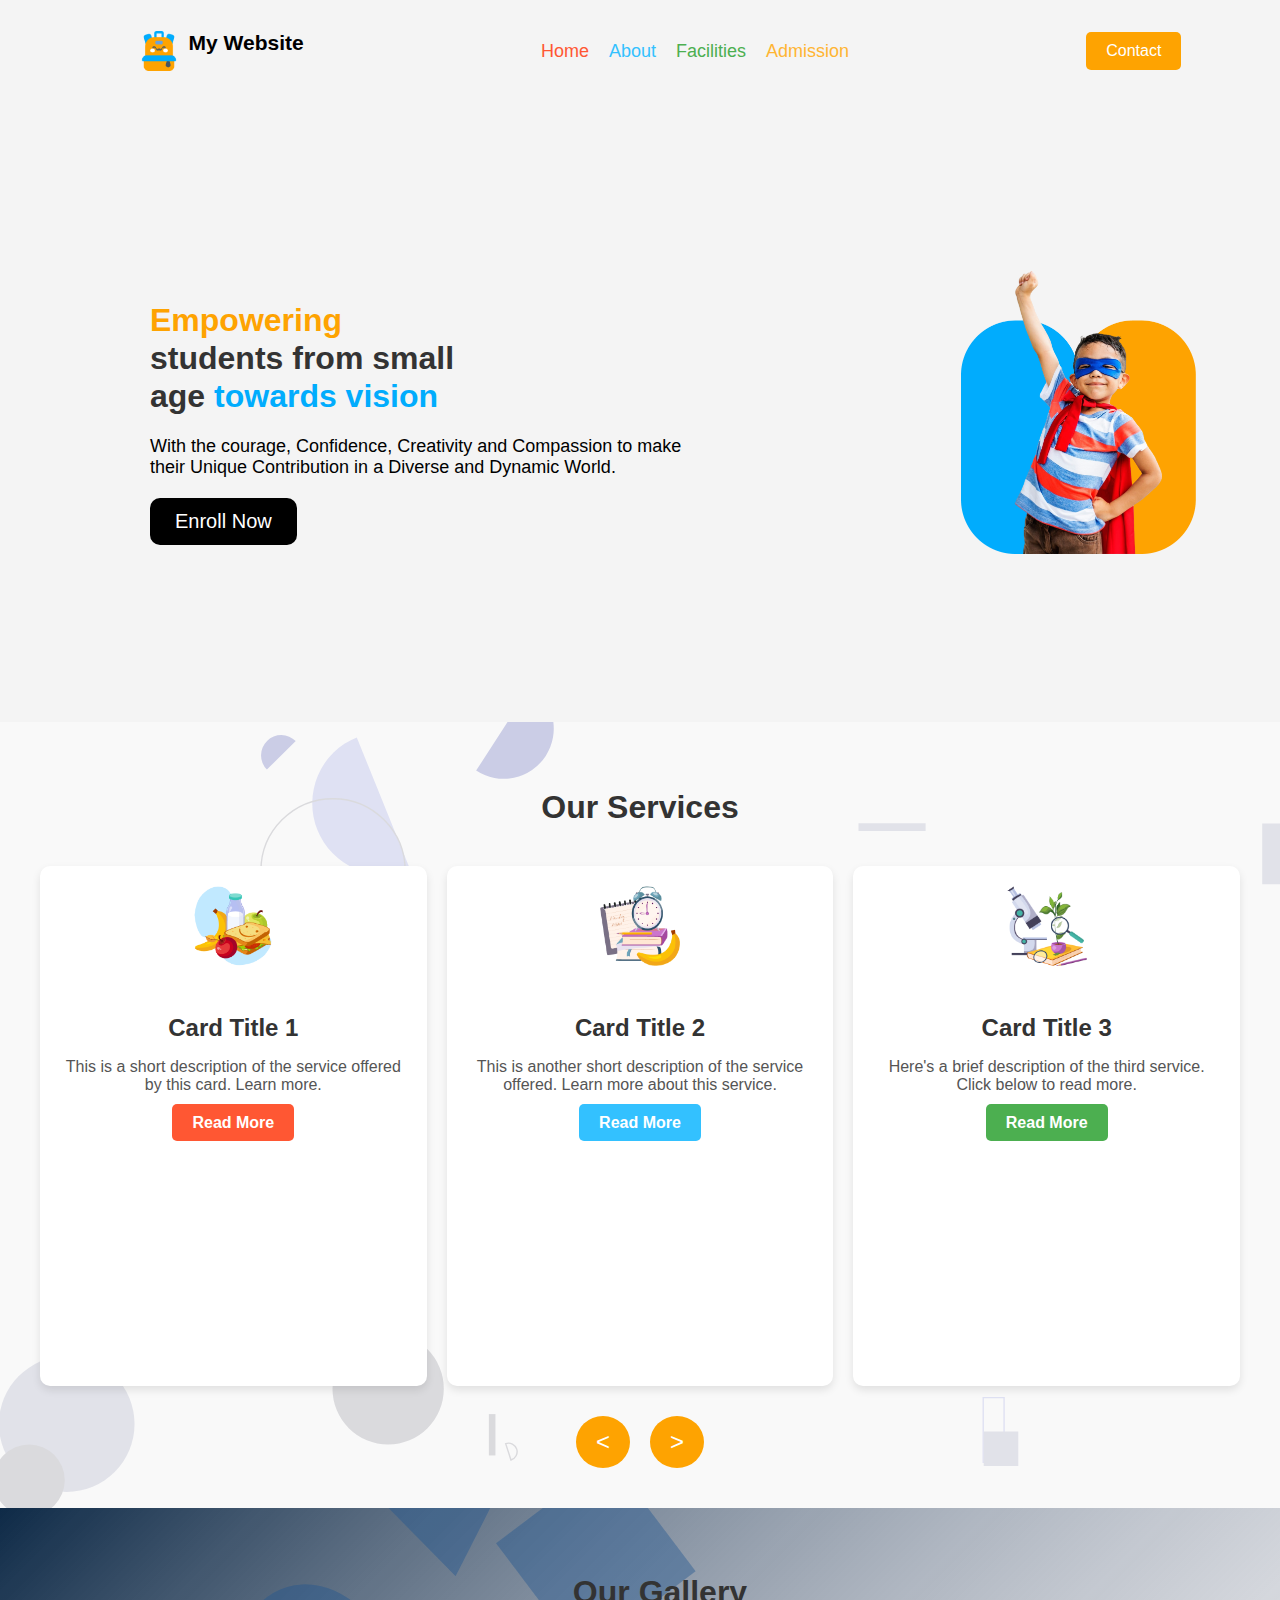
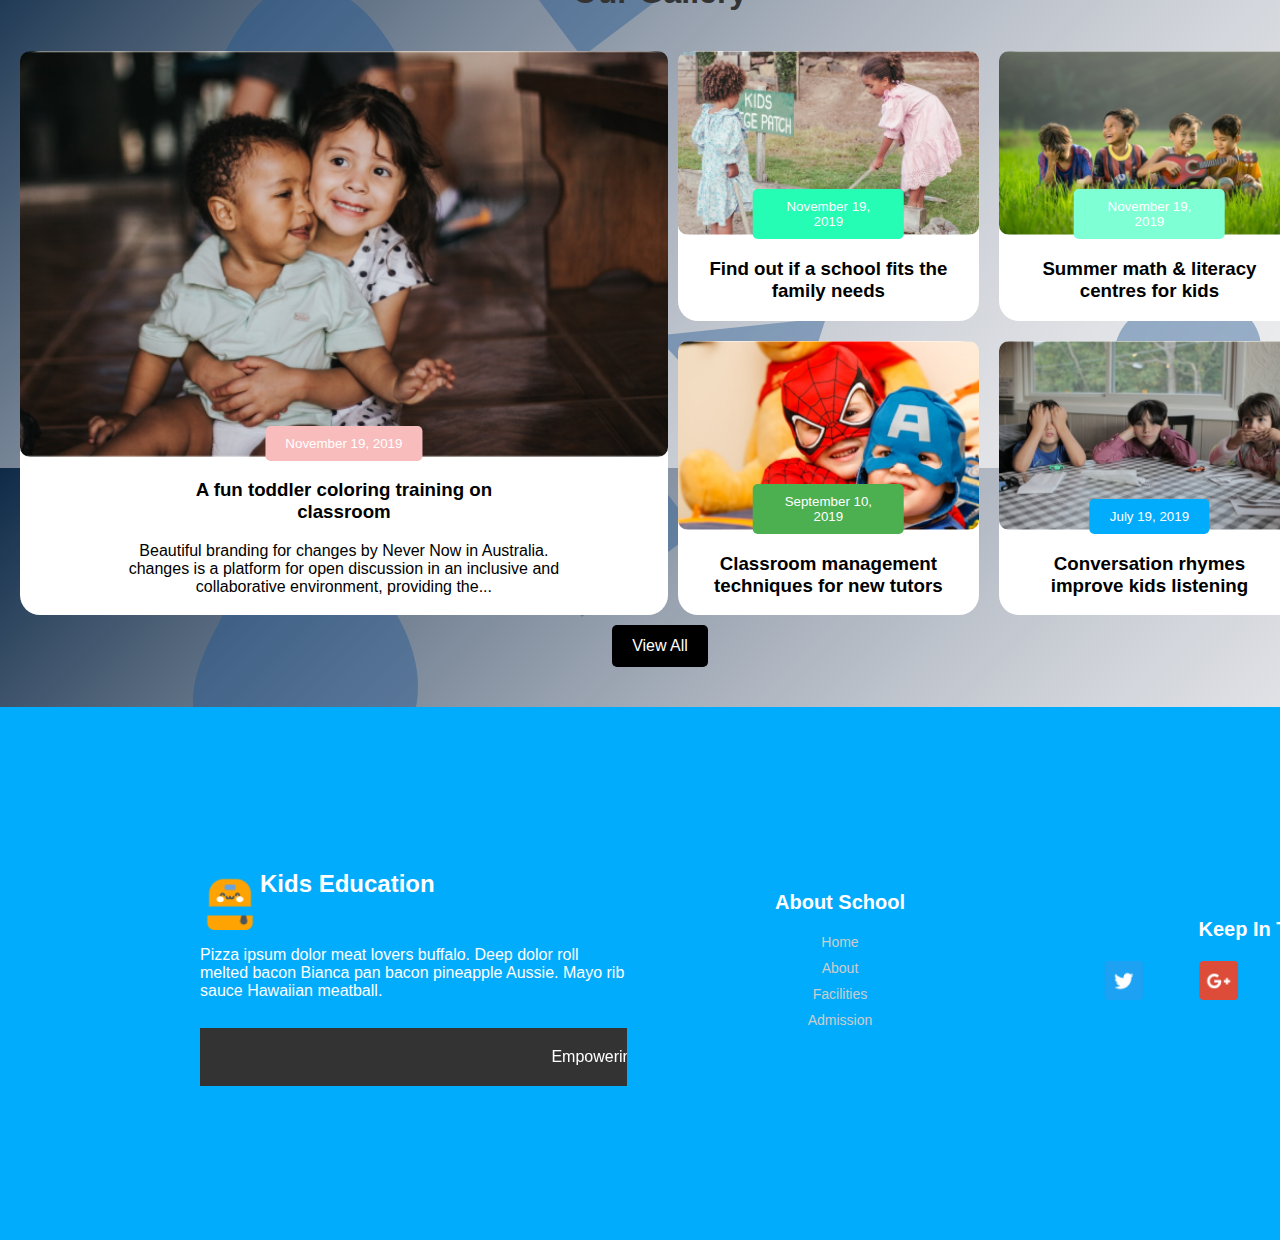
<file: index.html>
<!DOCTYPE html>
<html lang="en">
<head>
    <meta charset="UTF-8">
    <meta name="viewport" content="width=device-width, initial-scale=1.0">
    <title>Kids Education</title>
    <link rel="stylesheet" href="styles/css.css">
</head>
<body>
    <header class="navbar">
        <!-- Icon -->
        <div class="icon">
          <img src="assets/logo.png" alt="Icon" />
          <img class="pic-menu" src="assets/menu.png" alt="">
        
    
        <!-- Title Text -->
        <h3 class="navbar-title">My Website</h3>
    </div>
    
        <!-- Links -->
    <nav class="nav-links">
        <a href="#" class="home">Home</a>
        <a href="#" class="about">About</a>
        <a href="#" class="facilities">Facilities</a>
        <a href="#" class="admission">Admission</a>
      </nav>
    
        <!-- Button -->
        <button class="cta-button">Contact</button>
    </header>


        <section class="banner">
            <!-- Left side (Text content) -->
            <div class="banner-left">
                <h1 class="banner-title">
                    <span class="yellow">Empowering</span> <br> students from small <br> age <span class="blue">towards vision</span>
                </h1>
              <p class="banner-text">With the courage, Confidence, Creativity and Compassion to make <br> their Unique Contribution in a Diverse and Dynamic World.</p>
              <button class="banner-button">Enroll Now</button>
            </div>
        
            <!-- Right side (Image) -->
            <div class="banner-right">
              <img src="assets/hero-kids.png" alt="Banner Image">
            </div>
        </section>
    <!-- Section for Cards -->
<section class="cards-section">
    <!-- Title of the section -->
    <h2 class="section-title">Our Services</h2>
  
    <!-- Cards Container -->
    <div class="cards-container">
      <!-- Card 1 -->
      <div class="card">
        <img src="assets/kinder.png" alt="Icon 1" class="card-icon">
        <h3 class="card-heading">Card Title 1</h3>
        <p class="card-text">This is a short description of the service offered by this card. Learn more.</p>
        <a href="#" class="card-link red">Read More</a>
      </div>
  
      <!-- Card 2 -->
      <div class="card">
        <img src="assets/elementary.png" alt="Icon 2" class="card-icon">
        <h3 class="card-heading">Card Title 2</h3>
        <p class="card-text">This is another short description of the service offered. Learn more about this service.</p>
        <a href="#" class="card-link blue">Read More</a>
      </div>
  
      <!-- Card 3 -->
      <div class="card">
        <img src="assets/middle.png" alt="Icon 3" class="card-icon">
        <h3 class="card-heading">Card Title 3</h3>
        <p class="card-text">Here's a brief description of the third service. Click below to read more.</p>
        <a href="#" class="card-link green">Read More</a>
      </div>
    </div>
      <!-- Left and Right Arrow Symbols -->
    <div class="arrow-buttons">
       <button class="arrow-left">&lt;</button>
    <button class="arrow-right">&gt;</button>
    </div>
                
  </section>
  

  <section class="image-section">
    <h2 class="section-title">Our Gallery</h2>
    <div class="image-container">
      <!-- Large image on the left side -->
      <div class="large-image">
        <div class="test">
        <img src="assets/story-1.png" alt="Large Image">
        <button class="image-button" id="test-1">November 19, 2019</button>
      </div>
        <h3>A fun toddler coloring training on <br>
            classroom</h3>
            <p>Beautiful branding for changes by Never Now in Australia. <br>
                changes is a platform for open discussion in an inclusive and <br>
                collaborative environment, providing the...</p>
      </div>
      
      <!-- Four smaller images on the right side -->
      <div class="small-images">
        <div class="small-image">
          <div class="test">
          <img src="assets/story-2.png" alt="Small Image 1">
          <button class="image-button" id="test-2">November 19, 2019</button>
          </div>
          <h3>Find out if a school fits the <br>
            family needs</h3>
            <!-- <p>Beautiful branding for changes by Never Now in Australia.
                changes is a platform for open discussion in an inclusive and
                collaborative environment, providing the...</p> -->
        </div>
        <div class="small-image">
          <div class="test">
            <img src="assets/story-3.png" alt="Small Image 2">
            <button class="image-button" id="test-3">November 19, 2019</button>
            </div>
          <h3>Summer math & literacy <br>
            centres for kids</h3>
            <!-- <p>Beautiful branding for changes by Never Now in Australia.
                changes is a platform for open discussion in an inclusive and
                collaborative environment, providing the...</p> -->
        </div>
        <div class="small-image">
          <div class="test">
            <img src="assets/story-4.png" alt="Small Image 3">
            <button class="image-button" id="test-4">September 10, 2019</button>
            </div>
          <h3>Classroom management <br>
            techniques for new tutors</h3>
            <!-- <p>Beautiful branding for changes by Never Now in Australia.
                changes is a platform for open discussion in an inclusive and
                collaborative environment, providing the...</p> -->
        </div>
        <div class="small-image">
          <div class="test">
            <img src="assets/story-5.png" alt="Small Image 4">
            <button class="image-button" id="test-5">July 19, 2019</button>
            </div>
          <h3>Conversation rhymes <br>
            improve kids listening</h3>
            <!-- <p>Beautiful branding for changes by Never Now in Australia.
                changes is a platform for open discussion in an inclusive and
                collaborative environment, providing the...</p> -->
        </div>
      </div>
    </div>
    <div>
      <button class="view-all-btn">View All</button>
    </div>

  </section>
  <footer class="footer">
    <div class="footer-left">
        <div class="img-foot-text">
      <img src="assets/logo.png" alt="Logo" class="footer-logo">
      <div class="footer-text">
        <h4>Kids Education</h4></div>
      </div>
      <p>Pizza ipsum dolor meat lovers buffalo. Deep dolor roll melted bacon 
        Bianca pan bacon pineapple Aussie. Mayo rib sauce Hawaiian meatball.</p>
    </div>
  
    <div class="footer-middle">
      <h5>About School</h5>
      <div class="footer-links">
        <a href="#">Home</a>
        <a href="#">About</a>
        <a href="#">Facilities</a>
        <a href="#">Admission</a>
      </div>
    </div>
  
    <div class="footer-right">
      <h5>Keep In Touch</h5>
      <div class="footer-logos">
        <img src="assets/twitter.png" alt="Partner 1" class="footer-logo">
        <img src="assets/google+.png" alt="Partner 2" class="footer-logo">
        <img src="assets/fb.png" alt="Partner 3" class="footer-logo">
        <img src="assets/fb.png" alt="Partner 4" class="footer-logo">
      </div>
    </div>
    <div class="marquee-container">
      <marquee  class="marquee" behavior="scroll" direction="left">Empowering Future Leaders: The Vision for ABCD School and College</marquee>
  </div>

  </footer>
  
 
  
  
</body>
</html>
</file>
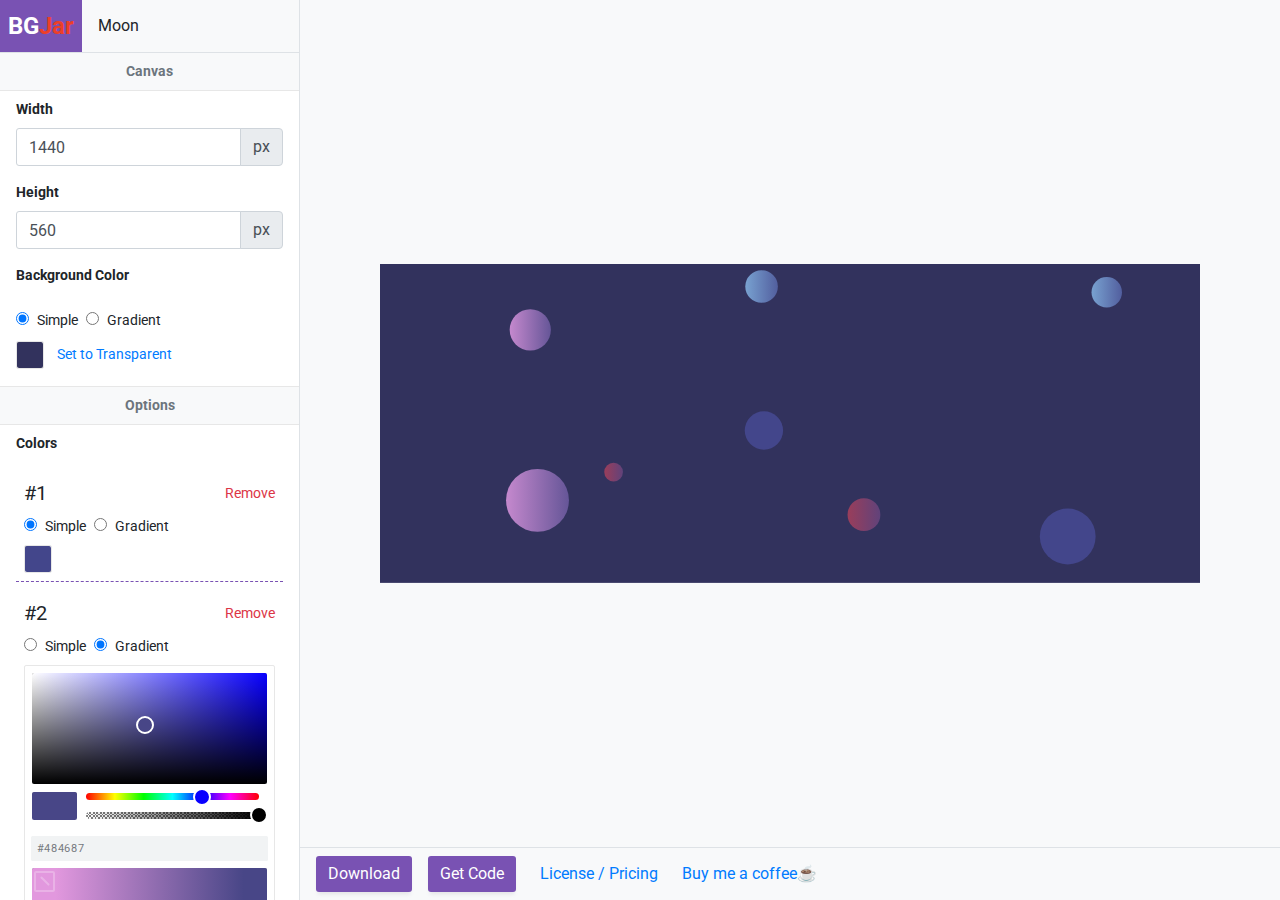
<file: assets/Moon Like _ BGJar.html>
<!DOCTYPE html>
<!-- saved from url=(0022)https://bgjar.com/moon -->
<html lang="en"><head><meta http-equiv="Content-Type" content="text/html; charset=UTF-8"><meta http-equiv="X-UA-Compatible" content="IE=edge"><meta name="viewport" content="width=device-width,initial-scale=1"><link rel="icon" href="https://bgjar.com/favicon.ico"><link rel="stylesheet" href="./Moon Like _ BGJar_files/bootstrap.min.css" integrity="sha384-JcKb8q3iqJ61gNV9KGb8thSsNjpSL0n8PARn9HuZOnIxN0hoP+VmmDGMN5t9UJ0Z" crossorigin="anonymous"><title>Moon Like | BGJar</title><meta name="description" content="Free background svg generator for your websites, blogs and app."><meta property="og:site_name" content="BGJar"><meta property="og:title" content="Free background svg generator"><meta property="og:description" content="Free background svg generator for your websites, blogs and app."><meta property="twitter:site" content="BGJar"><meta property="twitter:description" content="Free background svg generator for your websites, blogs and app."><script defer="defer" src="./Moon Like _ BGJar_files/chunk-vendors.d4d7617b.js.download"></script><script defer="defer" src="./Moon Like _ BGJar_files/chunk-common.58747cec.js.download"></script><script defer="defer" src="./Moon Like _ BGJar_files/moon.5fefa097.js.download"></script><link href="./Moon Like _ BGJar_files/chunk-common.67408b70.css" rel="stylesheet"><link href="./Moon Like _ BGJar_files/moon.b9490a04.css" rel="stylesheet"><style type="text/css">.vue-slider-dot{position:absolute;-webkit-transition:all 0s;transition:all 0s;z-index:5}.vue-slider-dot:focus{outline:none}.vue-slider-dot-tooltip{position:absolute;visibility:hidden}.vue-slider-dot-hover:hover .vue-slider-dot-tooltip,.vue-slider-dot-tooltip-show{visibility:visible}.vue-slider-dot-tooltip-top{top:-10px;left:50%;-webkit-transform:translate(-50%,-100%);transform:translate(-50%,-100%)}.vue-slider-dot-tooltip-bottom{bottom:-10px;left:50%;-webkit-transform:translate(-50%,100%);transform:translate(-50%,100%)}.vue-slider-dot-tooltip-left{left:-10px;top:50%;-webkit-transform:translate(-100%,-50%);transform:translate(-100%,-50%)}.vue-slider-dot-tooltip-right{right:-10px;top:50%;-webkit-transform:translate(100%,-50%);transform:translate(100%,-50%)}</style><style type="text/css">.vue-slider-marks{position:relative;width:100%;height:100%}.vue-slider-mark{position:absolute;z-index:1}.vue-slider-ltr .vue-slider-mark,.vue-slider-rtl .vue-slider-mark{width:0;height:100%;top:50%}.vue-slider-ltr .vue-slider-mark-step,.vue-slider-rtl .vue-slider-mark-step{top:0}.vue-slider-ltr .vue-slider-mark-label,.vue-slider-rtl .vue-slider-mark-label{top:100%;margin-top:10px}.vue-slider-ltr .vue-slider-mark{-webkit-transform:translate(-50%,-50%);transform:translate(-50%,-50%)}.vue-slider-ltr .vue-slider-mark-step{left:0}.vue-slider-ltr .vue-slider-mark-label{left:50%;-webkit-transform:translateX(-50%);transform:translateX(-50%)}.vue-slider-rtl .vue-slider-mark{-webkit-transform:translate(50%,-50%);transform:translate(50%,-50%)}.vue-slider-rtl .vue-slider-mark-step{right:0}.vue-slider-rtl .vue-slider-mark-label{right:50%;-webkit-transform:translateX(50%);transform:translateX(50%)}.vue-slider-btt .vue-slider-mark,.vue-slider-ttb .vue-slider-mark{width:100%;height:0;left:50%}.vue-slider-btt .vue-slider-mark-step,.vue-slider-ttb .vue-slider-mark-step{left:0}.vue-slider-btt .vue-slider-mark-label,.vue-slider-ttb .vue-slider-mark-label{left:100%;margin-left:10px}.vue-slider-btt .vue-slider-mark{-webkit-transform:translate(-50%,50%);transform:translate(-50%,50%)}.vue-slider-btt .vue-slider-mark-step{top:0}.vue-slider-btt .vue-slider-mark-label{top:50%;-webkit-transform:translateY(-50%);transform:translateY(-50%)}.vue-slider-ttb .vue-slider-mark{-webkit-transform:translate(-50%,-50%);transform:translate(-50%,-50%)}.vue-slider-ttb .vue-slider-mark-step{bottom:0}.vue-slider-ttb .vue-slider-mark-label{bottom:50%;-webkit-transform:translateY(50%);transform:translateY(50%)}.vue-slider-mark-label,.vue-slider-mark-step{position:absolute}</style><style type="text/css">.vue-slider{position:relative;-webkit-box-sizing:content-box;box-sizing:content-box;-webkit-user-select:none;-moz-user-select:none;-ms-user-select:none;user-select:none;display:block;-webkit-tap-highlight-color:rgba(0,0,0,0)}.vue-slider-rail{position:relative;width:100%;height:100%;-webkit-transition-property:width,height,left,right,top,bottom;transition-property:width,height,left,right,top,bottom}.vue-slider-process{position:absolute;z-index:1}</style></head><body><div id="app"><div id="workspace" class="d-flex flex-column flex-sm-row"><div class="flex-shrink-0 sidebar border-right"><div class="d-flex align-items-center bg-light shadow-sm border-bottom"><a href="https://bgjar.com/" data-toggle="tooltip" data-placement="right" title="" class="sidebar-branding" data-original-title="Back to homepage"> BG<span class="sidebar-logo-highlight">Jar</span></a><div class="flex-grow-1 pl-3">Moon</div></div><div class="sidebar-settings moon-sidebar-settings"><form><div class="setting-header bg-light border-top-0"> Canvas </div><div class="form-group setting-item"><label for="width">Width</label><div class="input-group"><input id="width" type="number" class="form-control"><div class="input-group-append"><span class="input-group-text">px</span></div><!----></div></div><div class="form-group setting-item"><label for="height">Height</label><div class="input-group"><input id="height" type="number" class="form-control"><div class="input-group-append"><span class="input-group-text">px</span></div><!----></div></div><div class="form-group setting-item"><label>Background Color</label><div class="gradient-color-picker"><div class="my-2 d-flex align-items-center"><span class="flex-grow-1 index-number" style="display: none;">#</span><a class="remove-link" style="display: none;">Remove</a></div><div class="form-check form-check-inline mb-2"><label class="form-check-label pr-2"><input type="radio" value="Simple" class="form-check-input"> Simple </label><label class="form-check-label pr-2"><input type="radio" value="Gradient" class="form-check-input"> Gradient </label></div><div class="align-items-center pickr-shortcuts d-none" style="display: flex;"><div class="pickr">

        <button type="button" class="pcr-button" role="button" aria-label="toggle color picker dialog" style="--pcr-color: rgba(0, 0, 0, 0);"></button>

        
      </div><button type="button" title="Set to transparent" class="btn btn-link btn-sm ml-1">Set to Transparent</button></div><div class=""><div class="gpickr">

    <div class="pcr-app visible" data-theme="nano" style="position: unset" aria-label="color picker dialog" role="window">
          <div class="pcr-selection">
            <div class="pcr-color-preview">
              <button type="button" class="pcr-last-color" aria-label="use previous color" style="--pcr-color: rgba(0, 69, 158, 1);"></button>
              <div class="pcr-current-color" style="--pcr-color: rgba(234, 238, 239, 0.09);"></div>
            </div>

            <div class="pcr-color-palette">
              <div class="pcr-picker" style="left: calc(1.84136% - 9px); top: calc(6.32888% - 9px); background: rgba(234, 238, 239, 0.09);"></div>
              <div class="pcr-palette" tabindex="0" aria-label="color selection area" role="listbox" style="background: linear-gradient(to top, rgba(0, 0, 0, 0.09), transparent), linear-gradient(to left, rgba(0, 202, 255, 0.09), rgba(255, 255, 255, 0.09));"></div>
            </div>

            <div class="pcr-color-chooser">
              <div class="pcr-picker" style="left: calc(53.45% - 9px); background-color: rgb(0, 202, 255);"></div>
              <div class="pcr-hue pcr-slider" tabindex="0" aria-label="hue selection slider" role="slider"></div>
            </div>

            <div class="pcr-color-opacity">
              <div class="pcr-picker" style="left: calc(8.98153% - 9px); background: rgba(0, 0, 0, 0.09);"></div>
              <div class="pcr-opacity pcr-slider" tabindex="0" aria-label="selection slider" role="slider"></div>
            </div>
          </div>

          <div class="pcr-swatches "></div>

          <div class="pcr-interaction">
            <input class="pcr-result" type="text" spellcheck="false" aria-label="color input field">

            <input class="pcr-type" data-type="HEXA" value="HEXA" type="button" style="display:none" hidden="">
            <input class="pcr-type active" data-type="RGBA" value="RGBA" type="button" style="display:none" hidden="">
            <input class="pcr-type" data-type="HSLA" value="HSLA" type="button" style="display:none" hidden="">
            <input class="pcr-type" data-type="HSVA" value="HSVA" type="button" style="display:none" hidden="">
            <input class="pcr-type" data-type="CMYK" value="CMYK" type="button" style="display:none" hidden="">

            <input class="pcr-save" value="Save" type="button" style="display:none" hidden="" aria-label="save and close">
            <input class="pcr-cancel" value="Cancel" type="button" style="display:none" hidden="" aria-label="cancel and close">
            <input class="pcr-clear" value="Clear" type="button" style="display:none" hidden="" aria-label="clear and close">
          </div>
        </div>
    <div class="gpcr-interaction">
    <div class="gpcr-result" style="background: linear-gradient(135deg, rgb(14, 42, 71) 0%, rgba(234, 238, 239, 0.09) 100%);">
        
         <div data-mode="linear" class="gpcr-mode"></div>

            <div class="gpcr-angle">
                <div style="transform: rotate(45deg);"></div>
            </div>

            <div class="gpcr-pos" style="opacity: 0; visibility: hidden;">
                <div data-pos="tl"></div><div data-pos="tm"></div><div data-pos="tr"></div><div data-pos="l"></div><div data-pos="m"></div><div data-pos="r"></div><div data-pos="bl"></div><div data-pos="bm"></div><div data-pos="br"></div>
            </div>
        </div>

        <div class="gpcr-stops">
            <div class="gpcr-stop-preview" style="background: linear-gradient(to right, rgb(14, 42, 71) 0%, rgba(234, 238, 239, 0.09) 100%);"></div>
            <div class="gpcr-stop-marker"><div class="gpcr-marker" style="left: 0%; color: rgb(14, 42, 71);"></div><div class="gpcr-marker" style="left: 100%; color: rgba(234, 238, 239, 0.09);"></div></div>
        </div>
       
    </div>

</div><div class="mt-2"><span class="d-flex align-items-center stop-item"><span class="color-badge d-inline-block mr-2" style="background-color: rgb(14, 42, 71);"></span><span class="flex-grow-1">0%</span><!----></span><span class="d-flex align-items-center stop-item"><span class="color-badge d-inline-block mr-2" style="background-color: rgba(234, 238, 239, 0.09);"></span><span class="flex-grow-1">100%</span><!----></span></div></div></div></div><div class="setting-header bg-light"> Options </div><div class="form-group setting-item"><label>Colors</label><div class="gradient-color-picker as-list-item"><div class="my-2 d-flex align-items-center"><span class="flex-grow-1 index-number">#1</span><a class="remove-link">Remove</a></div><div class="form-check form-check-inline mb-2"><label class="form-check-label pr-2"><input type="radio" value="Simple" class="form-check-input"> Simple </label><label class="form-check-label pr-2"><input type="radio" value="Gradient" class="form-check-input"> Gradient </label></div><div class="align-items-center pickr-shortcuts d-none" style="display: flex;"><div class="pickr">

        <button type="button" class="pcr-button" role="button" aria-label="toggle color picker dialog" style="--pcr-color: rgba(67, 70, 139, 1);"></button>

        
      </div><button type="button" title="Set to transparent" class="btn btn-link btn-sm ml-1" style="display: none;">Set to Transparent</button></div><div class=""><div class="gpickr">

    <div class="pcr-app visible" data-theme="nano" style="position: unset" aria-label="color picker dialog" role="window">
          <div class="pcr-selection">
            <div class="pcr-color-preview">
              <button type="button" class="pcr-last-color" aria-label="use previous color" style="--pcr-color: rgba(85, 58, 215, 1);"></button>
              <div class="pcr-current-color" style="--pcr-color: rgba(203, 213, 204, 0.76);"></div>
            </div>

            <div class="pcr-color-palette">
              <div class="pcr-picker" style="left: calc(4.71125% - 9px); top: calc(16.5756% - 9px); background: rgba(203, 213, 204, 0.76);"></div>
              <div class="pcr-palette" tabindex="0" aria-label="color selection area" role="listbox" style="background: linear-gradient(to top, rgba(0, 0, 0, 0.76), transparent), linear-gradient(to left, rgba(0, 255, 22, 0.76), rgba(255, 255, 255, 0.76));"></div>
            </div>

            <div class="pcr-color-chooser">
              <div class="pcr-picker" style="left: calc(34.7668% - 9px); background-color: rgb(0, 255, 22);"></div>
              <div class="pcr-hue pcr-slider" tabindex="0" aria-label="hue selection slider" role="slider"></div>
            </div>

            <div class="pcr-color-opacity">
              <div class="pcr-picker" style="left: calc(75.9257% - 9px); background: rgba(0, 0, 0, 0.76);"></div>
              <div class="pcr-opacity pcr-slider" tabindex="0" aria-label="selection slider" role="slider"></div>
            </div>
          </div>

          <div class="pcr-swatches "></div>

          <div class="pcr-interaction">
            <input class="pcr-result" type="text" spellcheck="false" aria-label="color input field">

            <input class="pcr-type" data-type="HEXA" value="HEXA" type="button" style="display:none" hidden="">
            <input class="pcr-type active" data-type="RGBA" value="RGBA" type="button" style="display:none" hidden="">
            <input class="pcr-type" data-type="HSLA" value="HSLA" type="button" style="display:none" hidden="">
            <input class="pcr-type" data-type="HSVA" value="HSVA" type="button" style="display:none" hidden="">
            <input class="pcr-type" data-type="CMYK" value="CMYK" type="button" style="display:none" hidden="">

            <input class="pcr-save" value="Save" type="button" style="display:none" hidden="" aria-label="save and close">
            <input class="pcr-cancel" value="Cancel" type="button" style="display:none" hidden="" aria-label="cancel and close">
            <input class="pcr-clear" value="Clear" type="button" style="display:none" hidden="" aria-label="clear and close">
          </div>
        </div>
    <div class="gpcr-interaction">
    <div class="gpcr-result" style="background: linear-gradient(315deg, rgb(171, 60, 81) 10%, rgba(203, 213, 204, 0.76) 90%);">
        
         <div data-mode="linear" class="gpcr-mode"></div>

            <div class="gpcr-angle">
                <div style="transform: rotate(225deg);"></div>
            </div>

            <div class="gpcr-pos" style="opacity: 0; visibility: hidden;">
                <div data-pos="tl"></div><div data-pos="tm"></div><div data-pos="tr"></div><div data-pos="l"></div><div data-pos="m"></div><div data-pos="r"></div><div data-pos="bl"></div><div data-pos="bm"></div><div data-pos="br"></div>
            </div>
        </div>

        <div class="gpcr-stops">
            <div class="gpcr-stop-preview" style="background: linear-gradient(to right, rgb(171, 60, 81) 10%, rgba(203, 213, 204, 0.76) 90%);"></div>
            <div class="gpcr-stop-marker"><div class="gpcr-marker" style="left: 10%; color: rgb(171, 60, 81);"></div><div class="gpcr-marker" style="left: 90%; color: rgba(203, 213, 204, 0.76);"></div></div>
        </div>
       
    </div>

</div><div class="mt-2"><span class="d-flex align-items-center stop-item"><span class="color-badge d-inline-block mr-2" style="background-color: rgb(171, 60, 81);"></span><span class="flex-grow-1">10%</span><!----></span><span class="d-flex align-items-center stop-item"><span class="color-badge d-inline-block mr-2" style="background-color: rgba(203, 213, 204, 0.76);"></span><span class="flex-grow-1">90%</span><!----></span></div></div></div><div class="gradient-color-picker as-list-item"><div class="my-2 d-flex align-items-center"><span class="flex-grow-1 index-number">#2</span><a class="remove-link">Remove</a></div><div class="form-check form-check-inline mb-2"><label class="form-check-label pr-2"><input type="radio" value="Simple" class="form-check-input"> Simple </label><label class="form-check-label pr-2"><input type="radio" value="Gradient" class="form-check-input"> Gradient </label></div><div class="align-items-center pickr-shortcuts d-none" style="display: flex;"><div class="pickr">

        <button type="button" class="pcr-button" role="button" aria-label="toggle color picker dialog" style="--pcr-color: rgba(131, 79, 165, 1);"></button>

        
      </div><button type="button" title="Set to transparent" class="btn btn-link btn-sm ml-1" style="display: none;">Set to Transparent</button></div><div class=""><div class="gpickr">

    <div class="pcr-app visible" data-theme="nano" style="position: unset" aria-label="color picker dialog" role="window">
          <div class="pcr-selection">
            <div class="pcr-color-preview">
              <button type="button" class="pcr-last-color" aria-label="use previous color" style="--pcr-color: rgba(182, 181, 215, 1);"></button>
              <div class="pcr-current-color" style="--pcr-color: rgba(230, 229, 242, 1);"></div>
            </div>

            <div class="pcr-color-palette">
              <div class="pcr-picker" style="left: calc(5.16717% - 9px); top: calc(5.22697% - 9px); background: rgb(230, 229, 242);"></div>
              <div class="pcr-palette" tabindex="0" aria-label="color selection area" role="listbox" style="background: linear-gradient(to top, rgb(0, 0, 0), transparent), linear-gradient(to left, rgb(8, 0, 255), rgb(255, 255, 255));"></div>
            </div>

            <div class="pcr-color-chooser">
              <div class="pcr-picker" style="left: calc(67.1569% - 9px); background-color: rgb(8, 0, 255);"></div>
              <div class="pcr-hue pcr-slider" tabindex="0" aria-label="hue selection slider" role="slider"></div>
            </div>

            <div class="pcr-color-opacity">
              <div class="pcr-picker" style="left: calc(100% - 9px); background: rgb(0, 0, 0);"></div>
              <div class="pcr-opacity pcr-slider" tabindex="0" aria-label="selection slider" role="slider"></div>
            </div>
          </div>

          <div class="pcr-swatches "></div>

          <div class="pcr-interaction">
            <input class="pcr-result" type="text" spellcheck="false" aria-label="color input field">

            <input class="pcr-type" data-type="HEXA" value="HEXA" type="button" style="display:none" hidden="">
            <input class="pcr-type active" data-type="RGBA" value="RGBA" type="button" style="display:none" hidden="">
            <input class="pcr-type" data-type="HSLA" value="HSLA" type="button" style="display:none" hidden="">
            <input class="pcr-type" data-type="HSVA" value="HSVA" type="button" style="display:none" hidden="">
            <input class="pcr-type" data-type="CMYK" value="CMYK" type="button" style="display:none" hidden="">

            <input class="pcr-save" value="Save" type="button" style="display:none" hidden="" aria-label="save and close">
            <input class="pcr-cancel" value="Cancel" type="button" style="display:none" hidden="" aria-label="cancel and close">
            <input class="pcr-clear" value="Clear" type="button" style="display:none" hidden="" aria-label="clear and close">
          </div>
        </div>
    <div class="gpcr-interaction">
    <div class="gpcr-result" style="background: linear-gradient(90deg, rgb(226, 152, 222) 10%, rgb(230, 229, 242) 90%);">
        
         <div data-mode="linear" class="gpcr-mode"></div>

            <div class="gpcr-angle">
                <div style="transform: rotate(0deg);"></div>
            </div>

            <div class="gpcr-pos" style="opacity: 0; visibility: hidden;">
                <div data-pos="tl"></div><div data-pos="tm"></div><div data-pos="tr"></div><div data-pos="l"></div><div data-pos="m"></div><div data-pos="r"></div><div data-pos="bl"></div><div data-pos="bm"></div><div data-pos="br"></div>
            </div>
        </div>

        <div class="gpcr-stops">
            <div class="gpcr-stop-preview" style="background: linear-gradient(to right, rgb(226, 152, 222) 10%, rgb(230, 229, 242) 90%);"></div>
            <div class="gpcr-stop-marker"><div class="gpcr-marker" style="left: 10%; color: rgb(226, 152, 222);"></div><div class="gpcr-marker" style="left: 90%; color: rgb(230, 229, 242);"></div></div>
        </div>
       
    </div>

</div><div class="mt-2"><span class="d-flex align-items-center stop-item"><span class="color-badge d-inline-block mr-2" style="background-color: rgb(226, 152, 222);"></span><span class="flex-grow-1">10%</span><!----></span><span class="d-flex align-items-center stop-item"><span class="color-badge d-inline-block mr-2" style="background-color: rgb(230, 229, 242);"></span><span class="flex-grow-1">90%</span><!----></span></div></div></div><div class="gradient-color-picker as-list-item"><div class="my-2 d-flex align-items-center"><span class="flex-grow-1 index-number">#3</span><a class="remove-link">Remove</a></div><div class="form-check form-check-inline mb-2"><label class="form-check-label pr-2"><input type="radio" value="Simple" class="form-check-input"> Simple </label><label class="form-check-label pr-2"><input type="radio" value="Gradient" class="form-check-input"> Gradient </label></div><div class="align-items-center pickr-shortcuts d-none" style="display: flex;"><div class="pickr">

        <button type="button" class="pcr-button" role="button" aria-label="toggle color picker dialog" style="--pcr-color: rgba(198, 39, 163, 1);"></button>

        
      </div><button type="button" title="Set to transparent" class="btn btn-link btn-sm ml-1" style="display: none;">Set to Transparent</button></div><div class=""><div class="gpickr">

    <div class="pcr-app visible" data-theme="nano" style="position: unset" aria-label="color picker dialog" role="window">
          <div class="pcr-selection">
            <div class="pcr-color-preview">
              <button type="button" class="pcr-last-color" aria-label="use previous color" style="--pcr-color: rgba(70, 74, 143, 1);"></button>
              <div class="pcr-current-color" style="--pcr-color: rgba(241, 241, 241, 1);"></div>
            </div>

            <div class="pcr-color-palette">
              <div class="pcr-picker" style="left: calc(0% - 9px); top: calc(5.63194% - 9px); background: rgb(241, 241, 241);"></div>
              <div class="pcr-palette" tabindex="0" aria-label="color selection area" role="listbox" style="background: linear-gradient(to top, rgb(0, 0, 0), transparent), linear-gradient(to left, rgb(0, 14, 255), rgb(255, 255, 255));"></div>
            </div>

            <div class="pcr-color-chooser">
              <div class="pcr-picker" style="left: calc(65.7534% - 9px); background-color: rgb(0, 14, 255);"></div>
              <div class="pcr-hue pcr-slider" tabindex="0" aria-label="hue selection slider" role="slider"></div>
            </div>

            <div class="pcr-color-opacity">
              <div class="pcr-picker" style="left: calc(100% - 9px); background: rgb(0, 0, 0);"></div>
              <div class="pcr-opacity pcr-slider" tabindex="0" aria-label="selection slider" role="slider"></div>
            </div>
          </div>

          <div class="pcr-swatches "></div>

          <div class="pcr-interaction">
            <input class="pcr-result" type="text" spellcheck="false" aria-label="color input field">

            <input class="pcr-type active" data-type="HEXA" value="HEXA" type="button" style="display:none" hidden="">
            <input class="pcr-type" data-type="RGBA" value="RGBA" type="button" style="display:none" hidden="">
            <input class="pcr-type" data-type="HSLA" value="HSLA" type="button" style="display:none" hidden="">
            <input class="pcr-type" data-type="HSVA" value="HSVA" type="button" style="display:none" hidden="">
            <input class="pcr-type" data-type="CMYK" value="CMYK" type="button" style="display:none" hidden="">

            <input class="pcr-save" value="Save" type="button" style="display:none" hidden="" aria-label="save and close">
            <input class="pcr-cancel" value="Cancel" type="button" style="display:none" hidden="" aria-label="cancel and close">
            <input class="pcr-clear" value="Clear" type="button" style="display:none" hidden="" aria-label="clear and close">
          </div>
        </div>
    <div class="gpcr-interaction">
    <div class="gpcr-result" style="background: linear-gradient(90deg, rgb(132, 182, 224) 10%, rgb(241, 241, 241) 90%);">
        
         <div data-mode="linear" class="gpcr-mode"></div>

            <div class="gpcr-angle">
                <div style="transform: rotate(0deg);"></div>
            </div>

            <div class="gpcr-pos" style="opacity: 0; visibility: hidden;">
                <div data-pos="tl"></div><div data-pos="tm"></div><div data-pos="tr"></div><div data-pos="l"></div><div data-pos="m"></div><div data-pos="r"></div><div data-pos="bl"></div><div data-pos="bm"></div><div data-pos="br"></div>
            </div>
        </div>

        <div class="gpcr-stops">
            <div class="gpcr-stop-preview" style="background: linear-gradient(to right, rgb(132, 182, 224) 10%, rgb(241, 241, 241) 90%);"></div>
            <div class="gpcr-stop-marker"><div class="gpcr-marker" style="left: 10%; color: rgb(132, 182, 224);"></div><div class="gpcr-marker" style="left: 90%; color: rgb(241, 241, 241);"></div></div>
        </div>
       
    </div>

</div><div class="mt-2"><span class="d-flex align-items-center stop-item"><span class="color-badge d-inline-block mr-2" style="background-color: rgb(132, 182, 224);"></span><span class="flex-grow-1">10%</span><!----></span><span class="d-flex align-items-center stop-item"><span class="color-badge d-inline-block mr-2" style="background-color: rgb(241, 241, 241);"></span><span class="flex-grow-1">90%</span><!----></span></div></div></div><div class="gradient-color-picker as-list-item"><div class="my-2 d-flex align-items-center"><span class="flex-grow-1 index-number">#4</span><a class="remove-link">Remove</a></div><div class="form-check form-check-inline mb-2"><label class="form-check-label pr-2"><input type="radio" value="Simple" class="form-check-input"> Simple </label><label class="form-check-label pr-2"><input type="radio" value="Gradient" class="form-check-input"> Gradient </label></div><div class="align-items-center pickr-shortcuts d-none" style="display: flex;"><div class="pickr">

        <button type="button" class="pcr-button" role="button" aria-label="toggle color picker dialog" style="--pcr-color: rgba(198, 39, 163, 1);"></button>

        
      </div><button type="button" title="Set to transparent" class="btn btn-link btn-sm ml-1" style="display: none;">Set to Transparent</button></div><div class=""><div class="gpickr">

    <div class="pcr-app visible" data-theme="nano" style="position: unset" aria-label="color picker dialog" role="window">
          <div class="pcr-selection">
            <div class="pcr-color-preview">
              <button type="button" class="pcr-last-color" aria-label="use previous color" style="--pcr-color: rgba(66, 68, 136, 1);"></button>
              <div class="pcr-current-color" style="--pcr-color: rgba(66, 68, 136, 1);"></div>
            </div>

            <div class="pcr-color-palette">
              <div class="pcr-picker" style="left: calc(51.4706% - 9px); top: calc(46.6667% - 9px); background: rgb(66, 68, 136);"></div>
              <div class="pcr-palette" tabindex="0" aria-label="color selection area" role="listbox" style="background: linear-gradient(to top, rgb(0, 0, 0), transparent), linear-gradient(to left, rgb(0, 7, 255), rgb(255, 255, 255));"></div>
            </div>

            <div class="pcr-color-chooser">
              <div class="pcr-picker" style="left: calc(66.1905% - 9px); background-color: rgb(0, 7, 255);"></div>
              <div class="pcr-hue pcr-slider" tabindex="0" aria-label="hue selection slider" role="slider"></div>
            </div>

            <div class="pcr-color-opacity">
              <div class="pcr-picker" style="left: calc(100% - 9px); background: rgb(0, 0, 0);"></div>
              <div class="pcr-opacity pcr-slider" tabindex="0" aria-label="selection slider" role="slider"></div>
            </div>
          </div>

          <div class="pcr-swatches "></div>

          <div class="pcr-interaction">
            <input class="pcr-result" type="text" spellcheck="false" aria-label="color input field">

            <input class="pcr-type active" data-type="HEXA" value="HEXA" type="button" style="display:none" hidden="">
            <input class="pcr-type" data-type="RGBA" value="RGBA" type="button" style="display:none" hidden="">
            <input class="pcr-type" data-type="HSLA" value="HSLA" type="button" style="display:none" hidden="">
            <input class="pcr-type" data-type="HSVA" value="HSVA" type="button" style="display:none" hidden="">
            <input class="pcr-type" data-type="CMYK" value="CMYK" type="button" style="display:none" hidden="">

            <input class="pcr-save" value="Save" type="button" style="display:none" hidden="" aria-label="save and close">
            <input class="pcr-cancel" value="Cancel" type="button" style="display:none" hidden="" aria-label="cancel and close">
            <input class="pcr-clear" value="Clear" type="button" style="display:none" hidden="" aria-label="clear and close">
          </div>
        </div>
    <div class="gpcr-interaction">
    <div class="gpcr-result" style="background: linear-gradient(90deg, rgb(50, 50, 93) 10%, rgb(66, 68, 136) 90%);">
        
         <div data-mode="linear" class="gpcr-mode"></div>

            <div class="gpcr-angle">
                <div style="transform: rotate(0deg);"></div>
            </div>

            <div class="gpcr-pos" style="opacity: 0; visibility: hidden;">
                <div data-pos="tl"></div><div data-pos="tm"></div><div data-pos="tr"></div><div data-pos="l"></div><div data-pos="m"></div><div data-pos="r"></div><div data-pos="bl"></div><div data-pos="bm"></div><div data-pos="br"></div>
            </div>
        </div>

        <div class="gpcr-stops">
            <div class="gpcr-stop-preview" style="background: linear-gradient(to right, rgb(50, 50, 93) 10%, rgb(66, 68, 136) 90%);"></div>
            <div class="gpcr-stop-marker"><div class="gpcr-marker" style="left: 10%; color: rgb(50, 50, 93);"></div><div class="gpcr-marker" style="left: 90%; color: rgb(66, 68, 136);"></div></div>
        </div>
       
    </div>

</div><div class="mt-2"><span class="d-flex align-items-center stop-item"><span class="color-badge d-inline-block mr-2" style="background-color: rgb(50, 50, 93);"></span><span class="flex-grow-1">10%</span><!----></span><span class="d-flex align-items-center stop-item"><span class="color-badge d-inline-block mr-2" style="background-color: rgb(66, 68, 136);"></span><span class="flex-grow-1">90%</span><!----></span></div></div></div><div class="gradient-color-picker as-list-item"><div class="my-2 d-flex align-items-center"><span class="flex-grow-1 index-number">#5</span><a class="remove-link">Remove</a></div><div class="form-check form-check-inline mb-2"><label class="form-check-label pr-2"><input type="radio" value="Simple" class="form-check-input"> Simple </label><label class="form-check-label pr-2"><input type="radio" value="Gradient" class="form-check-input"> Gradient </label></div><div class="align-items-center pickr-shortcuts d-none" style="display: flex;"><div class="pickr">

        <button type="button" class="pcr-button" role="button" aria-label="toggle color picker dialog" style="--pcr-color: rgba(198, 39, 163, 1);"></button>

        
      </div><button type="button" title="Set to transparent" class="btn btn-link btn-sm ml-1" style="display: none;">Set to Transparent</button></div><div class=""><div class="gpickr">

    <div class="pcr-app visible" data-theme="nano" style="position: unset" aria-label="color picker dialog" role="window">
          <div class="pcr-selection">
            <div class="pcr-color-preview">
              <button type="button" class="pcr-last-color" aria-label="use previous color" style="--pcr-color: rgba(79, 68, 132, 1);"></button>
              <div class="pcr-current-color" style="--pcr-color: rgba(79, 68, 132, 1);"></div>
            </div>

            <div class="pcr-color-palette">
              <div class="pcr-picker" style="left: calc(48.4848% - 9px); top: calc(48.2353% - 9px); background: rgb(79, 68, 132);"></div>
              <div class="pcr-palette" tabindex="0" aria-label="color selection area" role="listbox" style="background: linear-gradient(to top, rgb(0, 0, 0), transparent), linear-gradient(to left, rgb(44, 0, 255), rgb(255, 255, 255));"></div>
            </div>

            <div class="pcr-color-chooser">
              <div class="pcr-picker" style="left: calc(69.5312% - 9px); background-color: rgb(44, 0, 255);"></div>
              <div class="pcr-hue pcr-slider" tabindex="0" aria-label="hue selection slider" role="slider"></div>
            </div>

            <div class="pcr-color-opacity">
              <div class="pcr-picker" style="left: calc(100% - 9px); background: rgb(0, 0, 0);"></div>
              <div class="pcr-opacity pcr-slider" tabindex="0" aria-label="selection slider" role="slider"></div>
            </div>
          </div>

          <div class="pcr-swatches "></div>

          <div class="pcr-interaction">
            <input class="pcr-result" type="text" spellcheck="false" aria-label="color input field">

            <input class="pcr-type active" data-type="HEXA" value="HEXA" type="button" style="display:none" hidden="">
            <input class="pcr-type" data-type="RGBA" value="RGBA" type="button" style="display:none" hidden="">
            <input class="pcr-type" data-type="HSLA" value="HSLA" type="button" style="display:none" hidden="">
            <input class="pcr-type" data-type="HSVA" value="HSVA" type="button" style="display:none" hidden="">
            <input class="pcr-type" data-type="CMYK" value="CMYK" type="button" style="display:none" hidden="">

            <input class="pcr-save" value="Save" type="button" style="display:none" hidden="" aria-label="save and close">
            <input class="pcr-cancel" value="Cancel" type="button" style="display:none" hidden="" aria-label="cancel and close">
            <input class="pcr-clear" value="Clear" type="button" style="display:none" hidden="" aria-label="clear and close">
          </div>
        </div>
    <div class="gpcr-interaction">
    <div class="gpcr-result" style="background: linear-gradient(90deg, rgb(171, 60, 81) 10%, rgb(79, 68, 132) 90%);">
        
         <div data-mode="linear" class="gpcr-mode"></div>

            <div class="gpcr-angle">
                <div style="transform: rotate(0deg);"></div>
            </div>

            <div class="gpcr-pos" style="opacity: 0; visibility: hidden;">
                <div data-pos="tl"></div><div data-pos="tm"></div><div data-pos="tr"></div><div data-pos="l"></div><div data-pos="m"></div><div data-pos="r"></div><div data-pos="bl"></div><div data-pos="bm"></div><div data-pos="br"></div>
            </div>
        </div>

        <div class="gpcr-stops">
            <div class="gpcr-stop-preview" style="background: linear-gradient(to right, rgb(171, 60, 81) 10%, rgb(79, 68, 132) 90%);"></div>
            <div class="gpcr-stop-marker"><div class="gpcr-marker" style="left: 10%; color: rgb(171, 60, 81);"></div><div class="gpcr-marker" style="left: 90%; color: rgb(79, 68, 132);"></div></div>
        </div>
       
    </div>

</div><div class="mt-2"><span class="d-flex align-items-center stop-item"><span class="color-badge d-inline-block mr-2" style="background-color: rgb(171, 60, 81);"></span><span class="flex-grow-1">10%</span><!----></span><span class="d-flex align-items-center stop-item"><span class="color-badge d-inline-block mr-2" style="background-color: rgb(79, 68, 132);"></span><span class="flex-grow-1">90%</span><!----></span></div></div></div><div class="gradient-color-picker as-list-item"><div class="my-2 d-flex align-items-center"><span class="flex-grow-1 index-number">#6</span><a class="remove-link">Remove</a></div><div class="form-check form-check-inline mb-2"><label class="form-check-label pr-2"><input type="radio" value="Simple" class="form-check-input"> Simple </label><label class="form-check-label pr-2"><input type="radio" value="Gradient" class="form-check-input"> Gradient </label></div><div class="align-items-center pickr-shortcuts d-none" style="display: flex;"><div class="pickr">

        <button type="button" class="pcr-button" role="button" aria-label="toggle color picker dialog" style="--pcr-color: rgba(198, 39, 163, 1);"></button>

        
      </div><button type="button" title="Set to transparent" class="btn btn-link btn-sm ml-1" style="display: none;">Set to Transparent</button></div><div class=""><div class="gpickr">

    <div class="pcr-app visible" data-theme="nano" style="position: unset" aria-label="color picker dialog" role="window">
          <div class="pcr-selection">
            <div class="pcr-color-preview">
              <button type="button" class="pcr-last-color" aria-label="use previous color" style="--pcr-color: rgba(126, 98, 134, 1);"></button>
              <div class="pcr-current-color" style="--pcr-color: rgba(126, 98, 134, 1);"></div>
            </div>

            <div class="pcr-color-palette">
              <div class="pcr-picker" style="left: calc(26.8657% - 9px); top: calc(47.451% - 9px); background: rgb(126, 98, 134);"></div>
              <div class="pcr-palette" tabindex="0" aria-label="color selection area" role="listbox" style="background: linear-gradient(to top, rgb(0, 0, 0), transparent), linear-gradient(to left, rgb(198, 0, 255), rgb(255, 255, 255));"></div>
            </div>

            <div class="pcr-color-chooser">
              <div class="pcr-picker" style="left: calc(79.6296% - 9px); background-color: rgb(198, 0, 255);"></div>
              <div class="pcr-hue pcr-slider" tabindex="0" aria-label="hue selection slider" role="slider"></div>
            </div>

            <div class="pcr-color-opacity">
              <div class="pcr-picker" style="left: calc(100% - 9px); background: rgb(0, 0, 0);"></div>
              <div class="pcr-opacity pcr-slider" tabindex="0" aria-label="selection slider" role="slider"></div>
            </div>
          </div>

          <div class="pcr-swatches "></div>

          <div class="pcr-interaction">
            <input class="pcr-result" type="text" spellcheck="false" aria-label="color input field">

            <input class="pcr-type active" data-type="HEXA" value="HEXA" type="button" style="display:none" hidden="">
            <input class="pcr-type" data-type="RGBA" value="RGBA" type="button" style="display:none" hidden="">
            <input class="pcr-type" data-type="HSLA" value="HSLA" type="button" style="display:none" hidden="">
            <input class="pcr-type" data-type="HSVA" value="HSVA" type="button" style="display:none" hidden="">
            <input class="pcr-type" data-type="CMYK" value="CMYK" type="button" style="display:none" hidden="">

            <input class="pcr-save" value="Save" type="button" style="display:none" hidden="" aria-label="save and close">
            <input class="pcr-cancel" value="Cancel" type="button" style="display:none" hidden="" aria-label="cancel and close">
            <input class="pcr-clear" value="Clear" type="button" style="display:none" hidden="" aria-label="clear and close">
          </div>
        </div>
    <div class="gpcr-interaction">
    <div class="gpcr-result" style="background: linear-gradient(90deg, rgb(242, 155, 124) 10%, rgb(126, 98, 134) 90%);">
        
         <div data-mode="linear" class="gpcr-mode"></div>

            <div class="gpcr-angle">
                <div style="transform: rotate(0deg);"></div>
            </div>

            <div class="gpcr-pos" style="opacity: 0; visibility: hidden;">
                <div data-pos="tl"></div><div data-pos="tm"></div><div data-pos="tr"></div><div data-pos="l"></div><div data-pos="m"></div><div data-pos="r"></div><div data-pos="bl"></div><div data-pos="bm"></div><div data-pos="br"></div>
            </div>
        </div>

        <div class="gpcr-stops">
            <div class="gpcr-stop-preview" style="background: linear-gradient(to right, rgb(242, 155, 124) 10%, rgb(126, 98, 134) 90%);"></div>
            <div class="gpcr-stop-marker"><div class="gpcr-marker" style="left: 10%; color: rgb(242, 155, 124);"></div><div class="gpcr-marker" style="left: 90%; color: rgb(126, 98, 134);"></div></div>
        </div>
       
    </div>

</div><div class="mt-2"><span class="d-flex align-items-center stop-item"><span class="color-badge d-inline-block mr-2" style="background-color: rgb(242, 155, 124);"></span><span class="flex-grow-1">10%</span><!----></span><span class="d-flex align-items-center stop-item"><span class="color-badge d-inline-block mr-2" style="background-color: rgb(126, 98, 134);"></span><span class="flex-grow-1">90%</span><!----></span></div></div></div><button type="button" class="btn btn-block bgjar-btn-primary mt-3">Add color</button></div><div class="form-group setting-item"><label>Circle Count</label><div class="input-group"><div class="w-75"><div class="vue-slider vue-slider-ltr" style="padding: 7px 0px; width: auto; height: 4px;"><div class="vue-slider-rail"><div class="vue-slider-process" style="height: 100%; top: 0px; left: 0%; width: 46.1538%; transition-property: width, left; transition-duration: 0.5s;"></div><div aria-valuetext="8" class="vue-slider-dot vue-slider-dot-hover" role="slider" aria-valuenow="8" aria-valuemin="2" aria-valuemax="15" aria-orientation="horizontal" tabindex="0" style="width: 14px; height: 14px; transform: translate(-50%, -50%); top: 50%; left: 46.1538%; transition: left 0.5s;"><div class="vue-slider-dot-handle"></div><div class="vue-slider-dot-tooltip vue-slider-dot-tooltip-top"><div class="vue-slider-dot-tooltip-inner vue-slider-dot-tooltip-inner-top"><span class="vue-slider-dot-tooltip-text">8</span></div></div></div></div></div></div><span class="pl-3">8</span></div></div><div class="setting-header bg-light"> Action </div><div class="form-group setting-item"><button type="button" class="btn btn-block bgjar-btn-primary"><!----> Regenerate</button><a class="btn btn-block btn-link text-danger mt-4">Reset to default</a></div></form></div></div><div class="bg-light flex-grow-1 d-flex flex-column canvas-wrapper"><div class="flex-grow-1 d-flex justify-content-center align-items-center canvas-container"><div id="canvas" class="d-flex justify-content-center align-items-center show-bg" style="height: 318.89px; width: 820px;"><svg xmlns="http://www.w3.org/2000/svg" version="1.1" xmlns:xlink="http://www.w3.org/1999/xlink" xmlns:svgjs="http://svgjs.dev/svgjs" width="1440" height="560" preserveAspectRatio="none" viewBox="0 0 1440 560"><g clip-path="url(&quot;#SvgjsClipPath6036&quot;)" fill="none"><rect width="1440" height="560" x="0" y="0" fill="url(&quot;#SvgjsLinearGradient6037&quot;)"></rect><circle r="34.99" cx="887.22" cy="296.6" fill="url(&quot;#SvgjsLinearGradient6038&quot;)"></circle><circle r="53.975" cx="42.82" cy="338.19" fill="url(&quot;#SvgjsLinearGradient6039&quot;)"></circle><circle r="34.99" cx="334.5" cy="508.99" fill="url(&quot;#SvgjsLinearGradient6040&quot;)"></circle><circle r="51.24" cx="1200.67" cy="396.62" fill="url(&quot;#SvgjsLinearGradient6041&quot;)"></circle><circle r="19.305" cx="636.93" cy="277.89" fill="url(&quot;#SvgjsLinearGradient6042&quot;)"></circle><circle r="29.22" cx="1123.14" cy="214.6" fill="url(&quot;#SvgjsLinearGradient6043&quot;)"></circle><circle r="24.845" cx="370.08" cy="508.64" fill="url(&quot;#SvgjsLinearGradient6044&quot;)"></circle><circle r="21.92" cx="1326.1" cy="501.67" fill="url(&quot;#SvgjsLinearGradient6045&quot;)"></circle></g><defs><clippath id="SvgjsClipPath6036"><rect width="1440" height="560" x="0" y="0"></rect></clippath><lineargradient x1="15.28%" y1="-39.29%" x2="84.72%" y2="139.29%" gradientUnits="userSpaceOnUse" id="SvgjsLinearGradient6037"><stop stop-color="#0e2a47" offset="0"></stop><stop stop-color="rgba(234, 238, 239, 0.09)" offset="1"></stop></lineargradient><lineargradient x1="817.24" y1="296.6" x2="957.2" y2="296.6" gradientUnits="userSpaceOnUse" id="SvgjsLinearGradient6038"><stop stop-color="#e298de" offset="0.1"></stop><stop stop-color="rgba(230, 229, 242, 1)" offset="0.9"></stop></lineargradient><lineargradient x1="-65.13" y1="338.19" x2="150.77" y2="338.19" gradientUnits="userSpaceOnUse" id="SvgjsLinearGradient6039"><stop stop-color="#ab3c51" offset="0.1"></stop><stop stop-color="#4f4484" offset="0.9"></stop></lineargradient><lineargradient x1="264.52" y1="508.99" x2="404.48" y2="508.99" gradientUnits="userSpaceOnUse" id="SvgjsLinearGradient6040"><stop stop-color="#f29b7c" offset="0.1"></stop><stop stop-color="#7e6286" offset="0.9"></stop></lineargradient><lineargradient x1="1098.19" y1="396.62" x2="1303.15" y2="396.62" gradientUnits="userSpaceOnUse" id="SvgjsLinearGradient6041"><stop stop-color="#f29b7c" offset="0.1"></stop><stop stop-color="#7e6286" offset="0.9"></stop></lineargradient><lineargradient x1="598.3199999999999" y1="277.89" x2="675.54" y2="277.89" gradientUnits="userSpaceOnUse" id="SvgjsLinearGradient6042"><stop stop-color="#ab3c51" offset="0.1"></stop><stop stop-color="#4f4484" offset="0.9"></stop></lineargradient><lineargradient x1="1064.7" y1="214.6" x2="1181.58" y2="214.6" gradientUnits="userSpaceOnUse" id="SvgjsLinearGradient6043"><stop stop-color="#32325d" offset="0.1"></stop><stop stop-color="#424488" offset="0.9"></stop></lineargradient><lineargradient x1="320.39" y1="508.64" x2="419.77" y2="508.64" gradientUnits="userSpaceOnUse" id="SvgjsLinearGradient6044"><stop stop-color="#84b6e0" offset="0.1"></stop><stop stop-color="rgba(241, 241, 241, 1)" offset="0.9"></stop></lineargradient><lineargradient x1="1282.26" y1="501.6700000000001" x2="1369.94" y2="501.6700000000001" gradientUnits="userSpaceOnUse" id="SvgjsLinearGradient6045"><stop stop-color="#84b6e0" offset="0.1"></stop><stop stop-color="rgba(241, 241, 241, 1)" offset="0.9"></stop></lineargradient></defs></svg></div></div><div class="bg-light border-top flex-shrink-0 d-flex align-items-center footer"><button class="btn btn-primary bgjar-btn-primary mr-3"><!----> Download</button><button class="btn btn-pirmary bgjar-btn-primary"><!----> Get Code</button><a target="_blank" href="https://bgjar.com/posts/license/" class="ml-4">License / Pricing</a><a target="_blank" href="https://www.buymeacoffee.com/zhangshine" rel="nofollow" class="ml-4">Buy me a coffee☕</a><span class="flex-grow-1"></span></div></div></div><div id="codePanel" tabindex="-1" aria-labelledby="codePanelLabel" aria-hidden="true" class="modal fade"><div class="modal-dialog modal-lg"><div class="modal-content"><div class="modal-header align-items-center"><h5 id="codePanelLabel" class="modal-title">Copy Code</h5><button type="button" data-dismiss="modal" aria-label="Close" class="close"><!----></button></div><div class="modal-body"><form><h3>Raw SVG Code</h3><textarea id="codePanelRaw" rows="3" class="form-control"></textarea><div class="d-flex align-items-center"><button type="button" data-clipboard-target="#codePanelRaw" title="Copy" class="btn bgjar-btn-primary my-2 copy-btn"><span class="show-on-normal"><!----> <span>Copy to clipboard</span></span><span class="show-on-success"><!----> <span>Copied to clipboard</span></span></button><span class="pl-2"></span></div><h3 class="mt-1">Data URI</h3><textarea id="codePanelDataURI" rows="3" class="form-control"></textarea><div class="d-flex align-items-center"><button type="button" data-clipboard-target="#codePanelDataURI" title="Copy" class="btn bgjar-btn-primary my-2 copy-btn"><span class="show-on-normal"><!----> <span>Copy to clipboard</span></span><span class="show-on-success"><!----> <span>Copied to clipboard</span></span></button><span class="pl-2"></span></div><h3 class="mt-1">CSS Background Image</h3><textarea id="codePanelCSSBG" rows="3" class="form-control"></textarea><div class="d-flex align-items-center"><button type="button" data-clipboard-target="#codePanelCSSBG" title="Copy" class="btn bgjar-btn-primary my-2 copy-btn"><span class="show-on-normal"><!----> <span>Copy to clipboard</span></span><span class="show-on-success"><!----> <span>Copied to clipboard</span></span></button><span class="pl-2"></span></div></form></div></div></div></div></div><script src="./Moon Like _ BGJar_files/jquery-3.5.1.slim.min.js.download" integrity="sha384-DfXdz2htPH0lsSSs5nCTpuj/zy4C+OGpamoFVy38MVBnE+IbbVYUew+OrCXaRkfj" crossorigin="anonymous"></script><script src="./Moon Like _ BGJar_files/popper.min.js.download" integrity="sha384-9/reFTGAW83EW2RDu2S0VKaIzap3H66lZH81PoYlFhbGU+6BZp6G7niu735Sk7lN" crossorigin="anonymous"></script><script src="./Moon Like _ BGJar_files/bootstrap.min.js.download" integrity="sha384-B4gt1jrGC7Jh4AgTPSdUtOBvfO8shuf57BaghqFfPlYxofvL8/KUEfYiJOMMV+rV" crossorigin="anonymous"></script><script async="" src="./Moon Like _ BGJar_files/js"></script><script>window.dataLayer = window.dataLayer || [];
        function gtag(){dataLayer.push(arguments);}
        gtag('js', new Date());

        gtag('config', 'G-MR22494498');</script><div class="pcr-app " data-theme="classic" aria-label="color picker dialog" role="window" style="left: 16px; top: 375.5px;">
          <div class="pcr-selection">
            <div class="pcr-color-preview">
              <button type="button" class="pcr-last-color" aria-label="use previous color" style="--pcr-color: rgba(0, 0, 0, 0);"></button>
              <div class="pcr-current-color" style="--pcr-color: rgba(0, 0, 0, 0);"></div>
            </div>

            <div class="pcr-color-palette">
              <div class="pcr-picker" style="left: calc(0% - 9px); top: calc(100% - 9px); background: rgba(0, 0, 0, 0);"></div>
              <div class="pcr-palette" tabindex="0" aria-label="color selection area" role="listbox" style="background: linear-gradient(to top, rgba(0, 0, 0, 0), transparent), linear-gradient(to left, rgba(255, 0, 0, 0), rgba(255, 255, 255, 0));"></div>
            </div>

            <div class="pcr-color-chooser">
              <div class="pcr-picker" style="top: calc(0% - 9px); background-color: rgb(255, 0, 0);"></div>
              <div class="pcr-hue pcr-slider" tabindex="0" aria-label="hue selection slider" role="slider"></div>
            </div>

            <div class="pcr-color-opacity">
              <div class="pcr-picker" style="top: calc(0% - 9px); background: rgba(0, 0, 0, 0);"></div>
              <div class="pcr-opacity pcr-slider" tabindex="0" aria-label="selection slider" role="slider"></div>
            </div>
          </div>

          <div class="pcr-swatches "></div>

          <div class="pcr-interaction">
            <input class="pcr-result" type="text" spellcheck="false" aria-label="color input field">

            <input class="pcr-type" data-type="HEXA" value="HEXA" type="button">
            <input class="pcr-type active" data-type="RGBA" value="RGBA" type="button">
            <input class="pcr-type" data-type="HSLA" value="HSLA" type="button" style="display:none" hidden="">
            <input class="pcr-type" data-type="HSVA" value="HSVA" type="button" style="display:none" hidden="">
            <input class="pcr-type" data-type="CMYK" value="CMYK" type="button" style="display:none" hidden="">

            <input class="pcr-save" value="Save" type="button" aria-label="save and close">
            <input class="pcr-cancel" value="Cancel" type="button" aria-label="cancel and close">
            <input class="pcr-clear" value="Clear" type="button" style="display:none" hidden="" aria-label="clear and close">
          </div>
        </div><div class="pcr-app " data-theme="classic" aria-label="color picker dialog" role="window" style="left: 0px; top: 8px;">
          <div class="pcr-selection">
            <div class="pcr-color-preview">
              <button type="button" class="pcr-last-color" aria-label="use previous color" style="--pcr-color: rgba(67, 70, 139, 1);"></button>
              <div class="pcr-current-color" style="--pcr-color: rgba(67, 70, 139, 1);"></div>
            </div>

            <div class="pcr-color-palette">
              <div class="pcr-picker" style="left: calc(51.7986% - 9px); top: calc(45.4902% - 9px); background: rgb(67, 70, 139);"></div>
              <div class="pcr-palette" tabindex="0" aria-label="color selection area" role="listbox" style="background: linear-gradient(to top, rgb(0, 0, 0), transparent), linear-gradient(to left, rgb(0, 11, 255), rgb(255, 255, 255));"></div>
            </div>

            <div class="pcr-color-chooser">
              <div class="pcr-picker" style="top: calc(65.9722% - 9px); background-color: rgb(0, 11, 255);"></div>
              <div class="pcr-hue pcr-slider" tabindex="0" aria-label="hue selection slider" role="slider"></div>
            </div>

            <div class="pcr-color-opacity">
              <div class="pcr-picker" style="top: calc(100% - 9px); background: rgb(0, 0, 0);"></div>
              <div class="pcr-opacity pcr-slider" tabindex="0" aria-label="selection slider" role="slider"></div>
            </div>
          </div>

          <div class="pcr-swatches "></div>

          <div class="pcr-interaction">
            <input class="pcr-result" type="text" spellcheck="false" aria-label="color input field">

            <input class="pcr-type active" data-type="HEXA" value="HEXA" type="button">
            <input class="pcr-type" data-type="RGBA" value="RGBA" type="button">
            <input class="pcr-type" data-type="HSLA" value="HSLA" type="button" style="display:none" hidden="">
            <input class="pcr-type" data-type="HSVA" value="HSVA" type="button" style="display:none" hidden="">
            <input class="pcr-type" data-type="CMYK" value="CMYK" type="button" style="display:none" hidden="">

            <input class="pcr-save" value="Save" type="button" aria-label="save and close">
            <input class="pcr-cancel" value="Cancel" type="button" aria-label="cancel and close">
            <input class="pcr-clear" value="Clear" type="button" style="display:none" hidden="" aria-label="clear and close">
          </div>
        </div><div class="pcr-app " data-theme="classic" aria-label="color picker dialog" role="window" style="left: 0px; top: 8px;">
          <div class="pcr-selection">
            <div class="pcr-color-preview">
              <button type="button" class="pcr-last-color" aria-label="use previous color" style="--pcr-color: rgba(131, 79, 165, 1);"></button>
              <div class="pcr-current-color" style="--pcr-color: rgba(131, 79, 165, 1);"></div>
            </div>

            <div class="pcr-color-palette">
              <div class="pcr-picker" style="left: calc(52.1212% - 9px); top: calc(35.2941% - 9px); background: rgb(131, 79, 165);"></div>
              <div class="pcr-palette" tabindex="0" aria-label="color selection area" role="listbox" style="background: linear-gradient(to top, rgb(0, 0, 0), transparent), linear-gradient(to left, rgb(154, 0, 255), rgb(255, 255, 255));"></div>
            </div>

            <div class="pcr-color-chooser">
              <div class="pcr-picker" style="top: calc(76.7442% - 9px); background-color: rgb(154, 0, 255);"></div>
              <div class="pcr-hue pcr-slider" tabindex="0" aria-label="hue selection slider" role="slider"></div>
            </div>

            <div class="pcr-color-opacity">
              <div class="pcr-picker" style="top: calc(100% - 9px); background: rgb(0, 0, 0);"></div>
              <div class="pcr-opacity pcr-slider" tabindex="0" aria-label="selection slider" role="slider"></div>
            </div>
          </div>

          <div class="pcr-swatches "></div>

          <div class="pcr-interaction">
            <input class="pcr-result" type="text" spellcheck="false" aria-label="color input field">

            <input class="pcr-type active" data-type="HEXA" value="HEXA" type="button">
            <input class="pcr-type" data-type="RGBA" value="RGBA" type="button">
            <input class="pcr-type" data-type="HSLA" value="HSLA" type="button" style="display:none" hidden="">
            <input class="pcr-type" data-type="HSVA" value="HSVA" type="button" style="display:none" hidden="">
            <input class="pcr-type" data-type="CMYK" value="CMYK" type="button" style="display:none" hidden="">

            <input class="pcr-save" value="Save" type="button" aria-label="save and close">
            <input class="pcr-cancel" value="Cancel" type="button" aria-label="cancel and close">
            <input class="pcr-clear" value="Clear" type="button" style="display:none" hidden="" aria-label="clear and close">
          </div>
        </div><div class="pcr-app " data-theme="classic" aria-label="color picker dialog" role="window" style="left: 0px; top: 8px;">
          <div class="pcr-selection">
            <div class="pcr-color-preview">
              <button type="button" class="pcr-last-color" aria-label="use previous color" style="--pcr-color: rgba(198, 39, 163, 1);"></button>
              <div class="pcr-current-color" style="--pcr-color: rgba(198, 39, 163, 1);"></div>
            </div>

            <div class="pcr-color-palette">
              <div class="pcr-picker" style="left: calc(80.303% - 9px); top: calc(22.3529% - 9px); background: rgb(198, 39, 163);"></div>
              <div class="pcr-palette" tabindex="0" aria-label="color selection area" role="listbox" style="background: linear-gradient(to top, rgb(0, 0, 0), transparent), linear-gradient(to left, rgb(255, 0, 199), rgb(255, 255, 255));"></div>
            </div>

            <div class="pcr-color-chooser">
              <div class="pcr-picker" style="top: calc(87.0021% - 9px); background-color: rgb(255, 0, 199);"></div>
              <div class="pcr-hue pcr-slider" tabindex="0" aria-label="hue selection slider" role="slider"></div>
            </div>

            <div class="pcr-color-opacity">
              <div class="pcr-picker" style="top: calc(100% - 9px); background: rgb(0, 0, 0);"></div>
              <div class="pcr-opacity pcr-slider" tabindex="0" aria-label="selection slider" role="slider"></div>
            </div>
          </div>

          <div class="pcr-swatches "></div>

          <div class="pcr-interaction">
            <input class="pcr-result" type="text" spellcheck="false" aria-label="color input field">

            <input class="pcr-type active" data-type="HEXA" value="HEXA" type="button">
            <input class="pcr-type" data-type="RGBA" value="RGBA" type="button">
            <input class="pcr-type" data-type="HSLA" value="HSLA" type="button" style="display:none" hidden="">
            <input class="pcr-type" data-type="HSVA" value="HSVA" type="button" style="display:none" hidden="">
            <input class="pcr-type" data-type="CMYK" value="CMYK" type="button" style="display:none" hidden="">

            <input class="pcr-save" value="Save" type="button" aria-label="save and close">
            <input class="pcr-cancel" value="Cancel" type="button" aria-label="cancel and close">
            <input class="pcr-clear" value="Clear" type="button" style="display:none" hidden="" aria-label="clear and close">
          </div>
        </div><div class="pcr-app " data-theme="classic" aria-label="color picker dialog" role="window" style="left: 0px; top: 8px;">
          <div class="pcr-selection">
            <div class="pcr-color-preview">
              <button type="button" class="pcr-last-color" aria-label="use previous color" style="--pcr-color: rgba(198, 39, 163, 1);"></button>
              <div class="pcr-current-color" style="--pcr-color: rgba(198, 39, 163, 1);"></div>
            </div>

            <div class="pcr-color-palette">
              <div class="pcr-picker" style="left: calc(80.303% - 9px); top: calc(22.3529% - 9px); background: rgb(198, 39, 163);"></div>
              <div class="pcr-palette" tabindex="0" aria-label="color selection area" role="listbox" style="background: linear-gradient(to top, rgb(0, 0, 0), transparent), linear-gradient(to left, rgb(255, 0, 199), rgb(255, 255, 255));"></div>
            </div>

            <div class="pcr-color-chooser">
              <div class="pcr-picker" style="top: calc(87.0021% - 9px); background-color: rgb(255, 0, 199);"></div>
              <div class="pcr-hue pcr-slider" tabindex="0" aria-label="hue selection slider" role="slider"></div>
            </div>

            <div class="pcr-color-opacity">
              <div class="pcr-picker" style="top: calc(100% - 9px); background: rgb(0, 0, 0);"></div>
              <div class="pcr-opacity pcr-slider" tabindex="0" aria-label="selection slider" role="slider"></div>
            </div>
          </div>

          <div class="pcr-swatches "></div>

          <div class="pcr-interaction">
            <input class="pcr-result" type="text" spellcheck="false" aria-label="color input field">

            <input class="pcr-type active" data-type="HEXA" value="HEXA" type="button">
            <input class="pcr-type" data-type="RGBA" value="RGBA" type="button">
            <input class="pcr-type" data-type="HSLA" value="HSLA" type="button" style="display:none" hidden="">
            <input class="pcr-type" data-type="HSVA" value="HSVA" type="button" style="display:none" hidden="">
            <input class="pcr-type" data-type="CMYK" value="CMYK" type="button" style="display:none" hidden="">

            <input class="pcr-save" value="Save" type="button" aria-label="save and close">
            <input class="pcr-cancel" value="Cancel" type="button" aria-label="cancel and close">
            <input class="pcr-clear" value="Clear" type="button" style="display:none" hidden="" aria-label="clear and close">
          </div>
        </div><div class="pcr-app " data-theme="classic" aria-label="color picker dialog" role="window" style="left: 0px; top: 8px;">
          <div class="pcr-selection">
            <div class="pcr-color-preview">
              <button type="button" class="pcr-last-color" aria-label="use previous color" style="--pcr-color: rgba(198, 39, 163, 1);"></button>
              <div class="pcr-current-color" style="--pcr-color: rgba(198, 39, 163, 1);"></div>
            </div>

            <div class="pcr-color-palette">
              <div class="pcr-picker" style="left: calc(80.303% - 9px); top: calc(22.3529% - 9px); background: rgb(198, 39, 163);"></div>
              <div class="pcr-palette" tabindex="0" aria-label="color selection area" role="listbox" style="background: linear-gradient(to top, rgb(0, 0, 0), transparent), linear-gradient(to left, rgb(255, 0, 199), rgb(255, 255, 255));"></div>
            </div>

            <div class="pcr-color-chooser">
              <div class="pcr-picker" style="top: calc(87.0021% - 9px); background-color: rgb(255, 0, 199);"></div>
              <div class="pcr-hue pcr-slider" tabindex="0" aria-label="hue selection slider" role="slider"></div>
            </div>

            <div class="pcr-color-opacity">
              <div class="pcr-picker" style="top: calc(100% - 9px); background: rgb(0, 0, 0);"></div>
              <div class="pcr-opacity pcr-slider" tabindex="0" aria-label="selection slider" role="slider"></div>
            </div>
          </div>

          <div class="pcr-swatches "></div>

          <div class="pcr-interaction">
            <input class="pcr-result" type="text" spellcheck="false" aria-label="color input field">

            <input class="pcr-type active" data-type="HEXA" value="HEXA" type="button">
            <input class="pcr-type" data-type="RGBA" value="RGBA" type="button">
            <input class="pcr-type" data-type="HSLA" value="HSLA" type="button" style="display:none" hidden="">
            <input class="pcr-type" data-type="HSVA" value="HSVA" type="button" style="display:none" hidden="">
            <input class="pcr-type" data-type="CMYK" value="CMYK" type="button" style="display:none" hidden="">

            <input class="pcr-save" value="Save" type="button" aria-label="save and close">
            <input class="pcr-cancel" value="Cancel" type="button" aria-label="cancel and close">
            <input class="pcr-clear" value="Clear" type="button" style="display:none" hidden="" aria-label="clear and close">
          </div>
        </div><div class="pcr-app " data-theme="classic" aria-label="color picker dialog" role="window" style="left: 0px; top: 8px;">
          <div class="pcr-selection">
            <div class="pcr-color-preview">
              <button type="button" class="pcr-last-color" aria-label="use previous color" style="--pcr-color: rgba(198, 39, 163, 1);"></button>
              <div class="pcr-current-color" style="--pcr-color: rgba(198, 39, 163, 1);"></div>
            </div>

            <div class="pcr-color-palette">
              <div class="pcr-picker" style="left: calc(80.303% - 9px); top: calc(22.3529% - 9px); background: rgb(198, 39, 163);"></div>
              <div class="pcr-palette" tabindex="0" aria-label="color selection area" role="listbox" style="background: linear-gradient(to top, rgb(0, 0, 0), transparent), linear-gradient(to left, rgb(255, 0, 199), rgb(255, 255, 255));"></div>
            </div>

            <div class="pcr-color-chooser">
              <div class="pcr-picker" style="top: calc(87.0021% - 9px); background-color: rgb(255, 0, 199);"></div>
              <div class="pcr-hue pcr-slider" tabindex="0" aria-label="hue selection slider" role="slider"></div>
            </div>

            <div class="pcr-color-opacity">
              <div class="pcr-picker" style="top: calc(100% - 9px); background: rgb(0, 0, 0);"></div>
              <div class="pcr-opacity pcr-slider" tabindex="0" aria-label="selection slider" role="slider"></div>
            </div>
          </div>

          <div class="pcr-swatches "></div>

          <div class="pcr-interaction">
            <input class="pcr-result" type="text" spellcheck="false" aria-label="color input field">

            <input class="pcr-type active" data-type="HEXA" value="HEXA" type="button">
            <input class="pcr-type" data-type="RGBA" value="RGBA" type="button">
            <input class="pcr-type" data-type="HSLA" value="HSLA" type="button" style="display:none" hidden="">
            <input class="pcr-type" data-type="HSVA" value="HSVA" type="button" style="display:none" hidden="">
            <input class="pcr-type" data-type="CMYK" value="CMYK" type="button" style="display:none" hidden="">

            <input class="pcr-save" value="Save" type="button" aria-label="save and close">
            <input class="pcr-cancel" value="Cancel" type="button" aria-label="cancel and close">
            <input class="pcr-clear" value="Clear" type="button" style="display:none" hidden="" aria-label="clear and close">
          </div>
        </div></body></html>
</file>
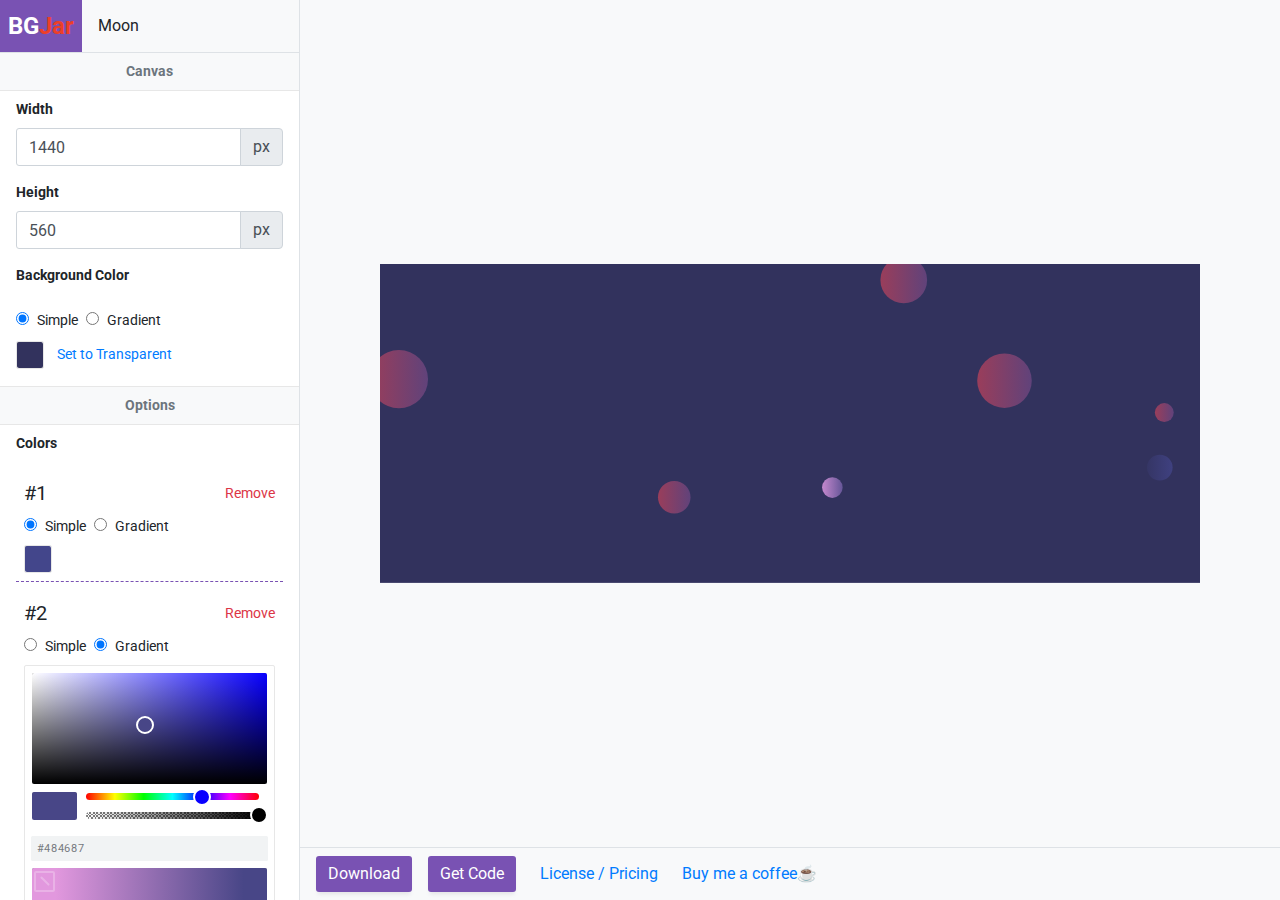
<file: assets/new2.html>
<!DOCTYPE html>
<!-- saved from url=(0022)https://bgjar.com/moon -->
<html lang="en"><head><meta http-equiv="Content-Type" content="text/html; charset=UTF-8"><meta http-equiv="X-UA-Compatible" content="IE=edge"><meta name="viewport" content="width=device-width,initial-scale=1"><link rel="icon" href="https://bgjar.com/favicon.ico"><link rel="stylesheet" href="./new2_files/bootstrap.min.css" integrity="sha384-JcKb8q3iqJ61gNV9KGb8thSsNjpSL0n8PARn9HuZOnIxN0hoP+VmmDGMN5t9UJ0Z" crossorigin="anonymous"><title>Moon Like | BGJar</title><meta name="description" content="Free background svg generator for your websites, blogs and app."><meta property="og:site_name" content="BGJar"><meta property="og:title" content="Free background svg generator"><meta property="og:description" content="Free background svg generator for your websites, blogs and app."><meta property="twitter:site" content="BGJar"><meta property="twitter:description" content="Free background svg generator for your websites, blogs and app."><script defer="defer" src="./new2_files/chunk-vendors.d4d7617b.js.download"></script><script defer="defer" src="./new2_files/chunk-common.58747cec.js.download"></script><script defer="defer" src="./new2_files/moon.5fefa097.js.download"></script><link href="./new2_files/chunk-common.67408b70.css" rel="stylesheet"><link href="./new2_files/moon.b9490a04.css" rel="stylesheet"><style type="text/css">.vue-slider-dot{position:absolute;-webkit-transition:all 0s;transition:all 0s;z-index:5}.vue-slider-dot:focus{outline:none}.vue-slider-dot-tooltip{position:absolute;visibility:hidden}.vue-slider-dot-hover:hover .vue-slider-dot-tooltip,.vue-slider-dot-tooltip-show{visibility:visible}.vue-slider-dot-tooltip-top{top:-10px;left:50%;-webkit-transform:translate(-50%,-100%);transform:translate(-50%,-100%)}.vue-slider-dot-tooltip-bottom{bottom:-10px;left:50%;-webkit-transform:translate(-50%,100%);transform:translate(-50%,100%)}.vue-slider-dot-tooltip-left{left:-10px;top:50%;-webkit-transform:translate(-100%,-50%);transform:translate(-100%,-50%)}.vue-slider-dot-tooltip-right{right:-10px;top:50%;-webkit-transform:translate(100%,-50%);transform:translate(100%,-50%)}</style><style type="text/css">.vue-slider-marks{position:relative;width:100%;height:100%}.vue-slider-mark{position:absolute;z-index:1}.vue-slider-ltr .vue-slider-mark,.vue-slider-rtl .vue-slider-mark{width:0;height:100%;top:50%}.vue-slider-ltr .vue-slider-mark-step,.vue-slider-rtl .vue-slider-mark-step{top:0}.vue-slider-ltr .vue-slider-mark-label,.vue-slider-rtl .vue-slider-mark-label{top:100%;margin-top:10px}.vue-slider-ltr .vue-slider-mark{-webkit-transform:translate(-50%,-50%);transform:translate(-50%,-50%)}.vue-slider-ltr .vue-slider-mark-step{left:0}.vue-slider-ltr .vue-slider-mark-label{left:50%;-webkit-transform:translateX(-50%);transform:translateX(-50%)}.vue-slider-rtl .vue-slider-mark{-webkit-transform:translate(50%,-50%);transform:translate(50%,-50%)}.vue-slider-rtl .vue-slider-mark-step{right:0}.vue-slider-rtl .vue-slider-mark-label{right:50%;-webkit-transform:translateX(50%);transform:translateX(50%)}.vue-slider-btt .vue-slider-mark,.vue-slider-ttb .vue-slider-mark{width:100%;height:0;left:50%}.vue-slider-btt .vue-slider-mark-step,.vue-slider-ttb .vue-slider-mark-step{left:0}.vue-slider-btt .vue-slider-mark-label,.vue-slider-ttb .vue-slider-mark-label{left:100%;margin-left:10px}.vue-slider-btt .vue-slider-mark{-webkit-transform:translate(-50%,50%);transform:translate(-50%,50%)}.vue-slider-btt .vue-slider-mark-step{top:0}.vue-slider-btt .vue-slider-mark-label{top:50%;-webkit-transform:translateY(-50%);transform:translateY(-50%)}.vue-slider-ttb .vue-slider-mark{-webkit-transform:translate(-50%,-50%);transform:translate(-50%,-50%)}.vue-slider-ttb .vue-slider-mark-step{bottom:0}.vue-slider-ttb .vue-slider-mark-label{bottom:50%;-webkit-transform:translateY(50%);transform:translateY(50%)}.vue-slider-mark-label,.vue-slider-mark-step{position:absolute}</style><style type="text/css">.vue-slider{position:relative;-webkit-box-sizing:content-box;box-sizing:content-box;-webkit-user-select:none;-moz-user-select:none;-ms-user-select:none;user-select:none;display:block;-webkit-tap-highlight-color:rgba(0,0,0,0)}.vue-slider-rail{position:relative;width:100%;height:100%;-webkit-transition-property:width,height,left,right,top,bottom;transition-property:width,height,left,right,top,bottom}.vue-slider-process{position:absolute;z-index:1}</style></head><body><div id="app"><div id="workspace" class="d-flex flex-column flex-sm-row"><div class="flex-shrink-0 sidebar border-right"><div class="d-flex align-items-center bg-light shadow-sm border-bottom"><a href="https://bgjar.com/" data-toggle="tooltip" data-placement="right" title="" class="sidebar-branding" data-original-title="Back to homepage"> BG<span class="sidebar-logo-highlight">Jar</span></a><div class="flex-grow-1 pl-3">Moon</div></div><div class="sidebar-settings moon-sidebar-settings"><form><div class="setting-header bg-light border-top-0"> Canvas </div><div class="form-group setting-item"><label for="width">Width</label><div class="input-group"><input id="width" type="number" class="form-control"><div class="input-group-append"><span class="input-group-text">px</span></div><!----></div></div><div class="form-group setting-item"><label for="height">Height</label><div class="input-group"><input id="height" type="number" class="form-control"><div class="input-group-append"><span class="input-group-text">px</span></div><!----></div></div><div class="form-group setting-item"><label>Background Color</label><div class="gradient-color-picker"><div class="my-2 d-flex align-items-center"><span class="flex-grow-1 index-number" style="display: none;">#</span><a class="remove-link" style="display: none;">Remove</a></div><div class="form-check form-check-inline mb-2"><label class="form-check-label pr-2"><input type="radio" value="Simple" class="form-check-input"> Simple </label><label class="form-check-label pr-2"><input type="radio" value="Gradient" class="form-check-input"> Gradient </label></div><div class="align-items-center pickr-shortcuts d-none" style="display: flex;"><div class="pickr">

        <button type="button" class="pcr-button" role="button" aria-label="toggle color picker dialog" style="--pcr-color: rgba(0, 0, 0, 0);"></button>

        
      </div><button type="button" title="Set to transparent" class="btn btn-link btn-sm ml-1">Set to Transparent</button></div><div class=""><div class="gpickr">

    <div class="pcr-app visible" data-theme="nano" style="position: unset" aria-label="color picker dialog" role="window">
          <div class="pcr-selection">
            <div class="pcr-color-preview">
              <button type="button" class="pcr-last-color" aria-label="use previous color" style="--pcr-color: rgba(0, 69, 158, 1);"></button>
              <div class="pcr-current-color" style="--pcr-color: rgba(234, 238, 239, 0.09);"></div>
            </div>

            <div class="pcr-color-palette">
              <div class="pcr-picker" style="left: calc(1.84136% - 9px); top: calc(6.32888% - 9px); background: rgba(234, 238, 239, 0.09);"></div>
              <div class="pcr-palette" tabindex="0" aria-label="color selection area" role="listbox" style="background: linear-gradient(to top, rgba(0, 0, 0, 0.09), transparent), linear-gradient(to left, rgba(0, 202, 255, 0.09), rgba(255, 255, 255, 0.09));"></div>
            </div>

            <div class="pcr-color-chooser">
              <div class="pcr-picker" style="left: calc(53.45% - 9px); background-color: rgb(0, 202, 255);"></div>
              <div class="pcr-hue pcr-slider" tabindex="0" aria-label="hue selection slider" role="slider"></div>
            </div>

            <div class="pcr-color-opacity">
              <div class="pcr-picker" style="left: calc(8.98153% - 9px); background: rgba(0, 0, 0, 0.09);"></div>
              <div class="pcr-opacity pcr-slider" tabindex="0" aria-label="selection slider" role="slider"></div>
            </div>
          </div>

          <div class="pcr-swatches "></div>

          <div class="pcr-interaction">
            <input class="pcr-result" type="text" spellcheck="false" aria-label="color input field">

            <input class="pcr-type" data-type="HEXA" value="HEXA" type="button" style="display:none" hidden="">
            <input class="pcr-type active" data-type="RGBA" value="RGBA" type="button" style="display:none" hidden="">
            <input class="pcr-type" data-type="HSLA" value="HSLA" type="button" style="display:none" hidden="">
            <input class="pcr-type" data-type="HSVA" value="HSVA" type="button" style="display:none" hidden="">
            <input class="pcr-type" data-type="CMYK" value="CMYK" type="button" style="display:none" hidden="">

            <input class="pcr-save" value="Save" type="button" style="display:none" hidden="" aria-label="save and close">
            <input class="pcr-cancel" value="Cancel" type="button" style="display:none" hidden="" aria-label="cancel and close">
            <input class="pcr-clear" value="Clear" type="button" style="display:none" hidden="" aria-label="clear and close">
          </div>
        </div>
    <div class="gpcr-interaction">
    <div class="gpcr-result" style="background: linear-gradient(135deg, rgb(14, 42, 71) 0%, rgba(234, 238, 239, 0.09) 100%);">
        
         <div data-mode="linear" class="gpcr-mode"></div>

            <div class="gpcr-angle">
                <div style="transform: rotate(45deg);"></div>
            </div>

            <div class="gpcr-pos" style="opacity: 0; visibility: hidden;">
                <div data-pos="tl"></div><div data-pos="tm"></div><div data-pos="tr"></div><div data-pos="l"></div><div data-pos="m"></div><div data-pos="r"></div><div data-pos="bl"></div><div data-pos="bm"></div><div data-pos="br"></div>
            </div>
        </div>

        <div class="gpcr-stops">
            <div class="gpcr-stop-preview" style="background: linear-gradient(to right, rgb(14, 42, 71) 0%, rgba(234, 238, 239, 0.09) 100%);"></div>
            <div class="gpcr-stop-marker"><div class="gpcr-marker" style="left: 0%; color: rgb(14, 42, 71);"></div><div class="gpcr-marker" style="left: 100%; color: rgba(234, 238, 239, 0.09);"></div></div>
        </div>
       
    </div>

</div><div class="mt-2"><span class="d-flex align-items-center stop-item"><span class="color-badge d-inline-block mr-2" style="background-color: rgb(14, 42, 71);"></span><span class="flex-grow-1">0%</span><!----></span><span class="d-flex align-items-center stop-item"><span class="color-badge d-inline-block mr-2" style="background-color: rgba(234, 238, 239, 0.09);"></span><span class="flex-grow-1">100%</span><!----></span></div></div></div></div><div class="setting-header bg-light"> Options </div><div class="form-group setting-item"><label>Colors</label><div class="gradient-color-picker as-list-item"><div class="my-2 d-flex align-items-center"><span class="flex-grow-1 index-number">#1</span><a class="remove-link">Remove</a></div><div class="form-check form-check-inline mb-2"><label class="form-check-label pr-2"><input type="radio" value="Simple" class="form-check-input"> Simple </label><label class="form-check-label pr-2"><input type="radio" value="Gradient" class="form-check-input"> Gradient </label></div><div class="align-items-center pickr-shortcuts d-none" style="display: flex;"><div class="pickr">

        <button type="button" class="pcr-button" role="button" aria-label="toggle color picker dialog" style="--pcr-color: rgba(67, 70, 139, 1);"></button>

        
      </div><button type="button" title="Set to transparent" class="btn btn-link btn-sm ml-1" style="display: none;">Set to Transparent</button></div><div class=""><div class="gpickr">

    <div class="pcr-app visible" data-theme="nano" style="position: unset" aria-label="color picker dialog" role="window">
          <div class="pcr-selection">
            <div class="pcr-color-preview">
              <button type="button" class="pcr-last-color" aria-label="use previous color" style="--pcr-color: rgba(85, 58, 215, 1);"></button>
              <div class="pcr-current-color" style="--pcr-color: rgba(203, 213, 204, 0.76);"></div>
            </div>

            <div class="pcr-color-palette">
              <div class="pcr-picker" style="left: calc(4.71125% - 9px); top: calc(16.5756% - 9px); background: rgba(203, 213, 204, 0.76);"></div>
              <div class="pcr-palette" tabindex="0" aria-label="color selection area" role="listbox" style="background: linear-gradient(to top, rgba(0, 0, 0, 0.76), transparent), linear-gradient(to left, rgba(0, 255, 22, 0.76), rgba(255, 255, 255, 0.76));"></div>
            </div>

            <div class="pcr-color-chooser">
              <div class="pcr-picker" style="left: calc(34.7668% - 9px); background-color: rgb(0, 255, 22);"></div>
              <div class="pcr-hue pcr-slider" tabindex="0" aria-label="hue selection slider" role="slider"></div>
            </div>

            <div class="pcr-color-opacity">
              <div class="pcr-picker" style="left: calc(75.9257% - 9px); background: rgba(0, 0, 0, 0.76);"></div>
              <div class="pcr-opacity pcr-slider" tabindex="0" aria-label="selection slider" role="slider"></div>
            </div>
          </div>

          <div class="pcr-swatches "></div>

          <div class="pcr-interaction">
            <input class="pcr-result" type="text" spellcheck="false" aria-label="color input field">

            <input class="pcr-type" data-type="HEXA" value="HEXA" type="button" style="display:none" hidden="">
            <input class="pcr-type active" data-type="RGBA" value="RGBA" type="button" style="display:none" hidden="">
            <input class="pcr-type" data-type="HSLA" value="HSLA" type="button" style="display:none" hidden="">
            <input class="pcr-type" data-type="HSVA" value="HSVA" type="button" style="display:none" hidden="">
            <input class="pcr-type" data-type="CMYK" value="CMYK" type="button" style="display:none" hidden="">

            <input class="pcr-save" value="Save" type="button" style="display:none" hidden="" aria-label="save and close">
            <input class="pcr-cancel" value="Cancel" type="button" style="display:none" hidden="" aria-label="cancel and close">
            <input class="pcr-clear" value="Clear" type="button" style="display:none" hidden="" aria-label="clear and close">
          </div>
        </div>
    <div class="gpcr-interaction">
    <div class="gpcr-result" style="background: linear-gradient(315deg, rgb(171, 60, 81) 10%, rgba(203, 213, 204, 0.76) 90%);">
        
         <div data-mode="linear" class="gpcr-mode"></div>

            <div class="gpcr-angle">
                <div style="transform: rotate(225deg);"></div>
            </div>

            <div class="gpcr-pos" style="opacity: 0; visibility: hidden;">
                <div data-pos="tl"></div><div data-pos="tm"></div><div data-pos="tr"></div><div data-pos="l"></div><div data-pos="m"></div><div data-pos="r"></div><div data-pos="bl"></div><div data-pos="bm"></div><div data-pos="br"></div>
            </div>
        </div>

        <div class="gpcr-stops">
            <div class="gpcr-stop-preview" style="background: linear-gradient(to right, rgb(171, 60, 81) 10%, rgba(203, 213, 204, 0.76) 90%);"></div>
            <div class="gpcr-stop-marker"><div class="gpcr-marker" style="left: 10%; color: rgb(171, 60, 81);"></div><div class="gpcr-marker" style="left: 90%; color: rgba(203, 213, 204, 0.76);"></div></div>
        </div>
       
    </div>

</div><div class="mt-2"><span class="d-flex align-items-center stop-item"><span class="color-badge d-inline-block mr-2" style="background-color: rgb(171, 60, 81);"></span><span class="flex-grow-1">10%</span><!----></span><span class="d-flex align-items-center stop-item"><span class="color-badge d-inline-block mr-2" style="background-color: rgba(203, 213, 204, 0.76);"></span><span class="flex-grow-1">90%</span><!----></span></div></div></div><div class="gradient-color-picker as-list-item"><div class="my-2 d-flex align-items-center"><span class="flex-grow-1 index-number">#2</span><a class="remove-link">Remove</a></div><div class="form-check form-check-inline mb-2"><label class="form-check-label pr-2"><input type="radio" value="Simple" class="form-check-input"> Simple </label><label class="form-check-label pr-2"><input type="radio" value="Gradient" class="form-check-input"> Gradient </label></div><div class="align-items-center pickr-shortcuts d-none" style="display: flex;"><div class="pickr">

        <button type="button" class="pcr-button" role="button" aria-label="toggle color picker dialog" style="--pcr-color: rgba(131, 79, 165, 1);"></button>

        
      </div><button type="button" title="Set to transparent" class="btn btn-link btn-sm ml-1" style="display: none;">Set to Transparent</button></div><div class=""><div class="gpickr">

    <div class="pcr-app visible" data-theme="nano" style="position: unset" aria-label="color picker dialog" role="window">
          <div class="pcr-selection">
            <div class="pcr-color-preview">
              <button type="button" class="pcr-last-color" aria-label="use previous color" style="--pcr-color: rgba(182, 181, 215, 1);"></button>
              <div class="pcr-current-color" style="--pcr-color: rgba(230, 229, 242, 1);"></div>
            </div>

            <div class="pcr-color-palette">
              <div class="pcr-picker" style="left: calc(5.16717% - 9px); top: calc(5.22697% - 9px); background: rgb(230, 229, 242);"></div>
              <div class="pcr-palette" tabindex="0" aria-label="color selection area" role="listbox" style="background: linear-gradient(to top, rgb(0, 0, 0), transparent), linear-gradient(to left, rgb(8, 0, 255), rgb(255, 255, 255));"></div>
            </div>

            <div class="pcr-color-chooser">
              <div class="pcr-picker" style="left: calc(67.1569% - 9px); background-color: rgb(8, 0, 255);"></div>
              <div class="pcr-hue pcr-slider" tabindex="0" aria-label="hue selection slider" role="slider"></div>
            </div>

            <div class="pcr-color-opacity">
              <div class="pcr-picker" style="left: calc(100% - 9px); background: rgb(0, 0, 0);"></div>
              <div class="pcr-opacity pcr-slider" tabindex="0" aria-label="selection slider" role="slider"></div>
            </div>
          </div>

          <div class="pcr-swatches "></div>

          <div class="pcr-interaction">
            <input class="pcr-result" type="text" spellcheck="false" aria-label="color input field">

            <input class="pcr-type" data-type="HEXA" value="HEXA" type="button" style="display:none" hidden="">
            <input class="pcr-type active" data-type="RGBA" value="RGBA" type="button" style="display:none" hidden="">
            <input class="pcr-type" data-type="HSLA" value="HSLA" type="button" style="display:none" hidden="">
            <input class="pcr-type" data-type="HSVA" value="HSVA" type="button" style="display:none" hidden="">
            <input class="pcr-type" data-type="CMYK" value="CMYK" type="button" style="display:none" hidden="">

            <input class="pcr-save" value="Save" type="button" style="display:none" hidden="" aria-label="save and close">
            <input class="pcr-cancel" value="Cancel" type="button" style="display:none" hidden="" aria-label="cancel and close">
            <input class="pcr-clear" value="Clear" type="button" style="display:none" hidden="" aria-label="clear and close">
          </div>
        </div>
    <div class="gpcr-interaction">
    <div class="gpcr-result" style="background: linear-gradient(90deg, rgb(226, 152, 222) 10%, rgb(230, 229, 242) 90%);">
        
         <div data-mode="linear" class="gpcr-mode"></div>

            <div class="gpcr-angle">
                <div style="transform: rotate(0deg);"></div>
            </div>

            <div class="gpcr-pos" style="opacity: 0; visibility: hidden;">
                <div data-pos="tl"></div><div data-pos="tm"></div><div data-pos="tr"></div><div data-pos="l"></div><div data-pos="m"></div><div data-pos="r"></div><div data-pos="bl"></div><div data-pos="bm"></div><div data-pos="br"></div>
            </div>
        </div>

        <div class="gpcr-stops">
            <div class="gpcr-stop-preview" style="background: linear-gradient(to right, rgb(226, 152, 222) 10%, rgb(230, 229, 242) 90%);"></div>
            <div class="gpcr-stop-marker"><div class="gpcr-marker" style="left: 10%; color: rgb(226, 152, 222);"></div><div class="gpcr-marker" style="left: 90%; color: rgb(230, 229, 242);"></div></div>
        </div>
       
    </div>

</div><div class="mt-2"><span class="d-flex align-items-center stop-item"><span class="color-badge d-inline-block mr-2" style="background-color: rgb(226, 152, 222);"></span><span class="flex-grow-1">10%</span><!----></span><span class="d-flex align-items-center stop-item"><span class="color-badge d-inline-block mr-2" style="background-color: rgb(230, 229, 242);"></span><span class="flex-grow-1">90%</span><!----></span></div></div></div><div class="gradient-color-picker as-list-item"><div class="my-2 d-flex align-items-center"><span class="flex-grow-1 index-number">#3</span><a class="remove-link">Remove</a></div><div class="form-check form-check-inline mb-2"><label class="form-check-label pr-2"><input type="radio" value="Simple" class="form-check-input"> Simple </label><label class="form-check-label pr-2"><input type="radio" value="Gradient" class="form-check-input"> Gradient </label></div><div class="align-items-center pickr-shortcuts d-none" style="display: flex;"><div class="pickr">

        <button type="button" class="pcr-button" role="button" aria-label="toggle color picker dialog" style="--pcr-color: rgba(198, 39, 163, 1);"></button>

        
      </div><button type="button" title="Set to transparent" class="btn btn-link btn-sm ml-1" style="display: none;">Set to Transparent</button></div><div class=""><div class="gpickr">

    <div class="pcr-app visible" data-theme="nano" style="position: unset" aria-label="color picker dialog" role="window">
          <div class="pcr-selection">
            <div class="pcr-color-preview">
              <button type="button" class="pcr-last-color" aria-label="use previous color" style="--pcr-color: rgba(70, 74, 143, 1);"></button>
              <div class="pcr-current-color" style="--pcr-color: rgba(241, 241, 241, 1);"></div>
            </div>

            <div class="pcr-color-palette">
              <div class="pcr-picker" style="left: calc(0% - 9px); top: calc(5.63194% - 9px); background: rgb(241, 241, 241);"></div>
              <div class="pcr-palette" tabindex="0" aria-label="color selection area" role="listbox" style="background: linear-gradient(to top, rgb(0, 0, 0), transparent), linear-gradient(to left, rgb(0, 14, 255), rgb(255, 255, 255));"></div>
            </div>

            <div class="pcr-color-chooser">
              <div class="pcr-picker" style="left: calc(65.7534% - 9px); background-color: rgb(0, 14, 255);"></div>
              <div class="pcr-hue pcr-slider" tabindex="0" aria-label="hue selection slider" role="slider"></div>
            </div>

            <div class="pcr-color-opacity">
              <div class="pcr-picker" style="left: calc(100% - 9px); background: rgb(0, 0, 0);"></div>
              <div class="pcr-opacity pcr-slider" tabindex="0" aria-label="selection slider" role="slider"></div>
            </div>
          </div>

          <div class="pcr-swatches "></div>

          <div class="pcr-interaction">
            <input class="pcr-result" type="text" spellcheck="false" aria-label="color input field">

            <input class="pcr-type active" data-type="HEXA" value="HEXA" type="button" style="display:none" hidden="">
            <input class="pcr-type" data-type="RGBA" value="RGBA" type="button" style="display:none" hidden="">
            <input class="pcr-type" data-type="HSLA" value="HSLA" type="button" style="display:none" hidden="">
            <input class="pcr-type" data-type="HSVA" value="HSVA" type="button" style="display:none" hidden="">
            <input class="pcr-type" data-type="CMYK" value="CMYK" type="button" style="display:none" hidden="">

            <input class="pcr-save" value="Save" type="button" style="display:none" hidden="" aria-label="save and close">
            <input class="pcr-cancel" value="Cancel" type="button" style="display:none" hidden="" aria-label="cancel and close">
            <input class="pcr-clear" value="Clear" type="button" style="display:none" hidden="" aria-label="clear and close">
          </div>
        </div>
    <div class="gpcr-interaction">
    <div class="gpcr-result" style="background: linear-gradient(90deg, rgb(132, 182, 224) 10%, rgb(241, 241, 241) 90%);">
        
         <div data-mode="linear" class="gpcr-mode"></div>

            <div class="gpcr-angle">
                <div style="transform: rotate(0deg);"></div>
            </div>

            <div class="gpcr-pos" style="opacity: 0; visibility: hidden;">
                <div data-pos="tl"></div><div data-pos="tm"></div><div data-pos="tr"></div><div data-pos="l"></div><div data-pos="m"></div><div data-pos="r"></div><div data-pos="bl"></div><div data-pos="bm"></div><div data-pos="br"></div>
            </div>
        </div>

        <div class="gpcr-stops">
            <div class="gpcr-stop-preview" style="background: linear-gradient(to right, rgb(132, 182, 224) 10%, rgb(241, 241, 241) 90%);"></div>
            <div class="gpcr-stop-marker"><div class="gpcr-marker" style="left: 10%; color: rgb(132, 182, 224);"></div><div class="gpcr-marker" style="left: 90%; color: rgb(241, 241, 241);"></div></div>
        </div>
       
    </div>

</div><div class="mt-2"><span class="d-flex align-items-center stop-item"><span class="color-badge d-inline-block mr-2" style="background-color: rgb(132, 182, 224);"></span><span class="flex-grow-1">10%</span><!----></span><span class="d-flex align-items-center stop-item"><span class="color-badge d-inline-block mr-2" style="background-color: rgb(241, 241, 241);"></span><span class="flex-grow-1">90%</span><!----></span></div></div></div><div class="gradient-color-picker as-list-item"><div class="my-2 d-flex align-items-center"><span class="flex-grow-1 index-number">#4</span><a class="remove-link">Remove</a></div><div class="form-check form-check-inline mb-2"><label class="form-check-label pr-2"><input type="radio" value="Simple" class="form-check-input"> Simple </label><label class="form-check-label pr-2"><input type="radio" value="Gradient" class="form-check-input"> Gradient </label></div><div class="align-items-center pickr-shortcuts d-none" style="display: flex;"><div class="pickr">

        <button type="button" class="pcr-button" role="button" aria-label="toggle color picker dialog" style="--pcr-color: rgba(198, 39, 163, 1);"></button>

        
      </div><button type="button" title="Set to transparent" class="btn btn-link btn-sm ml-1" style="display: none;">Set to Transparent</button></div><div class=""><div class="gpickr">

    <div class="pcr-app visible" data-theme="nano" style="position: unset" aria-label="color picker dialog" role="window">
          <div class="pcr-selection">
            <div class="pcr-color-preview">
              <button type="button" class="pcr-last-color" aria-label="use previous color" style="--pcr-color: rgba(66, 68, 136, 1);"></button>
              <div class="pcr-current-color" style="--pcr-color: rgba(66, 68, 136, 1);"></div>
            </div>

            <div class="pcr-color-palette">
              <div class="pcr-picker" style="left: calc(51.4706% - 9px); top: calc(46.6667% - 9px); background: rgb(66, 68, 136);"></div>
              <div class="pcr-palette" tabindex="0" aria-label="color selection area" role="listbox" style="background: linear-gradient(to top, rgb(0, 0, 0), transparent), linear-gradient(to left, rgb(0, 7, 255), rgb(255, 255, 255));"></div>
            </div>

            <div class="pcr-color-chooser">
              <div class="pcr-picker" style="left: calc(66.1905% - 9px); background-color: rgb(0, 7, 255);"></div>
              <div class="pcr-hue pcr-slider" tabindex="0" aria-label="hue selection slider" role="slider"></div>
            </div>

            <div class="pcr-color-opacity">
              <div class="pcr-picker" style="left: calc(100% - 9px); background: rgb(0, 0, 0);"></div>
              <div class="pcr-opacity pcr-slider" tabindex="0" aria-label="selection slider" role="slider"></div>
            </div>
          </div>

          <div class="pcr-swatches "></div>

          <div class="pcr-interaction">
            <input class="pcr-result" type="text" spellcheck="false" aria-label="color input field">

            <input class="pcr-type active" data-type="HEXA" value="HEXA" type="button" style="display:none" hidden="">
            <input class="pcr-type" data-type="RGBA" value="RGBA" type="button" style="display:none" hidden="">
            <input class="pcr-type" data-type="HSLA" value="HSLA" type="button" style="display:none" hidden="">
            <input class="pcr-type" data-type="HSVA" value="HSVA" type="button" style="display:none" hidden="">
            <input class="pcr-type" data-type="CMYK" value="CMYK" type="button" style="display:none" hidden="">

            <input class="pcr-save" value="Save" type="button" style="display:none" hidden="" aria-label="save and close">
            <input class="pcr-cancel" value="Cancel" type="button" style="display:none" hidden="" aria-label="cancel and close">
            <input class="pcr-clear" value="Clear" type="button" style="display:none" hidden="" aria-label="clear and close">
          </div>
        </div>
    <div class="gpcr-interaction">
    <div class="gpcr-result" style="background: linear-gradient(90deg, rgb(50, 50, 93) 10%, rgb(66, 68, 136) 90%);">
        
         <div data-mode="linear" class="gpcr-mode"></div>

            <div class="gpcr-angle">
                <div style="transform: rotate(0deg);"></div>
            </div>

            <div class="gpcr-pos" style="opacity: 0; visibility: hidden;">
                <div data-pos="tl"></div><div data-pos="tm"></div><div data-pos="tr"></div><div data-pos="l"></div><div data-pos="m"></div><div data-pos="r"></div><div data-pos="bl"></div><div data-pos="bm"></div><div data-pos="br"></div>
            </div>
        </div>

        <div class="gpcr-stops">
            <div class="gpcr-stop-preview" style="background: linear-gradient(to right, rgb(50, 50, 93) 10%, rgb(66, 68, 136) 90%);"></div>
            <div class="gpcr-stop-marker"><div class="gpcr-marker" style="left: 10%; color: rgb(50, 50, 93);"></div><div class="gpcr-marker" style="left: 90%; color: rgb(66, 68, 136);"></div></div>
        </div>
       
    </div>

</div><div class="mt-2"><span class="d-flex align-items-center stop-item"><span class="color-badge d-inline-block mr-2" style="background-color: rgb(50, 50, 93);"></span><span class="flex-grow-1">10%</span><!----></span><span class="d-flex align-items-center stop-item"><span class="color-badge d-inline-block mr-2" style="background-color: rgb(66, 68, 136);"></span><span class="flex-grow-1">90%</span><!----></span></div></div></div><div class="gradient-color-picker as-list-item"><div class="my-2 d-flex align-items-center"><span class="flex-grow-1 index-number">#5</span><a class="remove-link">Remove</a></div><div class="form-check form-check-inline mb-2"><label class="form-check-label pr-2"><input type="radio" value="Simple" class="form-check-input"> Simple </label><label class="form-check-label pr-2"><input type="radio" value="Gradient" class="form-check-input"> Gradient </label></div><div class="align-items-center pickr-shortcuts d-none" style="display: flex;"><div class="pickr">

        <button type="button" class="pcr-button" role="button" aria-label="toggle color picker dialog" style="--pcr-color: rgba(198, 39, 163, 1);"></button>

        
      </div><button type="button" title="Set to transparent" class="btn btn-link btn-sm ml-1" style="display: none;">Set to Transparent</button></div><div class=""><div class="gpickr">

    <div class="pcr-app visible" data-theme="nano" style="position: unset" aria-label="color picker dialog" role="window">
          <div class="pcr-selection">
            <div class="pcr-color-preview">
              <button type="button" class="pcr-last-color" aria-label="use previous color" style="--pcr-color: rgba(79, 68, 132, 1);"></button>
              <div class="pcr-current-color" style="--pcr-color: rgba(79, 68, 132, 1);"></div>
            </div>

            <div class="pcr-color-palette">
              <div class="pcr-picker" style="left: calc(48.4848% - 9px); top: calc(48.2353% - 9px); background: rgb(79, 68, 132);"></div>
              <div class="pcr-palette" tabindex="0" aria-label="color selection area" role="listbox" style="background: linear-gradient(to top, rgb(0, 0, 0), transparent), linear-gradient(to left, rgb(44, 0, 255), rgb(255, 255, 255));"></div>
            </div>

            <div class="pcr-color-chooser">
              <div class="pcr-picker" style="left: calc(69.5312% - 9px); background-color: rgb(44, 0, 255);"></div>
              <div class="pcr-hue pcr-slider" tabindex="0" aria-label="hue selection slider" role="slider"></div>
            </div>

            <div class="pcr-color-opacity">
              <div class="pcr-picker" style="left: calc(100% - 9px); background: rgb(0, 0, 0);"></div>
              <div class="pcr-opacity pcr-slider" tabindex="0" aria-label="selection slider" role="slider"></div>
            </div>
          </div>

          <div class="pcr-swatches "></div>

          <div class="pcr-interaction">
            <input class="pcr-result" type="text" spellcheck="false" aria-label="color input field">

            <input class="pcr-type active" data-type="HEXA" value="HEXA" type="button" style="display:none" hidden="">
            <input class="pcr-type" data-type="RGBA" value="RGBA" type="button" style="display:none" hidden="">
            <input class="pcr-type" data-type="HSLA" value="HSLA" type="button" style="display:none" hidden="">
            <input class="pcr-type" data-type="HSVA" value="HSVA" type="button" style="display:none" hidden="">
            <input class="pcr-type" data-type="CMYK" value="CMYK" type="button" style="display:none" hidden="">

            <input class="pcr-save" value="Save" type="button" style="display:none" hidden="" aria-label="save and close">
            <input class="pcr-cancel" value="Cancel" type="button" style="display:none" hidden="" aria-label="cancel and close">
            <input class="pcr-clear" value="Clear" type="button" style="display:none" hidden="" aria-label="clear and close">
          </div>
        </div>
    <div class="gpcr-interaction">
    <div class="gpcr-result" style="background: linear-gradient(90deg, rgb(171, 60, 81) 10%, rgb(79, 68, 132) 90%);">
        
         <div data-mode="linear" class="gpcr-mode"></div>

            <div class="gpcr-angle">
                <div style="transform: rotate(0deg);"></div>
            </div>

            <div class="gpcr-pos" style="opacity: 0; visibility: hidden;">
                <div data-pos="tl"></div><div data-pos="tm"></div><div data-pos="tr"></div><div data-pos="l"></div><div data-pos="m"></div><div data-pos="r"></div><div data-pos="bl"></div><div data-pos="bm"></div><div data-pos="br"></div>
            </div>
        </div>

        <div class="gpcr-stops">
            <div class="gpcr-stop-preview" style="background: linear-gradient(to right, rgb(171, 60, 81) 10%, rgb(79, 68, 132) 90%);"></div>
            <div class="gpcr-stop-marker"><div class="gpcr-marker" style="left: 10%; color: rgb(171, 60, 81);"></div><div class="gpcr-marker" style="left: 90%; color: rgb(79, 68, 132);"></div></div>
        </div>
       
    </div>

</div><div class="mt-2"><span class="d-flex align-items-center stop-item"><span class="color-badge d-inline-block mr-2" style="background-color: rgb(171, 60, 81);"></span><span class="flex-grow-1">10%</span><!----></span><span class="d-flex align-items-center stop-item"><span class="color-badge d-inline-block mr-2" style="background-color: rgb(79, 68, 132);"></span><span class="flex-grow-1">90%</span><!----></span></div></div></div><div class="gradient-color-picker as-list-item"><div class="my-2 d-flex align-items-center"><span class="flex-grow-1 index-number">#6</span><a class="remove-link">Remove</a></div><div class="form-check form-check-inline mb-2"><label class="form-check-label pr-2"><input type="radio" value="Simple" class="form-check-input"> Simple </label><label class="form-check-label pr-2"><input type="radio" value="Gradient" class="form-check-input"> Gradient </label></div><div class="align-items-center pickr-shortcuts d-none" style="display: flex;"><div class="pickr">

        <button type="button" class="pcr-button" role="button" aria-label="toggle color picker dialog" style="--pcr-color: rgba(198, 39, 163, 1);"></button>

        
      </div><button type="button" title="Set to transparent" class="btn btn-link btn-sm ml-1" style="display: none;">Set to Transparent</button></div><div class=""><div class="gpickr">

    <div class="pcr-app visible" data-theme="nano" style="position: unset" aria-label="color picker dialog" role="window">
          <div class="pcr-selection">
            <div class="pcr-color-preview">
              <button type="button" class="pcr-last-color" aria-label="use previous color" style="--pcr-color: rgba(126, 98, 134, 1);"></button>
              <div class="pcr-current-color" style="--pcr-color: rgba(126, 98, 134, 1);"></div>
            </div>

            <div class="pcr-color-palette">
              <div class="pcr-picker" style="left: calc(26.8657% - 9px); top: calc(47.451% - 9px); background: rgb(126, 98, 134);"></div>
              <div class="pcr-palette" tabindex="0" aria-label="color selection area" role="listbox" style="background: linear-gradient(to top, rgb(0, 0, 0), transparent), linear-gradient(to left, rgb(198, 0, 255), rgb(255, 255, 255));"></div>
            </div>

            <div class="pcr-color-chooser">
              <div class="pcr-picker" style="left: calc(79.6296% - 9px); background-color: rgb(198, 0, 255);"></div>
              <div class="pcr-hue pcr-slider" tabindex="0" aria-label="hue selection slider" role="slider"></div>
            </div>

            <div class="pcr-color-opacity">
              <div class="pcr-picker" style="left: calc(100% - 9px); background: rgb(0, 0, 0);"></div>
              <div class="pcr-opacity pcr-slider" tabindex="0" aria-label="selection slider" role="slider"></div>
            </div>
          </div>

          <div class="pcr-swatches "></div>

          <div class="pcr-interaction">
            <input class="pcr-result" type="text" spellcheck="false" aria-label="color input field">

            <input class="pcr-type active" data-type="HEXA" value="HEXA" type="button" style="display:none" hidden="">
            <input class="pcr-type" data-type="RGBA" value="RGBA" type="button" style="display:none" hidden="">
            <input class="pcr-type" data-type="HSLA" value="HSLA" type="button" style="display:none" hidden="">
            <input class="pcr-type" data-type="HSVA" value="HSVA" type="button" style="display:none" hidden="">
            <input class="pcr-type" data-type="CMYK" value="CMYK" type="button" style="display:none" hidden="">

            <input class="pcr-save" value="Save" type="button" style="display:none" hidden="" aria-label="save and close">
            <input class="pcr-cancel" value="Cancel" type="button" style="display:none" hidden="" aria-label="cancel and close">
            <input class="pcr-clear" value="Clear" type="button" style="display:none" hidden="" aria-label="clear and close">
          </div>
        </div>
    <div class="gpcr-interaction">
    <div class="gpcr-result" style="background: linear-gradient(90deg, rgb(242, 155, 124) 10%, rgb(126, 98, 134) 90%);">
        
         <div data-mode="linear" class="gpcr-mode"></div>

            <div class="gpcr-angle">
                <div style="transform: rotate(0deg);"></div>
            </div>

            <div class="gpcr-pos" style="opacity: 0; visibility: hidden;">
                <div data-pos="tl"></div><div data-pos="tm"></div><div data-pos="tr"></div><div data-pos="l"></div><div data-pos="m"></div><div data-pos="r"></div><div data-pos="bl"></div><div data-pos="bm"></div><div data-pos="br"></div>
            </div>
        </div>

        <div class="gpcr-stops">
            <div class="gpcr-stop-preview" style="background: linear-gradient(to right, rgb(242, 155, 124) 10%, rgb(126, 98, 134) 90%);"></div>
            <div class="gpcr-stop-marker"><div class="gpcr-marker" style="left: 10%; color: rgb(242, 155, 124);"></div><div class="gpcr-marker" style="left: 90%; color: rgb(126, 98, 134);"></div></div>
        </div>
       
    </div>

</div><div class="mt-2"><span class="d-flex align-items-center stop-item"><span class="color-badge d-inline-block mr-2" style="background-color: rgb(242, 155, 124);"></span><span class="flex-grow-1">10%</span><!----></span><span class="d-flex align-items-center stop-item"><span class="color-badge d-inline-block mr-2" style="background-color: rgb(126, 98, 134);"></span><span class="flex-grow-1">90%</span><!----></span></div></div></div><button type="button" class="btn btn-block bgjar-btn-primary mt-3">Add color</button></div><div class="form-group setting-item"><label>Circle Count</label><div class="input-group"><div class="w-75"><div class="vue-slider vue-slider-ltr" style="padding: 7px 0px; width: auto; height: 4px;"><div class="vue-slider-rail"><div class="vue-slider-process" style="height: 100%; top: 0px; left: 0%; width: 46.1538%; transition-property: width, left; transition-duration: 0.5s;"></div><div aria-valuetext="8" class="vue-slider-dot vue-slider-dot-hover" role="slider" aria-valuenow="8" aria-valuemin="2" aria-valuemax="15" aria-orientation="horizontal" tabindex="0" style="width: 14px; height: 14px; transform: translate(-50%, -50%); top: 50%; left: 46.1538%; transition: left 0.5s;"><div class="vue-slider-dot-handle"></div><div class="vue-slider-dot-tooltip vue-slider-dot-tooltip-top"><div class="vue-slider-dot-tooltip-inner vue-slider-dot-tooltip-inner-top"><span class="vue-slider-dot-tooltip-text">8</span></div></div></div></div></div></div><span class="pl-3">8</span></div></div><div class="setting-header bg-light"> Action </div><div class="form-group setting-item"><button type="button" class="btn btn-block bgjar-btn-primary"><!----> Regenerate</button><a class="btn btn-block btn-link text-danger mt-4">Reset to default</a></div></form></div></div><div class="bg-light flex-grow-1 d-flex flex-column canvas-wrapper"><div class="flex-grow-1 d-flex justify-content-center align-items-center canvas-container"><div id="canvas" class="d-flex justify-content-center align-items-center show-bg" style="height: 318.89px; width: 820px;"><svg xmlns="http://www.w3.org/2000/svg" version="1.1" xmlns:xlink="http://www.w3.org/1999/xlink" xmlns:svgjs="http://svgjs.dev/svgjs" width="1440" height="560" preserveAspectRatio="none" viewBox="0 0 1440 560"><g clip-path="url(&quot;#SvgjsClipPath6036&quot;)" fill="none"><rect width="1440" height="560" x="0" y="0" fill="url(&quot;#SvgjsLinearGradient6037&quot;)"></rect><circle r="34.99" cx="887.22" cy="296.6" fill="url(&quot;#SvgjsLinearGradient6038&quot;)"></circle><circle r="53.975" cx="42.82" cy="338.19" fill="url(&quot;#SvgjsLinearGradient6039&quot;)"></circle><circle r="34.99" cx="334.5" cy="508.99" fill="url(&quot;#SvgjsLinearGradient6040&quot;)"></circle><circle r="51.24" cx="1200.67" cy="396.62" fill="url(&quot;#SvgjsLinearGradient6041&quot;)"></circle><circle r="19.305" cx="636.93" cy="277.89" fill="url(&quot;#SvgjsLinearGradient6042&quot;)"></circle><circle r="29.22" cx="1123.14" cy="214.6" fill="url(&quot;#SvgjsLinearGradient6043&quot;)"></circle><circle r="24.845" cx="370.08" cy="508.64" fill="url(&quot;#SvgjsLinearGradient6044&quot;)"></circle><circle r="21.92" cx="1326.1" cy="501.67" fill="url(&quot;#SvgjsLinearGradient6045&quot;)"></circle></g><defs><clippath id="SvgjsClipPath6036"><rect width="1440" height="560" x="0" y="0"></rect></clippath><lineargradient x1="15.28%" y1="-39.29%" x2="84.72%" y2="139.29%" gradientUnits="userSpaceOnUse" id="SvgjsLinearGradient6037"><stop stop-color="#0e2a47" offset="0"></stop><stop stop-color="rgba(234, 238, 239, 0.09)" offset="1"></stop></lineargradient><lineargradient x1="817.24" y1="296.6" x2="957.2" y2="296.6" gradientUnits="userSpaceOnUse" id="SvgjsLinearGradient6038"><stop stop-color="#e298de" offset="0.1"></stop><stop stop-color="rgba(230, 229, 242, 1)" offset="0.9"></stop></lineargradient><lineargradient x1="-65.13" y1="338.19" x2="150.77" y2="338.19" gradientUnits="userSpaceOnUse" id="SvgjsLinearGradient6039"><stop stop-color="#ab3c51" offset="0.1"></stop><stop stop-color="#4f4484" offset="0.9"></stop></lineargradient><lineargradient x1="264.52" y1="508.99" x2="404.48" y2="508.99" gradientUnits="userSpaceOnUse" id="SvgjsLinearGradient6040"><stop stop-color="#f29b7c" offset="0.1"></stop><stop stop-color="#7e6286" offset="0.9"></stop></lineargradient><lineargradient x1="1098.19" y1="396.62" x2="1303.15" y2="396.62" gradientUnits="userSpaceOnUse" id="SvgjsLinearGradient6041"><stop stop-color="#f29b7c" offset="0.1"></stop><stop stop-color="#7e6286" offset="0.9"></stop></lineargradient><lineargradient x1="598.3199999999999" y1="277.89" x2="675.54" y2="277.89" gradientUnits="userSpaceOnUse" id="SvgjsLinearGradient6042"><stop stop-color="#ab3c51" offset="0.1"></stop><stop stop-color="#4f4484" offset="0.9"></stop></lineargradient><lineargradient x1="1064.7" y1="214.6" x2="1181.58" y2="214.6" gradientUnits="userSpaceOnUse" id="SvgjsLinearGradient6043"><stop stop-color="#32325d" offset="0.1"></stop><stop stop-color="#424488" offset="0.9"></stop></lineargradient><lineargradient x1="320.39" y1="508.64" x2="419.77" y2="508.64" gradientUnits="userSpaceOnUse" id="SvgjsLinearGradient6044"><stop stop-color="#84b6e0" offset="0.1"></stop><stop stop-color="rgba(241, 241, 241, 1)" offset="0.9"></stop></lineargradient><lineargradient x1="1282.26" y1="501.6700000000001" x2="1369.94" y2="501.6700000000001" gradientUnits="userSpaceOnUse" id="SvgjsLinearGradient6045"><stop stop-color="#84b6e0" offset="0.1"></stop><stop stop-color="rgba(241, 241, 241, 1)" offset="0.9"></stop></lineargradient></defs></svg></div></div><div class="bg-light border-top flex-shrink-0 d-flex align-items-center footer"><button class="btn btn-primary bgjar-btn-primary mr-3"><!----> Download</button><button class="btn btn-pirmary bgjar-btn-primary"><!----> Get Code</button><a target="_blank" href="https://bgjar.com/posts/license/" class="ml-4">License / Pricing</a><a target="_blank" href="https://www.buymeacoffee.com/zhangshine" rel="nofollow" class="ml-4">Buy me a coffee☕</a><span class="flex-grow-1"></span></div></div></div><div id="codePanel" tabindex="-1" aria-labelledby="codePanelLabel" aria-hidden="true" class="modal fade"><div class="modal-dialog modal-lg"><div class="modal-content"><div class="modal-header align-items-center"><h5 id="codePanelLabel" class="modal-title">Copy Code</h5><button type="button" data-dismiss="modal" aria-label="Close" class="close"><!----></button></div><div class="modal-body"><form><h3>Raw SVG Code</h3><textarea id="codePanelRaw" rows="3" class="form-control"></textarea><div class="d-flex align-items-center"><button type="button" data-clipboard-target="#codePanelRaw" title="Copy" class="btn bgjar-btn-primary my-2 copy-btn"><span class="show-on-normal"><!----> <span>Copy to clipboard</span></span><span class="show-on-success"><!----> <span>Copied to clipboard</span></span></button><span class="pl-2"></span></div><h3 class="mt-1">Data URI</h3><textarea id="codePanelDataURI" rows="3" class="form-control"></textarea><div class="d-flex align-items-center"><button type="button" data-clipboard-target="#codePanelDataURI" title="Copy" class="btn bgjar-btn-primary my-2 copy-btn"><span class="show-on-normal"><!----> <span>Copy to clipboard</span></span><span class="show-on-success"><!----> <span>Copied to clipboard</span></span></button><span class="pl-2"></span></div><h3 class="mt-1">CSS Background Image</h3><textarea id="codePanelCSSBG" rows="3" class="form-control"></textarea><div class="d-flex align-items-center"><button type="button" data-clipboard-target="#codePanelCSSBG" title="Copy" class="btn bgjar-btn-primary my-2 copy-btn"><span class="show-on-normal"><!----> <span>Copy to clipboard</span></span><span class="show-on-success"><!----> <span>Copied to clipboard</span></span></button><span class="pl-2"></span></div></form></div></div></div></div></div><script src="./new2_files/jquery-3.5.1.slim.min.js.download" integrity="sha384-DfXdz2htPH0lsSSs5nCTpuj/zy4C+OGpamoFVy38MVBnE+IbbVYUew+OrCXaRkfj" crossorigin="anonymous"></script><script src="./new2_files/popper.min.js.download" integrity="sha384-9/reFTGAW83EW2RDu2S0VKaIzap3H66lZH81PoYlFhbGU+6BZp6G7niu735Sk7lN" crossorigin="anonymous"></script><script src="./new2_files/bootstrap.min.js.download" integrity="sha384-B4gt1jrGC7Jh4AgTPSdUtOBvfO8shuf57BaghqFfPlYxofvL8/KUEfYiJOMMV+rV" crossorigin="anonymous"></script><script async="" src="./new2_files/js"></script><script>window.dataLayer = window.dataLayer || [];
        function gtag(){dataLayer.push(arguments);}
        gtag('js', new Date());

        gtag('config', 'G-MR22494498');</script><div class="pcr-app " data-theme="classic" aria-label="color picker dialog" role="window" style="left: 16px; top: 375.5px;">
          <div class="pcr-selection">
            <div class="pcr-color-preview">
              <button type="button" class="pcr-last-color" aria-label="use previous color" style="--pcr-color: rgba(0, 0, 0, 0);"></button>
              <div class="pcr-current-color" style="--pcr-color: rgba(0, 0, 0, 0);"></div>
            </div>

            <div class="pcr-color-palette">
              <div class="pcr-picker" style="left: calc(0% - 9px); top: calc(100% - 9px); background: rgba(0, 0, 0, 0);"></div>
              <div class="pcr-palette" tabindex="0" aria-label="color selection area" role="listbox" style="background: linear-gradient(to top, rgba(0, 0, 0, 0), transparent), linear-gradient(to left, rgba(255, 0, 0, 0), rgba(255, 255, 255, 0));"></div>
            </div>

            <div class="pcr-color-chooser">
              <div class="pcr-picker" style="top: calc(0% - 9px); background-color: rgb(255, 0, 0);"></div>
              <div class="pcr-hue pcr-slider" tabindex="0" aria-label="hue selection slider" role="slider"></div>
            </div>

            <div class="pcr-color-opacity">
              <div class="pcr-picker" style="top: calc(0% - 9px); background: rgba(0, 0, 0, 0);"></div>
              <div class="pcr-opacity pcr-slider" tabindex="0" aria-label="selection slider" role="slider"></div>
            </div>
          </div>

          <div class="pcr-swatches "></div>

          <div class="pcr-interaction">
            <input class="pcr-result" type="text" spellcheck="false" aria-label="color input field">

            <input class="pcr-type" data-type="HEXA" value="HEXA" type="button">
            <input class="pcr-type active" data-type="RGBA" value="RGBA" type="button">
            <input class="pcr-type" data-type="HSLA" value="HSLA" type="button" style="display:none" hidden="">
            <input class="pcr-type" data-type="HSVA" value="HSVA" type="button" style="display:none" hidden="">
            <input class="pcr-type" data-type="CMYK" value="CMYK" type="button" style="display:none" hidden="">

            <input class="pcr-save" value="Save" type="button" aria-label="save and close">
            <input class="pcr-cancel" value="Cancel" type="button" aria-label="cancel and close">
            <input class="pcr-clear" value="Clear" type="button" style="display:none" hidden="" aria-label="clear and close">
          </div>
        </div><div class="pcr-app " data-theme="classic" aria-label="color picker dialog" role="window" style="left: 0px; top: 8px;">
          <div class="pcr-selection">
            <div class="pcr-color-preview">
              <button type="button" class="pcr-last-color" aria-label="use previous color" style="--pcr-color: rgba(67, 70, 139, 1);"></button>
              <div class="pcr-current-color" style="--pcr-color: rgba(67, 70, 139, 1);"></div>
            </div>

            <div class="pcr-color-palette">
              <div class="pcr-picker" style="left: calc(51.7986% - 9px); top: calc(45.4902% - 9px); background: rgb(67, 70, 139);"></div>
              <div class="pcr-palette" tabindex="0" aria-label="color selection area" role="listbox" style="background: linear-gradient(to top, rgb(0, 0, 0), transparent), linear-gradient(to left, rgb(0, 11, 255), rgb(255, 255, 255));"></div>
            </div>

            <div class="pcr-color-chooser">
              <div class="pcr-picker" style="top: calc(65.9722% - 9px); background-color: rgb(0, 11, 255);"></div>
              <div class="pcr-hue pcr-slider" tabindex="0" aria-label="hue selection slider" role="slider"></div>
            </div>

            <div class="pcr-color-opacity">
              <div class="pcr-picker" style="top: calc(100% - 9px); background: rgb(0, 0, 0);"></div>
              <div class="pcr-opacity pcr-slider" tabindex="0" aria-label="selection slider" role="slider"></div>
            </div>
          </div>

          <div class="pcr-swatches "></div>

          <div class="pcr-interaction">
            <input class="pcr-result" type="text" spellcheck="false" aria-label="color input field">

            <input class="pcr-type active" data-type="HEXA" value="HEXA" type="button">
            <input class="pcr-type" data-type="RGBA" value="RGBA" type="button">
            <input class="pcr-type" data-type="HSLA" value="HSLA" type="button" style="display:none" hidden="">
            <input class="pcr-type" data-type="HSVA" value="HSVA" type="button" style="display:none" hidden="">
            <input class="pcr-type" data-type="CMYK" value="CMYK" type="button" style="display:none" hidden="">

            <input class="pcr-save" value="Save" type="button" aria-label="save and close">
            <input class="pcr-cancel" value="Cancel" type="button" aria-label="cancel and close">
            <input class="pcr-clear" value="Clear" type="button" style="display:none" hidden="" aria-label="clear and close">
          </div>
        </div><div class="pcr-app " data-theme="classic" aria-label="color picker dialog" role="window" style="left: 0px; top: 8px;">
          <div class="pcr-selection">
            <div class="pcr-color-preview">
              <button type="button" class="pcr-last-color" aria-label="use previous color" style="--pcr-color: rgba(131, 79, 165, 1);"></button>
              <div class="pcr-current-color" style="--pcr-color: rgba(131, 79, 165, 1);"></div>
            </div>

            <div class="pcr-color-palette">
              <div class="pcr-picker" style="left: calc(52.1212% - 9px); top: calc(35.2941% - 9px); background: rgb(131, 79, 165);"></div>
              <div class="pcr-palette" tabindex="0" aria-label="color selection area" role="listbox" style="background: linear-gradient(to top, rgb(0, 0, 0), transparent), linear-gradient(to left, rgb(154, 0, 255), rgb(255, 255, 255));"></div>
            </div>

            <div class="pcr-color-chooser">
              <div class="pcr-picker" style="top: calc(76.7442% - 9px); background-color: rgb(154, 0, 255);"></div>
              <div class="pcr-hue pcr-slider" tabindex="0" aria-label="hue selection slider" role="slider"></div>
            </div>

            <div class="pcr-color-opacity">
              <div class="pcr-picker" style="top: calc(100% - 9px); background: rgb(0, 0, 0);"></div>
              <div class="pcr-opacity pcr-slider" tabindex="0" aria-label="selection slider" role="slider"></div>
            </div>
          </div>

          <div class="pcr-swatches "></div>

          <div class="pcr-interaction">
            <input class="pcr-result" type="text" spellcheck="false" aria-label="color input field">

            <input class="pcr-type active" data-type="HEXA" value="HEXA" type="button">
            <input class="pcr-type" data-type="RGBA" value="RGBA" type="button">
            <input class="pcr-type" data-type="HSLA" value="HSLA" type="button" style="display:none" hidden="">
            <input class="pcr-type" data-type="HSVA" value="HSVA" type="button" style="display:none" hidden="">
            <input class="pcr-type" data-type="CMYK" value="CMYK" type="button" style="display:none" hidden="">

            <input class="pcr-save" value="Save" type="button" aria-label="save and close">
            <input class="pcr-cancel" value="Cancel" type="button" aria-label="cancel and close">
            <input class="pcr-clear" value="Clear" type="button" style="display:none" hidden="" aria-label="clear and close">
          </div>
        </div><div class="pcr-app " data-theme="classic" aria-label="color picker dialog" role="window" style="left: 0px; top: 8px;">
          <div class="pcr-selection">
            <div class="pcr-color-preview">
              <button type="button" class="pcr-last-color" aria-label="use previous color" style="--pcr-color: rgba(198, 39, 163, 1);"></button>
              <div class="pcr-current-color" style="--pcr-color: rgba(198, 39, 163, 1);"></div>
            </div>

            <div class="pcr-color-palette">
              <div class="pcr-picker" style="left: calc(80.303% - 9px); top: calc(22.3529% - 9px); background: rgb(198, 39, 163);"></div>
              <div class="pcr-palette" tabindex="0" aria-label="color selection area" role="listbox" style="background: linear-gradient(to top, rgb(0, 0, 0), transparent), linear-gradient(to left, rgb(255, 0, 199), rgb(255, 255, 255));"></div>
            </div>

            <div class="pcr-color-chooser">
              <div class="pcr-picker" style="top: calc(87.0021% - 9px); background-color: rgb(255, 0, 199);"></div>
              <div class="pcr-hue pcr-slider" tabindex="0" aria-label="hue selection slider" role="slider"></div>
            </div>

            <div class="pcr-color-opacity">
              <div class="pcr-picker" style="top: calc(100% - 9px); background: rgb(0, 0, 0);"></div>
              <div class="pcr-opacity pcr-slider" tabindex="0" aria-label="selection slider" role="slider"></div>
            </div>
          </div>

          <div class="pcr-swatches "></div>

          <div class="pcr-interaction">
            <input class="pcr-result" type="text" spellcheck="false" aria-label="color input field">

            <input class="pcr-type active" data-type="HEXA" value="HEXA" type="button">
            <input class="pcr-type" data-type="RGBA" value="RGBA" type="button">
            <input class="pcr-type" data-type="HSLA" value="HSLA" type="button" style="display:none" hidden="">
            <input class="pcr-type" data-type="HSVA" value="HSVA" type="button" style="display:none" hidden="">
            <input class="pcr-type" data-type="CMYK" value="CMYK" type="button" style="display:none" hidden="">

            <input class="pcr-save" value="Save" type="button" aria-label="save and close">
            <input class="pcr-cancel" value="Cancel" type="button" aria-label="cancel and close">
            <input class="pcr-clear" value="Clear" type="button" style="display:none" hidden="" aria-label="clear and close">
          </div>
        </div><div class="pcr-app " data-theme="classic" aria-label="color picker dialog" role="window" style="left: 0px; top: 8px;">
          <div class="pcr-selection">
            <div class="pcr-color-preview">
              <button type="button" class="pcr-last-color" aria-label="use previous color" style="--pcr-color: rgba(198, 39, 163, 1);"></button>
              <div class="pcr-current-color" style="--pcr-color: rgba(198, 39, 163, 1);"></div>
            </div>

            <div class="pcr-color-palette">
              <div class="pcr-picker" style="left: calc(80.303% - 9px); top: calc(22.3529% - 9px); background: rgb(198, 39, 163);"></div>
              <div class="pcr-palette" tabindex="0" aria-label="color selection area" role="listbox" style="background: linear-gradient(to top, rgb(0, 0, 0), transparent), linear-gradient(to left, rgb(255, 0, 199), rgb(255, 255, 255));"></div>
            </div>

            <div class="pcr-color-chooser">
              <div class="pcr-picker" style="top: calc(87.0021% - 9px); background-color: rgb(255, 0, 199);"></div>
              <div class="pcr-hue pcr-slider" tabindex="0" aria-label="hue selection slider" role="slider"></div>
            </div>

            <div class="pcr-color-opacity">
              <div class="pcr-picker" style="top: calc(100% - 9px); background: rgb(0, 0, 0);"></div>
              <div class="pcr-opacity pcr-slider" tabindex="0" aria-label="selection slider" role="slider"></div>
            </div>
          </div>

          <div class="pcr-swatches "></div>

          <div class="pcr-interaction">
            <input class="pcr-result" type="text" spellcheck="false" aria-label="color input field">

            <input class="pcr-type active" data-type="HEXA" value="HEXA" type="button">
            <input class="pcr-type" data-type="RGBA" value="RGBA" type="button">
            <input class="pcr-type" data-type="HSLA" value="HSLA" type="button" style="display:none" hidden="">
            <input class="pcr-type" data-type="HSVA" value="HSVA" type="button" style="display:none" hidden="">
            <input class="pcr-type" data-type="CMYK" value="CMYK" type="button" style="display:none" hidden="">

            <input class="pcr-save" value="Save" type="button" aria-label="save and close">
            <input class="pcr-cancel" value="Cancel" type="button" aria-label="cancel and close">
            <input class="pcr-clear" value="Clear" type="button" style="display:none" hidden="" aria-label="clear and close">
          </div>
        </div><div class="pcr-app " data-theme="classic" aria-label="color picker dialog" role="window" style="left: 0px; top: 8px;">
          <div class="pcr-selection">
            <div class="pcr-color-preview">
              <button type="button" class="pcr-last-color" aria-label="use previous color" style="--pcr-color: rgba(198, 39, 163, 1);"></button>
              <div class="pcr-current-color" style="--pcr-color: rgba(198, 39, 163, 1);"></div>
            </div>

            <div class="pcr-color-palette">
              <div class="pcr-picker" style="left: calc(80.303% - 9px); top: calc(22.3529% - 9px); background: rgb(198, 39, 163);"></div>
              <div class="pcr-palette" tabindex="0" aria-label="color selection area" role="listbox" style="background: linear-gradient(to top, rgb(0, 0, 0), transparent), linear-gradient(to left, rgb(255, 0, 199), rgb(255, 255, 255));"></div>
            </div>

            <div class="pcr-color-chooser">
              <div class="pcr-picker" style="top: calc(87.0021% - 9px); background-color: rgb(255, 0, 199);"></div>
              <div class="pcr-hue pcr-slider" tabindex="0" aria-label="hue selection slider" role="slider"></div>
            </div>

            <div class="pcr-color-opacity">
              <div class="pcr-picker" style="top: calc(100% - 9px); background: rgb(0, 0, 0);"></div>
              <div class="pcr-opacity pcr-slider" tabindex="0" aria-label="selection slider" role="slider"></div>
            </div>
          </div>

          <div class="pcr-swatches "></div>

          <div class="pcr-interaction">
            <input class="pcr-result" type="text" spellcheck="false" aria-label="color input field">

            <input class="pcr-type active" data-type="HEXA" value="HEXA" type="button">
            <input class="pcr-type" data-type="RGBA" value="RGBA" type="button">
            <input class="pcr-type" data-type="HSLA" value="HSLA" type="button" style="display:none" hidden="">
            <input class="pcr-type" data-type="HSVA" value="HSVA" type="button" style="display:none" hidden="">
            <input class="pcr-type" data-type="CMYK" value="CMYK" type="button" style="display:none" hidden="">

            <input class="pcr-save" value="Save" type="button" aria-label="save and close">
            <input class="pcr-cancel" value="Cancel" type="button" aria-label="cancel and close">
            <input class="pcr-clear" value="Clear" type="button" style="display:none" hidden="" aria-label="clear and close">
          </div>
        </div><div class="pcr-app " data-theme="classic" aria-label="color picker dialog" role="window" style="left: 0px; top: 8px;">
          <div class="pcr-selection">
            <div class="pcr-color-preview">
              <button type="button" class="pcr-last-color" aria-label="use previous color" style="--pcr-color: rgba(198, 39, 163, 1);"></button>
              <div class="pcr-current-color" style="--pcr-color: rgba(198, 39, 163, 1);"></div>
            </div>

            <div class="pcr-color-palette">
              <div class="pcr-picker" style="left: calc(80.303% - 9px); top: calc(22.3529% - 9px); background: rgb(198, 39, 163);"></div>
              <div class="pcr-palette" tabindex="0" aria-label="color selection area" role="listbox" style="background: linear-gradient(to top, rgb(0, 0, 0), transparent), linear-gradient(to left, rgb(255, 0, 199), rgb(255, 255, 255));"></div>
            </div>

            <div class="pcr-color-chooser">
              <div class="pcr-picker" style="top: calc(87.0021% - 9px); background-color: rgb(255, 0, 199);"></div>
              <div class="pcr-hue pcr-slider" tabindex="0" aria-label="hue selection slider" role="slider"></div>
            </div>

            <div class="pcr-color-opacity">
              <div class="pcr-picker" style="top: calc(100% - 9px); background: rgb(0, 0, 0);"></div>
              <div class="pcr-opacity pcr-slider" tabindex="0" aria-label="selection slider" role="slider"></div>
            </div>
          </div>

          <div class="pcr-swatches "></div>

          <div class="pcr-interaction">
            <input class="pcr-result" type="text" spellcheck="false" aria-label="color input field">

            <input class="pcr-type active" data-type="HEXA" value="HEXA" type="button">
            <input class="pcr-type" data-type="RGBA" value="RGBA" type="button">
            <input class="pcr-type" data-type="HSLA" value="HSLA" type="button" style="display:none" hidden="">
            <input class="pcr-type" data-type="HSVA" value="HSVA" type="button" style="display:none" hidden="">
            <input class="pcr-type" data-type="CMYK" value="CMYK" type="button" style="display:none" hidden="">

            <input class="pcr-save" value="Save" type="button" aria-label="save and close">
            <input class="pcr-cancel" value="Cancel" type="button" aria-label="cancel and close">
            <input class="pcr-clear" value="Clear" type="button" style="display:none" hidden="" aria-label="clear and close">
          </div>
        </div></body></html>
</file>
<file: styles/css.css>
/* General styling for the body */
body {
    font-family: Arial, sans-serif;
    margin: 0;
    padding: 0;
    background-color: #f4f4f4;
  }
  
  /* Navbar container */
  .navbar {
    display: flex;
    align-items: center; /* Vertically center items */
    justify-content: space-around; /* Spread items out */
    width: 100%; /* Make navbar responsive */
    max-width: 1440px; /* Ensure it doesn't grow beyond 1440px */
    height: 102px;
    padding: 0 20px; /* Horizontal padding */
   
    color: white;
    margin: 0 auto; /* Center the navbar horizontally */
  }
  
  /* Icon styling */
  .icon{
    display: flex;
    gap: 10px;
  }
  .icon img {
    width: 40px;
    height: 40px;
  }
  
  /* Navbar title styling */
  .navbar-title {
    margin: 0;
    font-size: 21px;
    font-weight: bold;
    color: black;
  }
  
  /* Styling for the navigation links */
  .nav-links {
    display: flex;
    gap: 20px; /* Space between links */
  }
  
  .nav-links a {
    color: white;
    text-decoration: none;
    font-size: 18px;
  }
  
  .nav-links a:hover {
    text-decoration: underline;
  }
  /* Specific color for each link */
.nav-links .home {
    color: #ff5733; /* Red */
  }
  
  .nav-links .about {
    color: #33c1ff; /* Blue */
  }
  
  .nav-links .facilities {
    color: #4caf50; /* Green */
  }
  
  .nav-links .admission {
    color: #ffb533; /* Orange */
  }
  
  /* Styling for the button */
  .cta-button {
    background-color: #FEA301;
    color: white;
    border: none;
    padding: 10px 20px;
    font-size: 16px;
    cursor: pointer;
    border-radius: 5px;
  }
  
  .cta-button:hover {
    background-color: #0056b3;
  }

  /* Banner section */
  .banner {
    display: flex;
    justify-content: space-around;
    gap: 10px;
    align-items: center;
    padding: 60px 150px; /* Adjusted padding for the banner */
    background-color: #f4f4f4;
    width: 100%; /* Ensure the banner is responsive */
    max-width: 1440px; /* Limit the width to 1440px */
    height: 500px;
    margin: 0 auto; /* Center the banner horizontally */
  }
  
  /* Left side content */
  .banner-left {
    flex: 1;
    /* padding: 20px; */
  }
  
/* Banner title */
.banner-title {
    font-size: 32px;
    font-weight: bold;
    line-height: 1.2;
    margin-bottom: 20px;
    color: #333; /* Default color for the title */
    text-align: left;
    max-width: 80%;
    word-wrap: break-word;
  }
  
  /* Yellow color for the word 'Empowering' */
  .yellow {
    color: #FEA301; /* Yellow color */
  }
  
  /* Blue color for the words 'towards vision' */
  .blue {
    color: #01ACFD; /* Blue color */
  }
  
  .banner-text {
    font-size: 18px;
    margin-bottom: 20px;
  }
  
  .banner-button {
    background-color: black;
    color: white;
    border: none;
    padding: 12px 25px;
    font: bold;
    font-size: 20px;
    cursor: pointer;
    border-radius: 10px;
  }
  
  .banner-button:hover {
    background-color: #0056b3;
  }
  
  /* Right side image
  .banner-right {
    flex: 1;
  }
   */
  .banner-right img {
    width: 50%;
    height: auto;
    border-radius: 10px;
  }

  /* Section styling */
.cards-section {
    text-align: center;
    padding: 40px 20px;
    background-color: #f9f9f9;
  }
  /* Section styling */
  .cards-section {
    text-align: center;
    padding: 40px 20px;
    background-image: url(../assets/Colored\ Shapes\ \(1\).svg); /* Replace with your image URL */
    background-size: cover; /* Make the background image cover the entire section */
    background-position: center center; /* Center the image in the section */
    background-repeat: no-repeat; /* Prevent the image from repeating */
    position: relative; /* Needed for positioning the arrows */
    color: white; /* Make text readable if the background is dark */
  }
  /* Section title styling */
  .section-title {
    font-size: 32px;
    font-weight: bold;
    margin-bottom: 40px;
    color: #333;
  }
  
  /* Cards container */
  .cards-container {
    display: flex;
    justify-content: space-between; /* Align the cards in a row */
    gap: 20px; /* Space between cards */
    width: 100%;
    max-width: 1200px;
    margin: 0 auto; /* Center the container */
  }
  
  /* Individual card styling */
  .card {
    width: 370px; /* Card width */
    height: 480px; /* Card height */
    background-color: white;
    border-radius: 10px;
    box-shadow: 0 4px 8px rgba(0, 0, 0, 0.1);
    padding: 20px;
    text-align: center;
    transition: transform 0.3s ease, box-shadow 0.3s ease;
  }
  
  .card:hover {
    transform: translateY(-10px); /* Slightly lift the card on hover */
    box-shadow: 0 8px 16px rgba(0, 0, 0, 0.2); /* Stronger shadow on hover */
  }
  
  /* Icon styling */
  .card-icon {
    width: 80px;
    height: 80px;
    margin-bottom: 20px;
  }
  
  /* Card heading styling */
  .card-heading {
    font-size: 24px;
    font-weight: bold;
    margin-bottom: 15px;
    color: #333;
  }
  
  /* Card text paragraph styling */
  .card-text {
    font-size: 16px;
    color: #555;
    margin-bottom: 20px;
  }
  
  /* Link styling */
  .card-link {
    font-size: 16px;
    text-decoration: none;
    font-weight: bold;
    padding: 10px 20px;
    border-radius: 5px;
    transition: background-color 0.3s ease, color 0.3s ease;
  }
  
  /* Link colors for each card */
  .card-link.red {
    background-color: #ff5733;
    color: white;
  }
  
  .card-link.red:hover {
    background-color: #e04a2b;
  }
  
  .card-link.blue {
    background-color: #33c1ff;
    color: white;
  }
  
  .card-link.blue:hover {
    background-color: #28a0d8;
  }
  
  .card-link.green {
    background-color: #4caf50;
    color: white;
  }
  
  .card-link.green:hover {
    background-color: #45a349;
  }
  /* Arrow buttons positioning and styling */
.arrow-buttons {
    display: flex;;
    justify-content: center; /* Center the buttons horizontally */
    gap: 20px; /* Space between the left and right buttons */
    margin-top: 30px; /* Add some space between cards and the arrows */
  }
  
  .arrow-buttons button {
    background-color: #FEA301;
    font: bold;
    color: white;
    border: none;
    padding: 12px 20px;
    font-size: 24px;
    cursor: pointer;
    border-radius: 5px;
    transition: background-color 0.3s ease;
    border-radius: 50%;
  }
  
  .arrow-buttons button:hover {
    background-color: #555;
  }

/* Button styling for images */

/* General container styling */


.container {
    display: flex;
    flex-wrap: wrap;
    width: 100%;
    max-width: 1440px;
    margin: 0 auto;
    padding: 40px 20px;
    justify-content: space-between;
    gap: 20px;
    background-image: url(../assets/Animated\ Shape.svg) /* Replace with your image URL */
  }
  .image-section{
        background-image: url(../assets/Animated\ Shape.svg) /* Replace with your image URL */
        
  }
  /* First part: Image and Text box */
  .first-part {
    width: 100%;
    display: flex;
    flex-wrap: wrap;
    gap: 20px;
  }
  
  /* Box styling for the first part */
  .box {
    display: flex;
    width: 100%;
    justify-content: space-between;
    gap: 20px;
  }
  
  .image {
    flex: 1; /* Takes half of the width */
  }
  
  .image img {
    width: 100%;
    height: auto;
  }
  
  .content {
    flex: 1; /* Takes the other half of the width */
  }
  
  .box-title {
    font-size: 24px;
    font-weight: bold;
    margin-bottom: 10px;
  }
  
  .box-description {
    font-size: 16px;
    color: #555;
  }
  
  /* Second part: Four boxes */
  .second-part {
    display: flex;
    flex-wrap: wrap;
    width: 100%;
    gap: 20px;
    margin-top: 40px;
  }
  
  /* Box styling for second part */
  .second-part .box {
    width: calc(50% - 10px); /* Two boxes per row in the second part */
    display: flex;
    justify-content: center;
    align-items: center;
    background-color: #f4f4f4;
    padding: 20px;
    border-radius: 10px;
    box-shadow: 0 4px 8px rgba(0, 0, 0, 0.1);
  }
  
  /* Button in each box */
  .box-button {
    padding: 12px 20px;
    background-color: #FEA301;
    color: white;
    border: none;
    font-size: 16px;
    cursor: pointer;
    border-radius: 5px;
    transition: background-color 0.3s ease;
  }
  
  .box-button:hover {
    background-color: #0056b3;
  }
  
  /* Responsive Design for smaller screens */
  @media (max-width: 768px) {
    .container {
      padding: 20px;
    }
  
    /* Adjust first part to stack vertically on smaller screens */
    .first-part {
      flex-direction: column;
    }
  
    /* Adjust second part: The boxes will stack on top of each other */
    .second-part .box {
      width: 100%; /* Full width for smaller screens */
    }
  
    /* Make image smaller on mobile */
    .image img {
      width: 100%;
      height: auto;
    }
  
    .box-button {
      width: 100%; /* Full-width button on smaller screens */
    }
  }

  /* Section styling */
.image-section {
  padding: 40px 20px;
  text-align: center;
  background-color: #f4f4f4;;
  width: 100%;
  max-width: 1440px;
  margin: 0 auto;
}

/* Section title */
.section-title {
  font-size: 32px;
  font-weight: bold;
  margin-bottom: 40px;
  color: #333;
}

/* Container for images */
.image-container {
  display: flex;
  flex-wrap: wrap; /* Allow the images to wrap */
  justify-content: space-between;
  gap: 20px;
  max-width: 1440px;
  margin: 0 auto;
}

/* Large image styling */
.large-image {
  flex: 1 1 50%; /* This takes up 50% of the container */
  border-radius: 10pz;
  /* border: #7e0808; */
  background-color: white;
  border-radius: 20px;
}

.large-image img {
  width: 100%;
  height: 50%;
  border-radius: 10px;
  object-fit: cover; /* Ensures the image fills the container without distortion */
}
.test {
  position: relative;
  /* display: inline-block;  */
}
.test img {
  width: 100%;  
  height: auto; 
}

.image-button {
  position: absolute;
  bottom: 0;
  left: 50%;
  transform: translateX(-50%);
  padding: 10px 20px;
  background-color: rgba(0, 0, 0, 0.5); /* Optional, to make the button stand out */
  color: white;
  border: none;
  cursor: pointer;
  /* position: absolute; */
   /* margin-left: -100px; */
  /* margin-top: -100px; 
  transform: translateX(-50%);
   top: 50%; 
  left: 50%;   */
  /* Adjust to exactly center */
  /* transform: translate(-50%, -50%);  */
  /* padding: 12px 24px; */
   background-color: #FEA301;
  color: white; 
  /* border: none;
  font-size: 18px; */
  /* cursor: pointer;*/
  border-radius: 5px; 
  /* Make sure button is above the image */
  /* z-index: 1;  */
  /* transition: background-color 0.3s ease; */
}
#test-1{
  background-color: rgb(248, 188, 188);
}
#test-2{
  background-color: rgb(37, 252, 180);
}
#test-3{
  background-color: aquamarine;
}
#test-4{
  background-color: #4caf50;
}
#test-5{
  background-color: #01ACFD;
}
  
  .image-button:hover {
    background-color: #0056b3;
  }
  
  /* Second part: Four boxes */
  .second-part {
    display: flex;
    flex-wrap: wrap;
    width: 100%;
    gap: 20px;
    margin-top: 40px;
  }

/* Small images container */
.small-images {
  display: flex;
  flex-wrap: wrap; /* Wrap the small images into two rows */
  flex: 1 1 48%; /* Takes up the remaining space */
  gap: 20px;
}

/* Small image styling */
.small-image {
  width: calc(50% - 10px); /* Two images per row */
  background-color: white;
  border-radius: 20px;
}

.small-image img {
  width: 100%;
  height: auto;
  border-radius: 10px;
  object-fit: cover;
}
.pic-menu{
  display: none;
}

.view-all-btn{
  padding: 12px 20px;
  background-color: black;
  margin-top: 10px;
  color: white;
  border: none;
  font-size: 16px;
  cursor: pointer;
  border-radius: 5px;
  transition: background-color 0.3s ease;

}

.marquee{
 
    background-color: #333;
    color: white;
    padding: 20px;
    text-align: center;

}
.marquee-container {
  width: 100%; /* Set the width of the marquee */
  margin: 0 auto; /* Center it horizontally */
  overflow: hidden; /* Hide the overflow */
}
/* Responsive design for smaller screens */
@media (max-width: 768px) {

  header.navbar {
    flex-direction: column;
    align-items: center;
    text-align: center;
    
  }

  .icon {
    margin-bottom: 10px;
    /* padding: 0%; */

  }
  .pic-menu {
    display: block;
    width: 10px; /* Set desired width */
    height: 10px; /* Set desired height */
    position: absolute; /* Positioning the element */
    top: 0; /* Align to the top */
    right: 0; /* Align to the leftmost corner */
    z-index: 10; /* Ensure it appears above other elements if overlapping */
  }
  .nav-links {
    display: none;
    flex-direction: column;
    gap: 10px;
    margin-bottom: 10px;
  }
  .navbar-title{
    display: none;
  }

  .cta-button {
    width: 100%;
    max-width: 200px;
  }
  .image-container {
    flex-direction: column; /* Stack the images vertically */
    align-items: center;
  }

  /* Hide the large image on smaller screens */
  .large-image {
    display: none;
  }

  /* Make all the small images stack vertically */
  .small-image {
    width: 100%; /* Full width for each image */
    margin-bottom: 20px; /* Space between images */
  }

  /* Adjust the section title font size for small screens */
  .section-title {
    font-size: 24px;
  }
}

/* General Footer Styling */
.footer {
    display: grid;
    grid-template-columns: repeat(3, 1fr);
    gap: 0px;
    justify-content: space-evenly;
    align-items:center;
    padding: 150px 200px 150px 200px;
    background-color: #01ACFD; /* Dark background for the footer */
    color: white;
    width: 100%
    
  }
  .img-foot-text{
    display: flex;
  }

  .image-container{
    display: flex;
    gap: 10px;
  }
  
  /* Left side - Logo and text */
  .footer-left {
    flex: 1;
    /* display: flex; */
    align-items: center;
    gap: 20px;
  }
  
  .footer-logo {
    width: 60px;
    height: auto;
  }
  
  .footer-text {
    max-width: 300px;
  }
  
  .footer-text h4 {
    font-size: 24px;
    margin: 0;
    font-weight: bold;
  }
  
  .footer-text p {
    font-size: 14px;
    margin-top: 10px;
    color: #ccc;
  }
  
  /* Middle section - About School title and links */
  .footer-middle {
    flex: 1;
    text-align: center;
  }
  
  .footer-middle h5 {
    font-size: 20px;
    font-weight: bold;
    margin-bottom: 20px;
  }
  
  .footer-links {
    display: flex;
    flex-direction: column;
    gap: 10px;
  }
  
  .footer-links a {
    color: #ccc;
    text-decoration: none;
    font-size: 14px;
  }
  
  .footer-links a:hover {
    color: #FEA301; /* Highlight color */
  }
  
  /* Right side - Partner logos */
  .footer-right {
    flex: 1;
    text-align: center;
  }
  
  .footer-right h5 {
    font-size: 20px;
    font-weight: bold;
    margin-bottom: 20px;
  }
  
  .footer-logos {
    display: flex;
    justify-content:space-evenly;
    gap: 5px;
  }
  
  .footer-logos .footer-logo {
    width: 40px;
    height: auto;

  }
  
  /* Responsive design for smaller screens */
  @media (max-width: 768px) {
    .footer {
      display: flex;
      flex-direction: column; /* Arrange items in a line */
      justify-content: space-between; /* Space between the items */
      /* align-items: lef; Center items vertically */
      /* text-align: center; */
    }
    
    .footer-left,
    .footer-middle,
    .footer-right {
      flex: 1;  
      /* Allow equal space for each section */
      margin: 0; /* Remove margin for inline alignment */
    }
    
    .footer-logos {
      display: flex;
      flex-direction: row; /* Align logos in a line */
      gap: 10px; /* Add spacing between logos */
    }
    
    .footer-logo {
      width: 80px; /* Adjust logo size */
    }
    
  }
</file>
<file: assets/Moon Like _ BGJar_files/chunk-common.67408b70.css>
@import "https://fonts.googleapis.com/css2?family=Roboto:ital,wght@0,300;0,400;0,500;0,700;1,400&display=swap";html{-webkit-font-smoothing:antialiased}body{font-family:Roboto,sans-serif}.form-control{border-radius:3px}.form-control:focus{border:1px solid #5c6ac4;box-shadow:0 0 0 1px #5c6ac4}.modal-dialog .close{text-shadow:none;color:#f7f7f7;font-size:2rem}.modal-content{border-radius:3px}.modal-content .modal-header{border-radius:0;background-color:#7952b3}.modal-content .modal-header .modal-title{color:#fff}.bgjar-btn-primary{color:#fff;background-color:#7952b3;border-radius:3px;-ms-box-shadow:0 4px 4px -2px hsla(210,2%,57%,.2);box-shadow:0 4px 4px -2px hsla(210,2%,57%,.2);transition:all .3s ease;border-top:none;border-right:none;border-bottom:none;border-left:none}.bgjar-btn-primary.focus,.bgjar-btn-primary:focus,.bgjar-btn-primary:hover{color:#fff;background-color:#614092;-ms-box-shadow:0 4px 16px rgba(0,1,31,.2);box-shadow:0 4px 16px rgba(0,1,31,.2)}.bgjar-btn-primary.disabled,.bgjar-btn-primary:disabled{color:#fff;background-color:#b099d2;border-color:#b099d2}.bgjar-btn-primary:not(:disabled):not(.disabled).active,.bgjar-btn-primary:not(:disabled):not(.disabled):active,.show>.bgjar-btn-primary.dropdown-toggle{color:#fff;background-color:#614092;border-color:#7952b3}.bgjar-btn-primary:not(:disabled):not(.disabled).active:focus,.bgjar-btn-primary:not(:disabled):not(.disabled):active:focus,.show>.bgjar-btn-primary.dropdown-toggle:focus{-ms-box-shadow:0 4px 16px rgba(0,1,31,.2);box-shadow:0 4px 16px rgba(0,1,31,.2)}@keyframes bg-ani{0%{background-color:#fff}50%{background-color:#d5d5d5}to{background-color:#fff}}.text-danger-ani-bg{background:#d5d5d5;animation:bg-ani 2s infinite}#workspace .sidebar{width:300px;height:100vh;overflow-y:auto}#workspace .sidebar .sidebar-branding{font-size:1.5rem;font-weight:700;padding:.5rem;color:#fff;text-decoration:none;background-color:#7952b3}#workspace .sidebar .sidebar-logo-highlight{color:#ed3f29}#workspace .sidebar .sidebar-settings{font-size:14px}#workspace .sidebar .setting-header{text-align:center;font-size:.875rem;font-weight:700;padding:.5rem 1rem;margin-bottom:.5rem;border-top:1px solid #e7e7e7;border-bottom:1px solid #e7e7e7;color:#6c757d}#workspace .sidebar .setting-item{padding:0 1rem}#workspace .sidebar .setting-item>label{font-weight:700}#workspace .sidebar .pcr-button{border:1px solid #e7e7e7}#workspace .sidebar .pcr-app{z-index:999}@media(max-width:575.98px){#workspace .canvas-wrapper{min-width:100vw!important;height:auto!important}#workspace .canvas-container{margin:1rem!important}#workspace .sidebar{width:100vw!important;height:auto!important}}#workspace .canvas-wrapper{min-width:0;height:100vh;overflow-y:auto}#workspace .canvas-container{margin:5rem}#workspace #canvas.show-bg>svg{background-image:url([data-uri])}#workspace #canvas svg{max-width:100%;max-height:100%}#workspace .footer{padding:.5rem 1rem}#workspace .meteor-sidebar-settings .pickr-shortcuts .pickr,#workspace .sprinkle-sidebar-settings .pickr-shortcuts .pickr{display:inline}#codePanel #codePanelCSSBG,#codePanel #codePanelDataURI,#codePanel #codePanelRaw{font-size:.875rem}#codePanel .show-on-success{display:none}#codePanel .show-on-normal,#codePanel .success .show-on-success{display:inline}#codePanel .success .show-on-normal{display:none}.bgjar-blockquote-warning{border-left:3px solid #ffc38d;padding-left:1rem}.bi{width:1em;height:1em}/*!Pickr 1.8.2 MIT | https://github.com/Simonwep/pickr*/.pcr-app[data-theme=classic]{width:28.5em;max-width:95vw;padding:.8em}.pcr-app[data-theme=classic] .pcr-selection{display:flex;justify-content:space-between;flex-grow:1}.pcr-app[data-theme=classic] .pcr-selection .pcr-color-preview{position:relative;z-index:1;width:2em;display:flex;flex-direction:column;justify-content:space-between;margin-right:.75em}.pcr-app[data-theme=classic] .pcr-selection .pcr-color-preview:before{position:absolute;content:"";top:0;left:0;width:100%;height:100%;background:url([data-uri]);background-size:.5em;border-radius:.15em;z-index:-1}.pcr-app[data-theme=classic] .pcr-selection .pcr-color-preview .pcr-last-color{cursor:pointer;border-radius:.15em .15em 0 0;z-index:2}.pcr-app[data-theme=classic] .pcr-selection .pcr-color-preview .pcr-current-color{border-radius:0 0 .15em .15em}.pcr-app[data-theme=classic] .pcr-selection .pcr-color-preview .pcr-current-color,.pcr-app[data-theme=classic] .pcr-selection .pcr-color-preview .pcr-last-color{background:var(--pcr-color);width:100%;height:50%}.pcr-app[data-theme=classic] .pcr-selection .pcr-color-palette{width:100%;height:8em;z-index:1}.pcr-app[data-theme=classic] .pcr-selection .pcr-color-palette .pcr-palette{flex-grow:1;border-radius:.15em}.pcr-app[data-theme=classic] .pcr-selection .pcr-color-palette .pcr-palette:before{position:absolute;content:"";top:0;left:0;width:100%;height:100%;background:url([data-uri]);background-size:.5em;border-radius:.15em;z-index:-1}.pcr-app[data-theme=classic] .pcr-selection .pcr-color-chooser,.pcr-app[data-theme=classic] .pcr-selection .pcr-color-opacity{margin-left:.75em}.pcr-app[data-theme=classic] .pcr-selection .pcr-color-chooser .pcr-picker,.pcr-app[data-theme=classic] .pcr-selection .pcr-color-opacity .pcr-picker{left:50%;transform:translateX(-50%)}.pcr-app[data-theme=classic] .pcr-selection .pcr-color-chooser .pcr-slider,.pcr-app[data-theme=classic] .pcr-selection .pcr-color-opacity .pcr-slider{width:8px;flex-grow:1;border-radius:50em}.pcr-app[data-theme=classic] .pcr-selection .pcr-color-chooser .pcr-slider{background:linear-gradient(180deg,red,#ff0,lime,cyan,blue,#f0f,red)}.pcr-app[data-theme=classic] .pcr-selection .pcr-color-opacity .pcr-slider{background:linear-gradient(180deg,transparent,#000),url([data-uri]);background-size:100%,50%}.wave-setting{padding-top:.5rem;padding-bottom:.5rem;border-bottom:1px dashed #7952b3}.wave-setting:hover{background-color:#e7e7e7}.wave-setting .setting-item:last-child{margin-bottom:0}.wave-setting .remover{cursor:pointer}.wave-setting .wave-curvity>svg{font-size:2rem}.pickr{position:relative;overflow:visible;transform:translateY(0)}.pickr *{box-sizing:border-box;outline:none;border:none;-webkit-appearance:none}.pickr .pcr-button{position:relative;height:2em;width:2em;padding:.5em;cursor:pointer;font-family:-apple-system,BlinkMacSystemFont,Segoe UI,Roboto,Helvetica Neue,Arial,sans-serif;border-radius:.15em;background:url([data-uri]) no-repeat 50%;background-size:0;transition:all .3s}.pickr .pcr-button:before{background:url([data-uri]);background-size:.5em;z-index:-1;z-index:auto}.pickr .pcr-button:after,.pickr .pcr-button:before{position:absolute;content:"";top:0;left:0;width:100%;height:100%;border-radius:.15em}.pickr .pcr-button:after{transition:background .3s;background:var(--pcr-color)}.pickr .pcr-button.clear{background-size:70%}.pickr .pcr-button.clear:before{opacity:0}.pickr .pcr-button.clear:focus{box-shadow:0 0 0 1px hsla(0,0%,100%,.85),0 0 0 3px var(--pcr-color)}.pickr .pcr-button.disabled{cursor:not-allowed}.pcr-app *,.pickr *{box-sizing:border-box;outline:none;border:none;-webkit-appearance:none}.pcr-app button.pcr-active,.pcr-app button:focus,.pcr-app input.pcr-active,.pcr-app input:focus,.pickr button.pcr-active,.pickr button:focus,.pickr input.pcr-active,.pickr input:focus{box-shadow:0 0 0 1px hsla(0,0%,100%,.85),0 0 0 3px var(--pcr-color)}.pcr-app .pcr-palette,.pcr-app .pcr-slider,.pickr .pcr-palette,.pickr .pcr-slider{transition:box-shadow .3s}.pcr-app .pcr-palette:focus,.pcr-app .pcr-slider:focus,.pickr .pcr-palette:focus,.pickr .pcr-slider:focus{box-shadow:0 0 0 1px hsla(0,0%,100%,.85),0 0 0 3px rgba(0,0,0,.25)}.pcr-app{position:fixed;display:flex;flex-direction:column;z-index:10000;border-radius:.1em;background:#fff;opacity:0;visibility:hidden;transition:opacity .3s,visibility 0s .3s;font-family:-apple-system,BlinkMacSystemFont,Segoe UI,Roboto,Helvetica Neue,Arial,sans-serif;box-shadow:0 .15em 1.5em 0 rgba(0,0,0,.1),0 0 1em 0 rgba(0,0,0,.03);left:0;top:0}.pcr-app.visible{transition:opacity .3s;visibility:visible;opacity:1}.pcr-app .pcr-swatches{display:flex;flex-wrap:wrap;margin-top:.75em}.pcr-app .pcr-swatches.pcr-last{margin:0}@supports(display:grid){.pcr-app .pcr-swatches{display:grid;align-items:center;grid-template-columns:repeat(auto-fit,1.75em)}}.pcr-app .pcr-swatches>button{font-size:1em;position:relative;width:calc(1.75em - 5px);height:calc(1.75em - 5px);border-radius:.15em;cursor:pointer;margin:2.5px;flex-shrink:0;justify-self:center;transition:all .15s;overflow:hidden;background:0 0;z-index:1}.pcr-app .pcr-swatches>button:before{position:absolute;content:"";top:0;left:0;width:100%;height:100%;background:url([data-uri]);background-size:6px;border-radius:.15em;z-index:-1}.pcr-app .pcr-swatches>button:after{content:"";position:absolute;top:0;left:0;width:100%;height:100%;background:var(--pcr-color);border:1px solid rgba(0,0,0,.05);border-radius:.15em;box-sizing:border-box}.pcr-app .pcr-swatches>button:hover{filter:brightness(1.05)}.pcr-app .pcr-swatches>button:not(.pcr-active){box-shadow:none}.pcr-app .pcr-interaction{display:flex;flex-wrap:wrap;align-items:center;margin:0 -.2em}.pcr-app .pcr-interaction>*{margin:0 .2em}.pcr-app .pcr-interaction input{letter-spacing:.07em;font-size:.75em;text-align:center;cursor:pointer;color:#75797e;background:#f1f3f4;border-radius:.15em;transition:all .15s;padding:.45em .5em;margin-top:.75em}.pcr-app .pcr-interaction input:hover{filter:brightness(.975)}.pcr-app .pcr-interaction input:focus{box-shadow:0 0 0 1px hsla(0,0%,100%,.85),0 0 0 3px rgba(66,133,244,.75)}.pcr-app .pcr-interaction .pcr-result{color:#75797e;text-align:left;flex:1 1 8em;min-width:8em;transition:all .2s;border-radius:.15em;background:#f1f3f4;cursor:text}.pcr-app .pcr-interaction .pcr-result::-moz-selection{background:#4285f4;color:#fff}.pcr-app .pcr-interaction .pcr-result::selection{background:#4285f4;color:#fff}.pcr-app .pcr-interaction .pcr-type.active{color:#fff;background:#4285f4}.pcr-app .pcr-interaction .pcr-cancel,.pcr-app .pcr-interaction .pcr-clear,.pcr-app .pcr-interaction .pcr-save{width:auto;color:#fff}.pcr-app .pcr-interaction .pcr-cancel:hover,.pcr-app .pcr-interaction .pcr-clear:hover,.pcr-app .pcr-interaction .pcr-save:hover{filter:brightness(.925)}.pcr-app .pcr-interaction .pcr-save{background:#4285f4}.pcr-app .pcr-interaction .pcr-cancel,.pcr-app .pcr-interaction .pcr-clear{background:#f44250}.pcr-app .pcr-interaction .pcr-cancel:focus,.pcr-app .pcr-interaction .pcr-clear:focus{box-shadow:0 0 0 1px hsla(0,0%,100%,.85),0 0 0 3px rgba(244,66,80,.75)}.pcr-app .pcr-selection .pcr-picker{position:absolute;height:18px;width:18px;border:2px solid #fff;border-radius:100%;-webkit-user-select:none;-moz-user-select:none;user-select:none}.pcr-app .pcr-selection .pcr-color-chooser,.pcr-app .pcr-selection .pcr-color-opacity,.pcr-app .pcr-selection .pcr-color-palette{position:relative;-webkit-user-select:none;-moz-user-select:none;user-select:none;display:flex;flex-direction:column;cursor:grab;cursor:-webkit-grab}.pcr-app .pcr-selection .pcr-color-chooser:active,.pcr-app .pcr-selection .pcr-color-opacity:active,.pcr-app .pcr-selection .pcr-color-palette:active{cursor:grabbing;cursor:-webkit-grabbing}.pcr-app[data-theme=nano]{width:14.25em;max-width:95vw}.pcr-app[data-theme=nano] .pcr-swatches{margin-top:.6em;padding:0 .6em}.pcr-app[data-theme=nano] .pcr-interaction{padding:0 .6em .6em}.pcr-app[data-theme=nano] .pcr-selection{display:grid;grid-gap:.6em;grid-template-columns:1fr 4fr;grid-template-rows:5fr auto auto;align-items:center;height:10.5em;width:100%;align-self:flex-start}.pcr-app[data-theme=nano] .pcr-selection .pcr-color-preview{grid-area:2/1/4/1;height:100%;width:100%;display:flex;flex-direction:row;justify-content:center;margin-left:.6em}.pcr-app[data-theme=nano] .pcr-selection .pcr-color-preview .pcr-last-color{display:none}.pcr-app[data-theme=nano] .pcr-selection .pcr-color-preview .pcr-current-color{position:relative;background:var(--pcr-color);width:2em;height:2em;border-radius:50em;overflow:hidden}.pcr-app[data-theme=nano] .pcr-selection .pcr-color-preview .pcr-current-color:before{position:absolute;content:"";top:0;left:0;width:100%;height:100%;background:url([data-uri]);background-size:.5em;border-radius:.15em;z-index:-1}.pcr-app[data-theme=nano] .pcr-selection .pcr-color-palette{grid-area:1/1/2/3;width:100%;height:100%;z-index:1}.pcr-app[data-theme=nano] .pcr-selection .pcr-color-palette .pcr-palette{border-radius:.15em;width:100%;height:100%}.pcr-app[data-theme=nano] .pcr-selection .pcr-color-palette .pcr-palette:before{position:absolute;content:"";top:0;left:0;width:100%;height:100%;background:url([data-uri]);background-size:.5em;border-radius:.15em;z-index:-1}.pcr-app[data-theme=nano] .pcr-selection .pcr-color-chooser{grid-area:2/2/2/2}.pcr-app[data-theme=nano] .pcr-selection .pcr-color-opacity{grid-area:3/2/3/2}.pcr-app[data-theme=nano] .pcr-selection .pcr-color-chooser,.pcr-app[data-theme=nano] .pcr-selection .pcr-color-opacity{height:.5em;margin:0 .6em}.pcr-app[data-theme=nano] .pcr-selection .pcr-color-chooser .pcr-picker,.pcr-app[data-theme=nano] .pcr-selection .pcr-color-opacity .pcr-picker{top:50%;transform:translateY(-50%)}.pcr-app[data-theme=nano] .pcr-selection .pcr-color-chooser .pcr-slider,.pcr-app[data-theme=nano] .pcr-selection .pcr-color-opacity .pcr-slider{flex-grow:1;border-radius:50em}.pcr-app[data-theme=nano] .pcr-selection .pcr-color-chooser .pcr-slider{background:linear-gradient(90deg,red,#ff0,#0f0,#0ff,#00f,#f0f,red)}.pcr-app[data-theme=nano] .pcr-selection .pcr-color-opacity .pcr-slider{background:linear-gradient(90deg,transparent,#000),url([data-uri]);background-size:100%,.25em}.gpickr .pcr-app.pcr-app{box-shadow:none}.gpickr .pcr-app.pcr-app .pcr-selection .pcr-picker{height:18px;width:18px}.gpickr .pcr-app.pcr-app .pcr-selection .pcr-color-preview{margin-left:0}.gpickr .pcr-app.pcr-app .pcr-selection .pcr-color-preview .pcr-current-color{border-radius:.15em;width:100%}.gpickr .pcr-app.pcr-app .pcr-selection .pcr-color-chooser,.gpickr .pcr-app.pcr-app .pcr-selection .pcr-color-opacity{margin-left:0}.gpickr .pcr-app.pcr-app .pcr-interaction{padding:0;margin-bottom:0}.gpickr{flex-direction:column;display:flex;border-radius:.15em;border:1px solid #e7e7e7;overflow:hidden;padding:.5em;font-family:-apple-system,BlinkMacSystemFont,Segoe UI,Roboto,Helvetica Neue,Arial,sans-serif;-webkit-user-select:none;-moz-user-select:none;user-select:none;max-width:100vw}.gpickr *{box-sizing:border-box;margin:0;padding:0}.gpickr button{border:none;outline:none;background:initial;cursor:pointer}.gpickr .pcr-app[data-theme=nano]{width:100%}.gpickr .gpcr-interaction{flex-direction:column;display:flex;margin-top:.5em;width:100%;z-index:1}.gpickr .gpcr-interaction .gpcr-result{height:7.9em;width:100%;position:relative;border-radius:.15em;margin-bottom:.5em;flex-grow:1}.gpickr .gpcr-interaction .gpcr-result:before{position:absolute;content:"";top:0;left:0;width:100%;height:100%;background:url([data-uri]);background-size:8px;border-radius:.15em;z-index:-1}.gpickr .gpcr-interaction .gpcr-result .gpcr-angle,.gpickr .gpcr-interaction .gpcr-result .gpcr-pos{top:0;right:0;bottom:0;left:0;transition:all .3s;position:absolute;margin:auto;opacity:.25}.gpickr .gpcr-interaction .gpcr-result .gpcr-angle{height:.35em;width:.35em;background:#fff;border-radius:100%}.gpickr .gpcr-interaction .gpcr-result .gpcr-angle>div{height:2px;width:2em;top:0;right:0;bottom:0;left:50%;position:absolute;background:#fff;border-radius:1em;margin:auto 0;transform-origin:left}.gpickr .gpcr-interaction .gpcr-result .gpcr-angle.gpcr-active{opacity:1}.gpickr .gpcr-interaction .gpcr-result .gpcr-pos{height:5em;width:5em;display:grid;grid-template-columns:1fr 1fr 1fr;grid-template-rows:1fr 1fr 1fr;opacity:1}.gpickr .gpcr-interaction .gpcr-result .gpcr-pos>div{height:15px;width:15px;border:2px solid transparent;position:relative;margin:auto;transition:all .3s}.gpickr .gpcr-interaction .gpcr-result .gpcr-pos>div:not(.gpcr-active){cursor:pointer}.gpickr .gpcr-interaction .gpcr-result .gpcr-pos>div:before{position:absolute;content:"";top:0;right:0;bottom:0;left:0;height:5px;width:5px;border-radius:100%;background:#fff;transition:all .3s;opacity:.25;margin:auto}.gpickr .gpcr-interaction .gpcr-result .gpcr-pos>div:hover:before{opacity:1}.gpickr .gpcr-interaction .gpcr-result .gpcr-pos>div.gpcr-active{border-color:#fff;border-radius:100%}.gpickr .gpcr-interaction .gpcr-result .gpcr-pos>div.gpcr-active:before,.gpickr .gpcr-interaction .gpcr-result:hover .gpcr-angle{opacity:1}.gpickr .gpcr-interaction .gpcr-mode{height:1.5em;width:1.5em;position:relative;top:.15em;left:.15em;border:2px solid #fff;border-radius:.15em;cursor:pointer;opacity:.25;transition:all .3s}.gpickr .gpcr-interaction .gpcr-mode:before{position:absolute;content:"";top:0;right:0;bottom:0;left:0;margin:auto;transition:all .3s}.gpickr .gpcr-interaction .gpcr-mode[data-mode=linear]:before{height:2px;width:70%;background:#fff;transform:rotate(45deg);border-radius:50em}.gpickr .gpcr-interaction .gpcr-mode[data-mode=radial]:before{height:50%;width:50%;border-radius:100%;border:2px solid #fff}.gpickr .gpcr-interaction .gpcr-mode[data-mode=conic]:before{height:0;width:0;border:5px solid transparent;border-color:#fff #fff transparent transparent}.gpickr .gpcr-interaction .gpcr-mode:hover{opacity:1}.gpickr .gpcr-stops{margin-bottom:.75em}.gpickr .gpcr-stops .gpcr-stop-preview{height:2em;width:100%;position:relative;border-radius:.15em;overflow:hidden;cursor:pointer}.gpickr .gpcr-stops .gpcr-stop-preview:before{position:absolute;content:"";top:0;left:0;width:100%;height:100%;background:url([data-uri]);background-size:8px;border-radius:.15em;z-index:-1}.gpickr .gpcr-stops .gpcr-stop-marker{position:relative;z-index:1}.gpickr .gpcr-stops .gpcr-stop-marker .gpcr-marker{height:12px;width:12px;position:absolute;background:currentColor;margin:.15em 0 0 -5px;border-radius:100%;border:2px solid #fff;box-shadow:0 .05em .2em rgba(0,0,0,.15);transition:opacity .15s;cursor:grab;cursor:webkit-grab}.gpickr .gpcr-stops .gpcr-stop-marker .gpcr-marker:before{position:absolute;content:"";top:0;left:0;width:100%;height:100%;background:url([data-uri]);background-size:4px;border-radius:.15em;z-index:-1;border-radius:100%}.gradient-color-picker.as-list-item{border-bottom:1px dashed #7952b3;padding:.5rem}.gradient-color-picker.as-list-item:hover{background-color:#e7e7e7}.gradient-color-picker .remove-link{color:#dc3545;cursor:pointer}.gradient-color-picker .index-number{font-size:1.25rem}.color-picker .color-badge{width:1rem;height:1rem;border:1px solid #7952b3;cursor:pointer}.color-picker .pickr{display:inline}#index .example-card{height:240px;border-radius:3px;border:1px solid #e7e7e7;cursor:pointer;background-repeat:no-repeat;margin-bottom:2rem}#index .example-card .card-inner{transform:translateY(1.5rem);transition:transform .3s ease}#index .example-card .card-name{color:#fff}#index .example-card .customize-btn{opacity:0;visibility:hidden;transition:all .3s ease}#index .example-card:hover .card-inner{transform:translateY(0)}#index .example-card:hover .customize-btn{opacity:1;visibility:visible}#index .bg-cover{background-size:cover;background-position:50%}#index .bg-fill{background-size:100% 100%}#index .simple-shiny-card{background-image:url([data-uri])}#index .sprinkle-card{background-image:url([data-uri])}#index .meteor-card{background-image:url([data-uri])}#index .animated-shape-card{background-image:url([data-uri])}#index .wave-card{background-image:url([data-uri])}#index .stacked-wave-card{background-image:url([data-uri])}#index .world-map-card{height:360px;background-image:url(/img/World-Map.852a40ab.svg)}#index .polygon-luminary-card{background-image:url([data-uri])}#index .rect-light-card{background-image:url([data-uri])}#index .blob-group-card{background-image:url([data-uri])}#index .colored-shapes-card{background-image:url([data-uri])}#index .colored-patterns-card{background-image:url([data-uri])}#index .shiny-overlay-card{background-image:url([data-uri])}#index .curve-line-card{background-image:url([data-uri])}#index .icon-grid-card{background-image:url([data-uri])}#index .stock-chart-card{background-image:url([data-uri])}#index .circuit-board-card{background-image:url([data-uri])}#index .circuit-primary-card{background-image:url([data-uri])}#index .sound-wave-card{background-image:url([data-uri])}#index .hexagon-card{background-image:url([data-uri])}#index .virus-card{background-image:url([data-uri])}#index .contour-line-card{background-image:url([data-uri])}#index .snow-card{background-image:url([data-uri])}#index .wave-line-card{background-image:url([data-uri])}#index .cloudy-card{background-image:url([data-uri])}#index .abstract-paper-card{background-image:url([data-uri])}#index .mass-circle-card{background-image:url([data-uri])}#index .moon-card{background-image:url([data-uri])}#indexFooter{padding:2rem 0;background-color:#e7e7e7}#indexHero{background-size:cover;background-image:url([data-uri])}#indexHero .index-hero-wrapper{padding:7rem 0}#indexHero .index-logo{width:4rem}#indexHero .index-logo-text{font-size:3.5rem;font-weight:600;letter-spacing:.015rem}#indexHero .index-logo-highlight{color:#ed3f29}#indexHero .hero-content{color:#fff;margin-bottom:0;font-size:1.5rem}.inkpx-link .logo{max-width:64px;align-self:flex-start;margin:auto}.inkpx-link .auto-img{max-width:100%;align-self:flex-start;margin:auto}.color-group-component .color-item{display:inline-block;padding:.5rem;border-bottom:1px dashed #7952b3}.color-group-component .color-item:hover{background:#e7e7e7}.color-group-component .color-badge{width:1rem;height:1rem;border:1px solid #7952b3}.color-group-component .remove-color-link{cursor:pointer}.color-group-component .remove-color-link:hover{color:#ff4500}.vue-slider-disabled{opacity:.5;cursor:not-allowed}.vue-slider-rail{background-color:#ccc;border-radius:15px}.vue-slider-process{background-color:#3498db;border-radius:15px}.vue-slider-mark{z-index:4}.vue-slider-mark:first-child .vue-slider-mark-step,.vue-slider-mark:last-child .vue-slider-mark-step{display:none}.vue-slider-mark-step{width:100%;height:100%;border-radius:50%;background-color:rgba(0,0,0,.16)}.vue-slider-mark-label{font-size:14px;white-space:nowrap}.vue-slider-dot-handle{cursor:pointer;width:100%;height:100%;border-radius:50%;background-color:#fff;box-sizing:border-box;box-shadow:.5px .5px 2px 1px rgba(0,0,0,.32)}.vue-slider-dot-handle-focus{box-shadow:0 0 1px 2px rgba(52,152,219,.36)}.vue-slider-dot-handle-disabled{cursor:not-allowed;background-color:#ccc}.vue-slider-dot-tooltip-inner{font-size:14px;white-space:nowrap;padding:2px 5px;min-width:20px;text-align:center;color:#fff;border-radius:5px;border-color:#3498db;background-color:#3498db;box-sizing:content-box}.vue-slider-dot-tooltip-inner:after{content:"";position:absolute}.vue-slider-dot-tooltip-inner-top:after{top:100%;left:50%;transform:translate(-50%);height:0;width:0;border-color:transparent;border-style:solid;border-width:5px;border-top-color:inherit}.vue-slider-dot-tooltip-inner-bottom:after{bottom:100%;left:50%;transform:translate(-50%);height:0;width:0;border-color:transparent;border-style:solid;border-width:5px;border-bottom-color:inherit}.vue-slider-dot-tooltip-inner-left:after{left:100%;top:50%;transform:translateY(-50%);height:0;width:0;border-color:transparent;border-style:solid;border-width:5px;border-left-color:inherit}.vue-slider-dot-tooltip-inner-right:after{right:100%;top:50%;transform:translateY(-50%);height:0;width:0;border-color:transparent;border-style:solid;border-width:5px;border-right-color:inherit}.vue-slider-dot-tooltip-wrapper{opacity:0;transition:all .3s}.vue-slider-dot-tooltip-wrapper-show{opacity:1}.gradient-color-picker .pickr-shortcuts .pickr{display:inline}.gradient-color-picker .stop-item{padding:.5rem;border-bottom:1px dashed #7952b3}.gradient-color-picker .stop-item:hover{background:#e7e7e7}.gradient-color-picker .color-badge{width:1rem;height:1rem;border:1px solid #7952b3}.gradient-color-picker .remove-stop-link{cursor:pointer}
</file>
<file: assets/Moon Like _ BGJar_files/moon.b9490a04.css>
.moon-sidebar-settings .pickr-shortcuts .pickr{display:inline}
</file>
<file: assets/new2_files/chunk-common.67408b70.css>
@import "https://fonts.googleapis.com/css2?family=Roboto:ital,wght@0,300;0,400;0,500;0,700;1,400&display=swap";html{-webkit-font-smoothing:antialiased}body{font-family:Roboto,sans-serif}.form-control{border-radius:3px}.form-control:focus{border:1px solid #5c6ac4;box-shadow:0 0 0 1px #5c6ac4}.modal-dialog .close{text-shadow:none;color:#f7f7f7;font-size:2rem}.modal-content{border-radius:3px}.modal-content .modal-header{border-radius:0;background-color:#7952b3}.modal-content .modal-header .modal-title{color:#fff}.bgjar-btn-primary{color:#fff;background-color:#7952b3;border-radius:3px;-ms-box-shadow:0 4px 4px -2px hsla(210,2%,57%,.2);box-shadow:0 4px 4px -2px hsla(210,2%,57%,.2);transition:all .3s ease;border-top:none;border-right:none;border-bottom:none;border-left:none}.bgjar-btn-primary.focus,.bgjar-btn-primary:focus,.bgjar-btn-primary:hover{color:#fff;background-color:#614092;-ms-box-shadow:0 4px 16px rgba(0,1,31,.2);box-shadow:0 4px 16px rgba(0,1,31,.2)}.bgjar-btn-primary.disabled,.bgjar-btn-primary:disabled{color:#fff;background-color:#b099d2;border-color:#b099d2}.bgjar-btn-primary:not(:disabled):not(.disabled).active,.bgjar-btn-primary:not(:disabled):not(.disabled):active,.show>.bgjar-btn-primary.dropdown-toggle{color:#fff;background-color:#614092;border-color:#7952b3}.bgjar-btn-primary:not(:disabled):not(.disabled).active:focus,.bgjar-btn-primary:not(:disabled):not(.disabled):active:focus,.show>.bgjar-btn-primary.dropdown-toggle:focus{-ms-box-shadow:0 4px 16px rgba(0,1,31,.2);box-shadow:0 4px 16px rgba(0,1,31,.2)}@keyframes bg-ani{0%{background-color:#fff}50%{background-color:#d5d5d5}to{background-color:#fff}}.text-danger-ani-bg{background:#d5d5d5;animation:bg-ani 2s infinite}#workspace .sidebar{width:300px;height:100vh;overflow-y:auto}#workspace .sidebar .sidebar-branding{font-size:1.5rem;font-weight:700;padding:.5rem;color:#fff;text-decoration:none;background-color:#7952b3}#workspace .sidebar .sidebar-logo-highlight{color:#ed3f29}#workspace .sidebar .sidebar-settings{font-size:14px}#workspace .sidebar .setting-header{text-align:center;font-size:.875rem;font-weight:700;padding:.5rem 1rem;margin-bottom:.5rem;border-top:1px solid #e7e7e7;border-bottom:1px solid #e7e7e7;color:#6c757d}#workspace .sidebar .setting-item{padding:0 1rem}#workspace .sidebar .setting-item>label{font-weight:700}#workspace .sidebar .pcr-button{border:1px solid #e7e7e7}#workspace .sidebar .pcr-app{z-index:999}@media(max-width:575.98px){#workspace .canvas-wrapper{min-width:100vw!important;height:auto!important}#workspace .canvas-container{margin:1rem!important}#workspace .sidebar{width:100vw!important;height:auto!important}}#workspace .canvas-wrapper{min-width:0;height:100vh;overflow-y:auto}#workspace .canvas-container{margin:5rem}#workspace #canvas.show-bg>svg{background-image:url([data-uri])}#workspace #canvas svg{max-width:100%;max-height:100%}#workspace .footer{padding:.5rem 1rem}#workspace .meteor-sidebar-settings .pickr-shortcuts .pickr,#workspace .sprinkle-sidebar-settings .pickr-shortcuts .pickr{display:inline}#codePanel #codePanelCSSBG,#codePanel #codePanelDataURI,#codePanel #codePanelRaw{font-size:.875rem}#codePanel .show-on-success{display:none}#codePanel .show-on-normal,#codePanel .success .show-on-success{display:inline}#codePanel .success .show-on-normal{display:none}.bgjar-blockquote-warning{border-left:3px solid #ffc38d;padding-left:1rem}.bi{width:1em;height:1em}/*!Pickr 1.8.2 MIT | https://github.com/Simonwep/pickr*/.pcr-app[data-theme=classic]{width:28.5em;max-width:95vw;padding:.8em}.pcr-app[data-theme=classic] .pcr-selection{display:flex;justify-content:space-between;flex-grow:1}.pcr-app[data-theme=classic] .pcr-selection .pcr-color-preview{position:relative;z-index:1;width:2em;display:flex;flex-direction:column;justify-content:space-between;margin-right:.75em}.pcr-app[data-theme=classic] .pcr-selection .pcr-color-preview:before{position:absolute;content:"";top:0;left:0;width:100%;height:100%;background:url([data-uri]);background-size:.5em;border-radius:.15em;z-index:-1}.pcr-app[data-theme=classic] .pcr-selection .pcr-color-preview .pcr-last-color{cursor:pointer;border-radius:.15em .15em 0 0;z-index:2}.pcr-app[data-theme=classic] .pcr-selection .pcr-color-preview .pcr-current-color{border-radius:0 0 .15em .15em}.pcr-app[data-theme=classic] .pcr-selection .pcr-color-preview .pcr-current-color,.pcr-app[data-theme=classic] .pcr-selection .pcr-color-preview .pcr-last-color{background:var(--pcr-color);width:100%;height:50%}.pcr-app[data-theme=classic] .pcr-selection .pcr-color-palette{width:100%;height:8em;z-index:1}.pcr-app[data-theme=classic] .pcr-selection .pcr-color-palette .pcr-palette{flex-grow:1;border-radius:.15em}.pcr-app[data-theme=classic] .pcr-selection .pcr-color-palette .pcr-palette:before{position:absolute;content:"";top:0;left:0;width:100%;height:100%;background:url([data-uri]);background-size:.5em;border-radius:.15em;z-index:-1}.pcr-app[data-theme=classic] .pcr-selection .pcr-color-chooser,.pcr-app[data-theme=classic] .pcr-selection .pcr-color-opacity{margin-left:.75em}.pcr-app[data-theme=classic] .pcr-selection .pcr-color-chooser .pcr-picker,.pcr-app[data-theme=classic] .pcr-selection .pcr-color-opacity .pcr-picker{left:50%;transform:translateX(-50%)}.pcr-app[data-theme=classic] .pcr-selection .pcr-color-chooser .pcr-slider,.pcr-app[data-theme=classic] .pcr-selection .pcr-color-opacity .pcr-slider{width:8px;flex-grow:1;border-radius:50em}.pcr-app[data-theme=classic] .pcr-selection .pcr-color-chooser .pcr-slider{background:linear-gradient(180deg,red,#ff0,lime,cyan,blue,#f0f,red)}.pcr-app[data-theme=classic] .pcr-selection .pcr-color-opacity .pcr-slider{background:linear-gradient(180deg,transparent,#000),url([data-uri]);background-size:100%,50%}.wave-setting{padding-top:.5rem;padding-bottom:.5rem;border-bottom:1px dashed #7952b3}.wave-setting:hover{background-color:#e7e7e7}.wave-setting .setting-item:last-child{margin-bottom:0}.wave-setting .remover{cursor:pointer}.wave-setting .wave-curvity>svg{font-size:2rem}.pickr{position:relative;overflow:visible;transform:translateY(0)}.pickr *{box-sizing:border-box;outline:none;border:none;-webkit-appearance:none}.pickr .pcr-button{position:relative;height:2em;width:2em;padding:.5em;cursor:pointer;font-family:-apple-system,BlinkMacSystemFont,Segoe UI,Roboto,Helvetica Neue,Arial,sans-serif;border-radius:.15em;background:url([data-uri]) no-repeat 50%;background-size:0;transition:all .3s}.pickr .pcr-button:before{background:url([data-uri]);background-size:.5em;z-index:-1;z-index:auto}.pickr .pcr-button:after,.pickr .pcr-button:before{position:absolute;content:"";top:0;left:0;width:100%;height:100%;border-radius:.15em}.pickr .pcr-button:after{transition:background .3s;background:var(--pcr-color)}.pickr .pcr-button.clear{background-size:70%}.pickr .pcr-button.clear:before{opacity:0}.pickr .pcr-button.clear:focus{box-shadow:0 0 0 1px hsla(0,0%,100%,.85),0 0 0 3px var(--pcr-color)}.pickr .pcr-button.disabled{cursor:not-allowed}.pcr-app *,.pickr *{box-sizing:border-box;outline:none;border:none;-webkit-appearance:none}.pcr-app button.pcr-active,.pcr-app button:focus,.pcr-app input.pcr-active,.pcr-app input:focus,.pickr button.pcr-active,.pickr button:focus,.pickr input.pcr-active,.pickr input:focus{box-shadow:0 0 0 1px hsla(0,0%,100%,.85),0 0 0 3px var(--pcr-color)}.pcr-app .pcr-palette,.pcr-app .pcr-slider,.pickr .pcr-palette,.pickr .pcr-slider{transition:box-shadow .3s}.pcr-app .pcr-palette:focus,.pcr-app .pcr-slider:focus,.pickr .pcr-palette:focus,.pickr .pcr-slider:focus{box-shadow:0 0 0 1px hsla(0,0%,100%,.85),0 0 0 3px rgba(0,0,0,.25)}.pcr-app{position:fixed;display:flex;flex-direction:column;z-index:10000;border-radius:.1em;background:#fff;opacity:0;visibility:hidden;transition:opacity .3s,visibility 0s .3s;font-family:-apple-system,BlinkMacSystemFont,Segoe UI,Roboto,Helvetica Neue,Arial,sans-serif;box-shadow:0 .15em 1.5em 0 rgba(0,0,0,.1),0 0 1em 0 rgba(0,0,0,.03);left:0;top:0}.pcr-app.visible{transition:opacity .3s;visibility:visible;opacity:1}.pcr-app .pcr-swatches{display:flex;flex-wrap:wrap;margin-top:.75em}.pcr-app .pcr-swatches.pcr-last{margin:0}@supports(display:grid){.pcr-app .pcr-swatches{display:grid;align-items:center;grid-template-columns:repeat(auto-fit,1.75em)}}.pcr-app .pcr-swatches>button{font-size:1em;position:relative;width:calc(1.75em - 5px);height:calc(1.75em - 5px);border-radius:.15em;cursor:pointer;margin:2.5px;flex-shrink:0;justify-self:center;transition:all .15s;overflow:hidden;background:0 0;z-index:1}.pcr-app .pcr-swatches>button:before{position:absolute;content:"";top:0;left:0;width:100%;height:100%;background:url([data-uri]);background-size:6px;border-radius:.15em;z-index:-1}.pcr-app .pcr-swatches>button:after{content:"";position:absolute;top:0;left:0;width:100%;height:100%;background:var(--pcr-color);border:1px solid rgba(0,0,0,.05);border-radius:.15em;box-sizing:border-box}.pcr-app .pcr-swatches>button:hover{filter:brightness(1.05)}.pcr-app .pcr-swatches>button:not(.pcr-active){box-shadow:none}.pcr-app .pcr-interaction{display:flex;flex-wrap:wrap;align-items:center;margin:0 -.2em}.pcr-app .pcr-interaction>*{margin:0 .2em}.pcr-app .pcr-interaction input{letter-spacing:.07em;font-size:.75em;text-align:center;cursor:pointer;color:#75797e;background:#f1f3f4;border-radius:.15em;transition:all .15s;padding:.45em .5em;margin-top:.75em}.pcr-app .pcr-interaction input:hover{filter:brightness(.975)}.pcr-app .pcr-interaction input:focus{box-shadow:0 0 0 1px hsla(0,0%,100%,.85),0 0 0 3px rgba(66,133,244,.75)}.pcr-app .pcr-interaction .pcr-result{color:#75797e;text-align:left;flex:1 1 8em;min-width:8em;transition:all .2s;border-radius:.15em;background:#f1f3f4;cursor:text}.pcr-app .pcr-interaction .pcr-result::-moz-selection{background:#4285f4;color:#fff}.pcr-app .pcr-interaction .pcr-result::selection{background:#4285f4;color:#fff}.pcr-app .pcr-interaction .pcr-type.active{color:#fff;background:#4285f4}.pcr-app .pcr-interaction .pcr-cancel,.pcr-app .pcr-interaction .pcr-clear,.pcr-app .pcr-interaction .pcr-save{width:auto;color:#fff}.pcr-app .pcr-interaction .pcr-cancel:hover,.pcr-app .pcr-interaction .pcr-clear:hover,.pcr-app .pcr-interaction .pcr-save:hover{filter:brightness(.925)}.pcr-app .pcr-interaction .pcr-save{background:#4285f4}.pcr-app .pcr-interaction .pcr-cancel,.pcr-app .pcr-interaction .pcr-clear{background:#f44250}.pcr-app .pcr-interaction .pcr-cancel:focus,.pcr-app .pcr-interaction .pcr-clear:focus{box-shadow:0 0 0 1px hsla(0,0%,100%,.85),0 0 0 3px rgba(244,66,80,.75)}.pcr-app .pcr-selection .pcr-picker{position:absolute;height:18px;width:18px;border:2px solid #fff;border-radius:100%;-webkit-user-select:none;-moz-user-select:none;user-select:none}.pcr-app .pcr-selection .pcr-color-chooser,.pcr-app .pcr-selection .pcr-color-opacity,.pcr-app .pcr-selection .pcr-color-palette{position:relative;-webkit-user-select:none;-moz-user-select:none;user-select:none;display:flex;flex-direction:column;cursor:grab;cursor:-webkit-grab}.pcr-app .pcr-selection .pcr-color-chooser:active,.pcr-app .pcr-selection .pcr-color-opacity:active,.pcr-app .pcr-selection .pcr-color-palette:active{cursor:grabbing;cursor:-webkit-grabbing}.pcr-app[data-theme=nano]{width:14.25em;max-width:95vw}.pcr-app[data-theme=nano] .pcr-swatches{margin-top:.6em;padding:0 .6em}.pcr-app[data-theme=nano] .pcr-interaction{padding:0 .6em .6em}.pcr-app[data-theme=nano] .pcr-selection{display:grid;grid-gap:.6em;grid-template-columns:1fr 4fr;grid-template-rows:5fr auto auto;align-items:center;height:10.5em;width:100%;align-self:flex-start}.pcr-app[data-theme=nano] .pcr-selection .pcr-color-preview{grid-area:2/1/4/1;height:100%;width:100%;display:flex;flex-direction:row;justify-content:center;margin-left:.6em}.pcr-app[data-theme=nano] .pcr-selection .pcr-color-preview .pcr-last-color{display:none}.pcr-app[data-theme=nano] .pcr-selection .pcr-color-preview .pcr-current-color{position:relative;background:var(--pcr-color);width:2em;height:2em;border-radius:50em;overflow:hidden}.pcr-app[data-theme=nano] .pcr-selection .pcr-color-preview .pcr-current-color:before{position:absolute;content:"";top:0;left:0;width:100%;height:100%;background:url([data-uri]);background-size:.5em;border-radius:.15em;z-index:-1}.pcr-app[data-theme=nano] .pcr-selection .pcr-color-palette{grid-area:1/1/2/3;width:100%;height:100%;z-index:1}.pcr-app[data-theme=nano] .pcr-selection .pcr-color-palette .pcr-palette{border-radius:.15em;width:100%;height:100%}.pcr-app[data-theme=nano] .pcr-selection .pcr-color-palette .pcr-palette:before{position:absolute;content:"";top:0;left:0;width:100%;height:100%;background:url([data-uri]);background-size:.5em;border-radius:.15em;z-index:-1}.pcr-app[data-theme=nano] .pcr-selection .pcr-color-chooser{grid-area:2/2/2/2}.pcr-app[data-theme=nano] .pcr-selection .pcr-color-opacity{grid-area:3/2/3/2}.pcr-app[data-theme=nano] .pcr-selection .pcr-color-chooser,.pcr-app[data-theme=nano] .pcr-selection .pcr-color-opacity{height:.5em;margin:0 .6em}.pcr-app[data-theme=nano] .pcr-selection .pcr-color-chooser .pcr-picker,.pcr-app[data-theme=nano] .pcr-selection .pcr-color-opacity .pcr-picker{top:50%;transform:translateY(-50%)}.pcr-app[data-theme=nano] .pcr-selection .pcr-color-chooser .pcr-slider,.pcr-app[data-theme=nano] .pcr-selection .pcr-color-opacity .pcr-slider{flex-grow:1;border-radius:50em}.pcr-app[data-theme=nano] .pcr-selection .pcr-color-chooser .pcr-slider{background:linear-gradient(90deg,red,#ff0,#0f0,#0ff,#00f,#f0f,red)}.pcr-app[data-theme=nano] .pcr-selection .pcr-color-opacity .pcr-slider{background:linear-gradient(90deg,transparent,#000),url([data-uri]);background-size:100%,.25em}.gpickr .pcr-app.pcr-app{box-shadow:none}.gpickr .pcr-app.pcr-app .pcr-selection .pcr-picker{height:18px;width:18px}.gpickr .pcr-app.pcr-app .pcr-selection .pcr-color-preview{margin-left:0}.gpickr .pcr-app.pcr-app .pcr-selection .pcr-color-preview .pcr-current-color{border-radius:.15em;width:100%}.gpickr .pcr-app.pcr-app .pcr-selection .pcr-color-chooser,.gpickr .pcr-app.pcr-app .pcr-selection .pcr-color-opacity{margin-left:0}.gpickr .pcr-app.pcr-app .pcr-interaction{padding:0;margin-bottom:0}.gpickr{flex-direction:column;display:flex;border-radius:.15em;border:1px solid #e7e7e7;overflow:hidden;padding:.5em;font-family:-apple-system,BlinkMacSystemFont,Segoe UI,Roboto,Helvetica Neue,Arial,sans-serif;-webkit-user-select:none;-moz-user-select:none;user-select:none;max-width:100vw}.gpickr *{box-sizing:border-box;margin:0;padding:0}.gpickr button{border:none;outline:none;background:initial;cursor:pointer}.gpickr .pcr-app[data-theme=nano]{width:100%}.gpickr .gpcr-interaction{flex-direction:column;display:flex;margin-top:.5em;width:100%;z-index:1}.gpickr .gpcr-interaction .gpcr-result{height:7.9em;width:100%;position:relative;border-radius:.15em;margin-bottom:.5em;flex-grow:1}.gpickr .gpcr-interaction .gpcr-result:before{position:absolute;content:"";top:0;left:0;width:100%;height:100%;background:url([data-uri]);background-size:8px;border-radius:.15em;z-index:-1}.gpickr .gpcr-interaction .gpcr-result .gpcr-angle,.gpickr .gpcr-interaction .gpcr-result .gpcr-pos{top:0;right:0;bottom:0;left:0;transition:all .3s;position:absolute;margin:auto;opacity:.25}.gpickr .gpcr-interaction .gpcr-result .gpcr-angle{height:.35em;width:.35em;background:#fff;border-radius:100%}.gpickr .gpcr-interaction .gpcr-result .gpcr-angle>div{height:2px;width:2em;top:0;right:0;bottom:0;left:50%;position:absolute;background:#fff;border-radius:1em;margin:auto 0;transform-origin:left}.gpickr .gpcr-interaction .gpcr-result .gpcr-angle.gpcr-active{opacity:1}.gpickr .gpcr-interaction .gpcr-result .gpcr-pos{height:5em;width:5em;display:grid;grid-template-columns:1fr 1fr 1fr;grid-template-rows:1fr 1fr 1fr;opacity:1}.gpickr .gpcr-interaction .gpcr-result .gpcr-pos>div{height:15px;width:15px;border:2px solid transparent;position:relative;margin:auto;transition:all .3s}.gpickr .gpcr-interaction .gpcr-result .gpcr-pos>div:not(.gpcr-active){cursor:pointer}.gpickr .gpcr-interaction .gpcr-result .gpcr-pos>div:before{position:absolute;content:"";top:0;right:0;bottom:0;left:0;height:5px;width:5px;border-radius:100%;background:#fff;transition:all .3s;opacity:.25;margin:auto}.gpickr .gpcr-interaction .gpcr-result .gpcr-pos>div:hover:before{opacity:1}.gpickr .gpcr-interaction .gpcr-result .gpcr-pos>div.gpcr-active{border-color:#fff;border-radius:100%}.gpickr .gpcr-interaction .gpcr-result .gpcr-pos>div.gpcr-active:before,.gpickr .gpcr-interaction .gpcr-result:hover .gpcr-angle{opacity:1}.gpickr .gpcr-interaction .gpcr-mode{height:1.5em;width:1.5em;position:relative;top:.15em;left:.15em;border:2px solid #fff;border-radius:.15em;cursor:pointer;opacity:.25;transition:all .3s}.gpickr .gpcr-interaction .gpcr-mode:before{position:absolute;content:"";top:0;right:0;bottom:0;left:0;margin:auto;transition:all .3s}.gpickr .gpcr-interaction .gpcr-mode[data-mode=linear]:before{height:2px;width:70%;background:#fff;transform:rotate(45deg);border-radius:50em}.gpickr .gpcr-interaction .gpcr-mode[data-mode=radial]:before{height:50%;width:50%;border-radius:100%;border:2px solid #fff}.gpickr .gpcr-interaction .gpcr-mode[data-mode=conic]:before{height:0;width:0;border:5px solid transparent;border-color:#fff #fff transparent transparent}.gpickr .gpcr-interaction .gpcr-mode:hover{opacity:1}.gpickr .gpcr-stops{margin-bottom:.75em}.gpickr .gpcr-stops .gpcr-stop-preview{height:2em;width:100%;position:relative;border-radius:.15em;overflow:hidden;cursor:pointer}.gpickr .gpcr-stops .gpcr-stop-preview:before{position:absolute;content:"";top:0;left:0;width:100%;height:100%;background:url([data-uri]);background-size:8px;border-radius:.15em;z-index:-1}.gpickr .gpcr-stops .gpcr-stop-marker{position:relative;z-index:1}.gpickr .gpcr-stops .gpcr-stop-marker .gpcr-marker{height:12px;width:12px;position:absolute;background:currentColor;margin:.15em 0 0 -5px;border-radius:100%;border:2px solid #fff;box-shadow:0 .05em .2em rgba(0,0,0,.15);transition:opacity .15s;cursor:grab;cursor:webkit-grab}.gpickr .gpcr-stops .gpcr-stop-marker .gpcr-marker:before{position:absolute;content:"";top:0;left:0;width:100%;height:100%;background:url([data-uri]);background-size:4px;border-radius:.15em;z-index:-1;border-radius:100%}.gradient-color-picker.as-list-item{border-bottom:1px dashed #7952b3;padding:.5rem}.gradient-color-picker.as-list-item:hover{background-color:#e7e7e7}.gradient-color-picker .remove-link{color:#dc3545;cursor:pointer}.gradient-color-picker .index-number{font-size:1.25rem}.color-picker .color-badge{width:1rem;height:1rem;border:1px solid #7952b3;cursor:pointer}.color-picker .pickr{display:inline}#index .example-card{height:240px;border-radius:3px;border:1px solid #e7e7e7;cursor:pointer;background-repeat:no-repeat;margin-bottom:2rem}#index .example-card .card-inner{transform:translateY(1.5rem);transition:transform .3s ease}#index .example-card .card-name{color:#fff}#index .example-card .customize-btn{opacity:0;visibility:hidden;transition:all .3s ease}#index .example-card:hover .card-inner{transform:translateY(0)}#index .example-card:hover .customize-btn{opacity:1;visibility:visible}#index .bg-cover{background-size:cover;background-position:50%}#index .bg-fill{background-size:100% 100%}#index .simple-shiny-card{background-image:url([data-uri])}#index .sprinkle-card{background-image:url([data-uri])}#index .meteor-card{background-image:url([data-uri])}#index .animated-shape-card{background-image:url([data-uri])}#index .wave-card{background-image:url([data-uri])}#index .stacked-wave-card{background-image:url([data-uri])}#index .world-map-card{height:360px;background-image:url(/img/World-Map.852a40ab.svg)}#index .polygon-luminary-card{background-image:url([data-uri])}#index .rect-light-card{background-image:url([data-uri])}#index .blob-group-card{background-image:url([data-uri])}#index .colored-shapes-card{background-image:url([data-uri])}#index .colored-patterns-card{background-image:url([data-uri])}#index .shiny-overlay-card{background-image:url([data-uri])}#index .curve-line-card{background-image:url([data-uri])}#index .icon-grid-card{background-image:url([data-uri])}#index .stock-chart-card{background-image:url([data-uri])}#index .circuit-board-card{background-image:url([data-uri])}#index .circuit-primary-card{background-image:url([data-uri])}#index .sound-wave-card{background-image:url([data-uri])}#index .hexagon-card{background-image:url([data-uri])}#index .virus-card{background-image:url([data-uri])}#index .contour-line-card{background-image:url([data-uri])}#index .snow-card{background-image:url([data-uri])}#index .wave-line-card{background-image:url([data-uri])}#index .cloudy-card{background-image:url([data-uri])}#index .abstract-paper-card{background-image:url([data-uri])}#index .mass-circle-card{background-image:url([data-uri])}#index .moon-card{background-image:url([data-uri])}#indexFooter{padding:2rem 0;background-color:#e7e7e7}#indexHero{background-size:cover;background-image:url([data-uri])}#indexHero .index-hero-wrapper{padding:7rem 0}#indexHero .index-logo{width:4rem}#indexHero .index-logo-text{font-size:3.5rem;font-weight:600;letter-spacing:.015rem}#indexHero .index-logo-highlight{color:#ed3f29}#indexHero .hero-content{color:#fff;margin-bottom:0;font-size:1.5rem}.inkpx-link .logo{max-width:64px;align-self:flex-start;margin:auto}.inkpx-link .auto-img{max-width:100%;align-self:flex-start;margin:auto}.color-group-component .color-item{display:inline-block;padding:.5rem;border-bottom:1px dashed #7952b3}.color-group-component .color-item:hover{background:#e7e7e7}.color-group-component .color-badge{width:1rem;height:1rem;border:1px solid #7952b3}.color-group-component .remove-color-link{cursor:pointer}.color-group-component .remove-color-link:hover{color:#ff4500}.vue-slider-disabled{opacity:.5;cursor:not-allowed}.vue-slider-rail{background-color:#ccc;border-radius:15px}.vue-slider-process{background-color:#3498db;border-radius:15px}.vue-slider-mark{z-index:4}.vue-slider-mark:first-child .vue-slider-mark-step,.vue-slider-mark:last-child .vue-slider-mark-step{display:none}.vue-slider-mark-step{width:100%;height:100%;border-radius:50%;background-color:rgba(0,0,0,.16)}.vue-slider-mark-label{font-size:14px;white-space:nowrap}.vue-slider-dot-handle{cursor:pointer;width:100%;height:100%;border-radius:50%;background-color:#fff;box-sizing:border-box;box-shadow:.5px .5px 2px 1px rgba(0,0,0,.32)}.vue-slider-dot-handle-focus{box-shadow:0 0 1px 2px rgba(52,152,219,.36)}.vue-slider-dot-handle-disabled{cursor:not-allowed;background-color:#ccc}.vue-slider-dot-tooltip-inner{font-size:14px;white-space:nowrap;padding:2px 5px;min-width:20px;text-align:center;color:#fff;border-radius:5px;border-color:#3498db;background-color:#3498db;box-sizing:content-box}.vue-slider-dot-tooltip-inner:after{content:"";position:absolute}.vue-slider-dot-tooltip-inner-top:after{top:100%;left:50%;transform:translate(-50%);height:0;width:0;border-color:transparent;border-style:solid;border-width:5px;border-top-color:inherit}.vue-slider-dot-tooltip-inner-bottom:after{bottom:100%;left:50%;transform:translate(-50%);height:0;width:0;border-color:transparent;border-style:solid;border-width:5px;border-bottom-color:inherit}.vue-slider-dot-tooltip-inner-left:after{left:100%;top:50%;transform:translateY(-50%);height:0;width:0;border-color:transparent;border-style:solid;border-width:5px;border-left-color:inherit}.vue-slider-dot-tooltip-inner-right:after{right:100%;top:50%;transform:translateY(-50%);height:0;width:0;border-color:transparent;border-style:solid;border-width:5px;border-right-color:inherit}.vue-slider-dot-tooltip-wrapper{opacity:0;transition:all .3s}.vue-slider-dot-tooltip-wrapper-show{opacity:1}.gradient-color-picker .pickr-shortcuts .pickr{display:inline}.gradient-color-picker .stop-item{padding:.5rem;border-bottom:1px dashed #7952b3}.gradient-color-picker .stop-item:hover{background:#e7e7e7}.gradient-color-picker .color-badge{width:1rem;height:1rem;border:1px solid #7952b3}.gradient-color-picker .remove-stop-link{cursor:pointer}
</file>
<file: assets/new2_files/moon.b9490a04.css>
.moon-sidebar-settings .pickr-shortcuts .pickr{display:inline}
</file>
